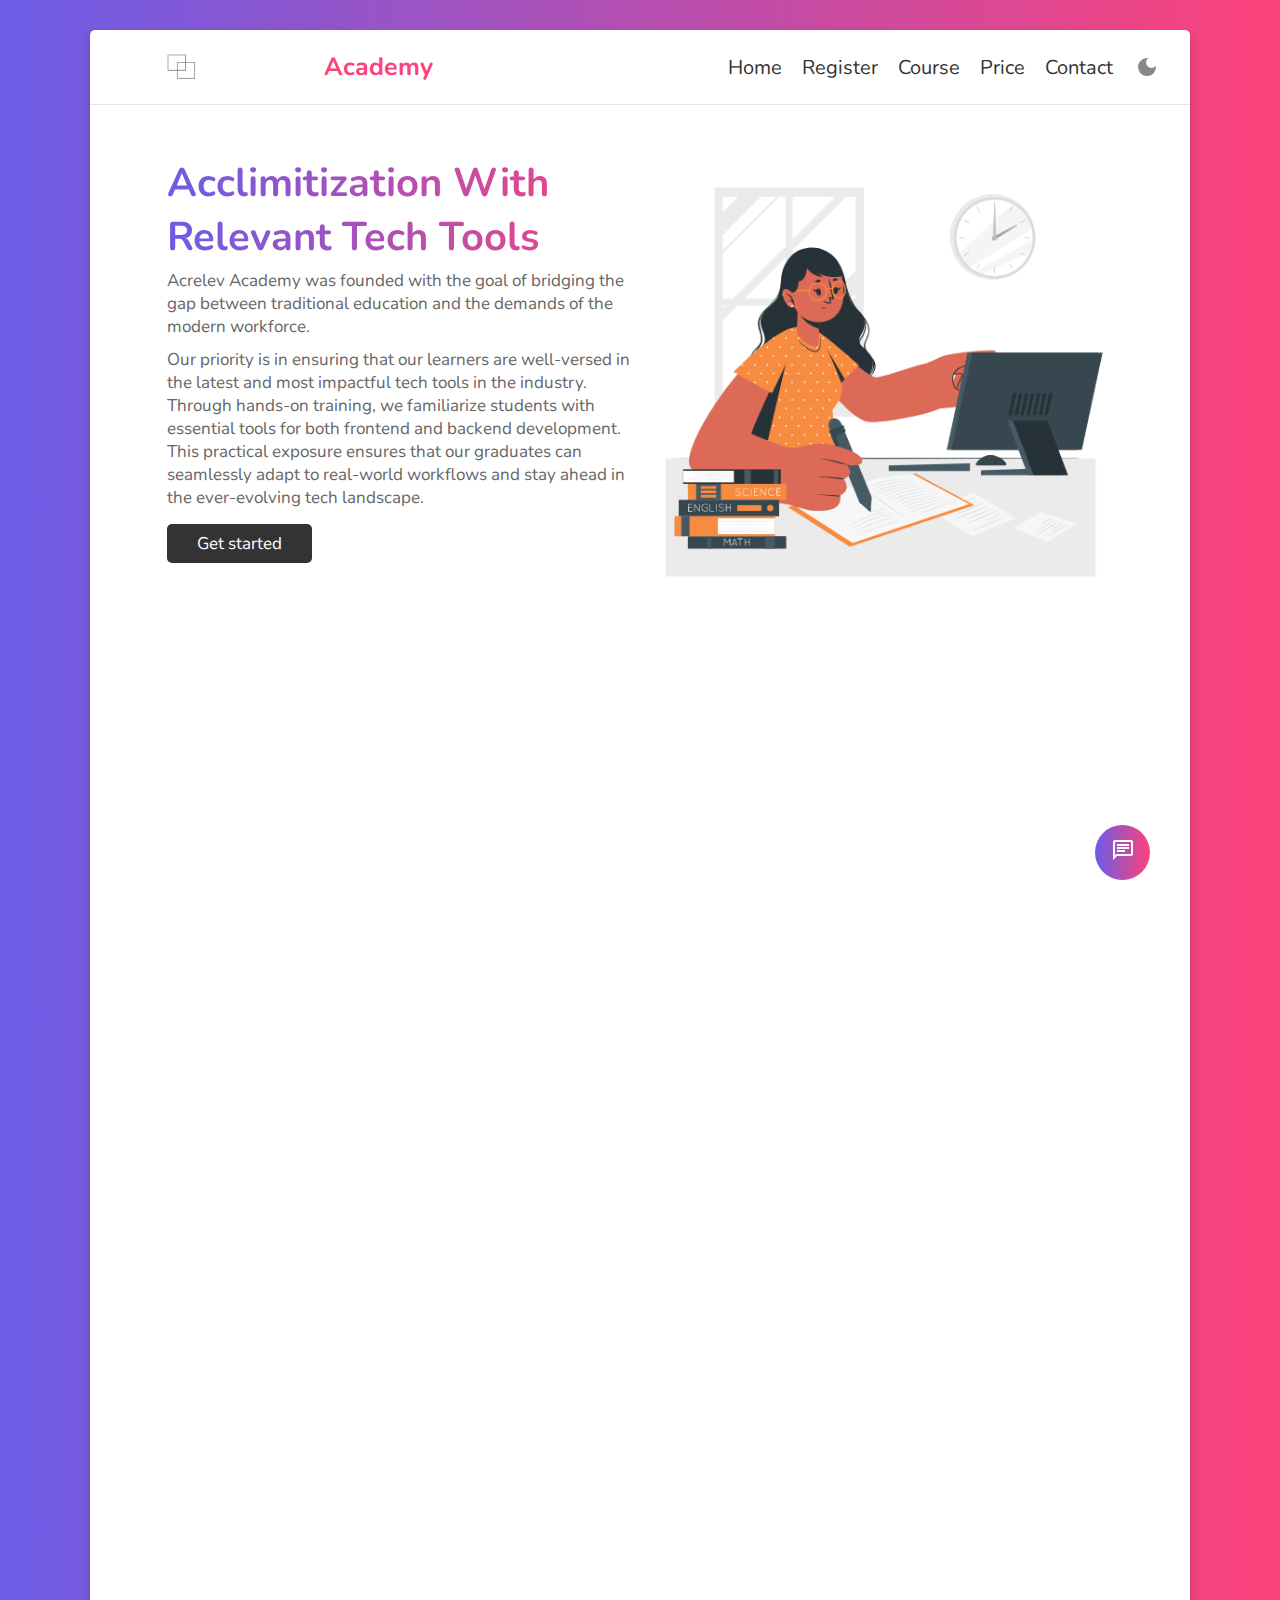
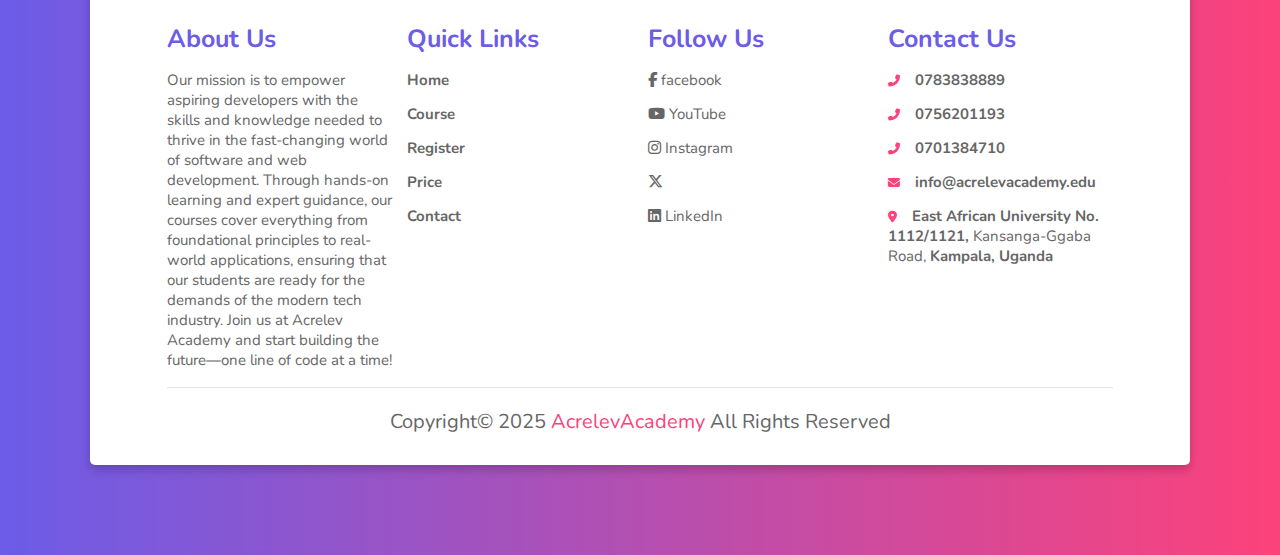
<file: index.html>
<!DOCTYPE html>
<html lang="en">
<head>

    <!-- Google tag (gtag.js) -->
<script async src="https://www.googletagmanager.com/gtag/js?id=G-CXDP3DKR4V"></script>
<script>
  window.dataLayer = window.dataLayer || [];
  function gtag(){dataLayer.push(arguments);}
  gtag('js', new Date());

  gtag('config', 'G-CXDP3DKR4V');
</script>


    
    <meta charset="UTF-8">
    <meta name="viewport" content="width=device-width, initial-scale=1.0">
    <!-- <meta name="description" content="Empower your future with Acrelev Academy! Master frontend and backend development with hands-on training and expert guidance."> -->
    <title>Learn Frontend and Backend Development Acrelev Academy</title>

<!---font awesome cdn link-->
<link rel="stylesheet" href="https://cdnjs.cloudflare.com/ajax/libs/font-awesome/6.7.2/css/all.min.css">
    <link rel="icon" type="image/svg+xml" href="Logo1.svg">
<link href='https://unpkg.com/boxicons@2.1.1/css/boxicons.min.css' rel='stylesheet'>
<link rel="stylesheet" href="style.css">
<link rel="stylesheet" href="chat.css">
<link rel="stylesheet" href="darktheme.css">
<link rel="stylesheet" href="logo.css">
<link rel="stylesheet" href="map.css">

<script src="chat.js"></script>
<script src="respch.js"></script>
<script type="text/javascript" src="darkmode.js" defer></script>

</head>
<body>
    
    <div class = "container">
        <header>
            <div class="logo-container">
            <div id="logo">
                <svg version="1.2" xmlns="http://www.w3.org/2000/svg" viewBox="0 0 183 158" width="183" height="158">
                    <title>Logo1</title>
                    <defs>
                        <image  width="167" height="147" id="img1" href="[data-uri]"/>
                    </defs>
                    <style>
                        #Background {
                            fill: blue; /* Change to your desired color */
                        }
                    </style>
                    <use id="Background" href="#img1" x="4" y="4"/>
                </svg>
            </div>
            <!-- <img src="path/to/logo.png" alt="Logo" id="logo"> -->
            <!-- <a href="#" class="logo">Acrelev <span class="academy">Academy</span></a> -->
            <a href="#" class="logo"><span class="acrelev">Acrelev</span> <span class="academy">Academy</span></a>
            </div>



            <div id="menu" class="fas fa-bars"></div>

            <nav class="navbar">
                <a href="index.html">Home</a>
                <a href="register.html">Register</a>
                <a href="course.html">Course</a>
                <a href="price.html">Price</a>
               <!-- <a href="review.html">Review</a>-->
                <a href="contact.html">Contact</a>
            </nav>

            <button id="theme-switch">
                <svg xmlns="http://www.w3.org/2000/svg" height="24px" viewBox="0 -960 960 960" width="24px" fill="undefined"><path d="M480-120q-150 0-255-105T120-480q0-150 105-255t255-105q14 0 27.5 1t26.5 3q-41 29-65.5 75.5T444-660q0 90 63 153t153 63q55 0 101-24.5t75-65.5q2 13 3 26.5t1 27.5q0 150-105 255T480-120Z"/></svg>
                <svg xmlns="http://www.w3.org/2000/svg" height="24px" viewBox="0 -960 960 960" width="24px" fill="undefined"><path d="M480-280q-83 0-141.5-58.5T280-480q0-83 58.5-141.5T480-680q83 0 141.5 58.5T680-480q0 83-58.5 141.5T480-280ZM200-440H40v-80h160v80Zm720 0H760v-80h160v80ZM440-760v-160h80v160h-80Zm0 720v-160h80v160h-80ZM256-650l-101-97 57-59 96 100-52 56Zm492 496-97-101 53-55 101 97-57 59Zm-98-550 97-101 59 57-100 96-56-52ZM154-212l101-97 55 53-97 101-59-57Z"/></svg>
            </button>
        </header>

        <!-- home section -->

        <section class ="home">
            <div class="content">
                <h3>Acclimitization With Relevant Tech Tools</h3>
                 <p>Acrelev Academy was founded with the goal of bridging the gap between traditional education and the demands of the modern workforce.</p>
             <p>Our priority is in ensuring that our learners are well-versed in the latest and most impactful tech tools in the industry. Through hands-on training, we familiarize students with essential tools for both frontend and backend development. This practical exposure ensures that our graduates can seamlessly adapt to real-world workflows and stay ahead in the ever-evolving tech landscape.</p>
                 <a href="course.html" class="btn">Get started</a>
            </div>

            <div class="image">
                <img src="fvimg.gif" alt="">
            </div>

        </section>



<!-- map section -->
<section>
    <div class="Mapcontainer">
        <h1></h1>
        <iframe src="https://www.google.com/maps/embed?pb=!1m18!1m12!1m3!1d3989.7686512393584!2d32.60521617478176!3d0.2858937640720616!2m3!1f0!2f0!3f0!3m2!1i1024!2i768!4f13.1!3m3!1m2!1s0x177dbc3500f9c5af%3A0x3dc32a101d6f97d!2sInternational%20University%20Of%20East%20Africa!5e0!3m2!1sen!2sug!4v1739028232651!5m2!1sen!2sug" width="600" height="450" style="border:0;" allowfullscreen="" loading="lazy" referrerpolicy="no-referrer-when-downgrade"></iframe>
    </div>
     </section>


        <!-- chat section  -->

        <section>


        <input type="checkbox" id="click">
<label for="click">
    <svg xmlns="http://www.w3.org/2000/svg" height="24px" viewBox="0 -960 960 960" width="24px" fill="#fff"><path d="M240-400h320v-80H240v80Zm0-120h480v-80H240v80Zm0-120h480v-80H240v80ZM80-80v-720q0-33 23.5-56.5T160-880h640q33 0 56.5 23.5T880-800v480q0 33-23.5 56.5T800-240H240L80-80Zm126-240h594v-480H160v525l46-45Zm-46 0v-480 480Z"/></svg>
</label>
<div class="wrapper">
    <div class="head-text">Contact Our Support</div>
    <div class="chat-box">
        <div class="desc-text">Please fill out the form below to start chatting with the team.</div>
        <form action="#">
            <div class="field">
                <input type="text" placeholder="Your Name required" required>
            </div>
            <div class="field">
                <input type="Email" placeholder="Email Address" required>
            </div>
            <div class="field textarea">
                <textarea id="query-textarea"  cols="30" rows="10" placeholder="Explain your query.."></textarea>
            </div>
            <div class="field">
                <button type="submit">Start chat</button>
            </div>
        </form>
    </div>
</div>
</section>



<!-- footer section -->
<section class="footer">
    <div class="box-container">
        <div class="box">
            <h3>About Us</h3>
             <p>Our mission is to empower aspiring developers with the skills and knowledge needed to thrive in the fast-changing world of software and web development.
                
                Through hands-on learning and expert guidance, our courses cover everything from foundational principles to real-world applications, ensuring that our students are ready for the demands of the modern tech industry.
                
                Join us at Acrelev Academy and start building the future—one line of code at a time!</p>

            </div>

            <div class="box">
                <h3>Quick Links</h3>
                <a href="index.html"><b>Home</b></a>
                <a href="course.html"><b>Course</b></a>
                <a href="register.html"><b>Register</b></a>
                <a href="price.html"><b>Price</b></a>
                <!--<a href="review.html"><b>Review</b></a>-->
                <a href="contact.html"><b>Contact</b></a>
                </div>

                <div class="box">
                    <h3>Follow Us</h3>
                    <a href="https://facebook.com" target="_blank">
                        <i class="fab fa-facebook-f"></i> facebook
                    </a>
                    <a href="https://youtube.com" target="_blank">
                        <i class="fab fa-youtube"></i> YouTube
                    </a>
                    
                    <a href="https://instagram.com" target="_blank">
                        <i class="fab fa-instagram"></i> Instagram
                    </a>

                    <a href="https://x.com" target="_blank">
                        <i class="fab fa-x-twitter"></i>
                    </a>
                    
                    <a href="https://linkedin.com" target="_blank">
                        <i class="fab fa-linkedin"></i> LinkedIn
                    </a>
                    

                    </div>

                    <div class="box">
                        <h3>Contact Us</h3>
                        <p><i class="fas fa-phone-alt"></i><b>0783838889</b></p>
                        <p><i class="fas fa-phone-alt"></i><b>0756201193</b></p>
                        <p><i class="fas fa-phone-alt"></i><b>0701384710</b></p>
                        <p><i class="fa fa-envelope" aria-hidden="true"></i><b>info@acrelevacademy.edu</b></p>
                        <p><i class="fas fa-map-marker-alt"></i><strong>East African University No. 1112/1121,</strong> Kansanga-Ggaba Road, <b>Kampala, Uganda </b></p>
                    
                        </div>
    </div>

    <div class="credit"> Copyright© 2025<span> AcrelevAcademy </span>  All Rights Reserved</div>
</section>

    </div>
 
    

    <!-- navbar script -->
    <script>
        document.getElementById('menu').onclick = function() {
            document.querySelector('.navbar').classList.toggle('active');
        };
        </script>
        
 





    <script src="script.js"></script>

</body>
</html>
</file>
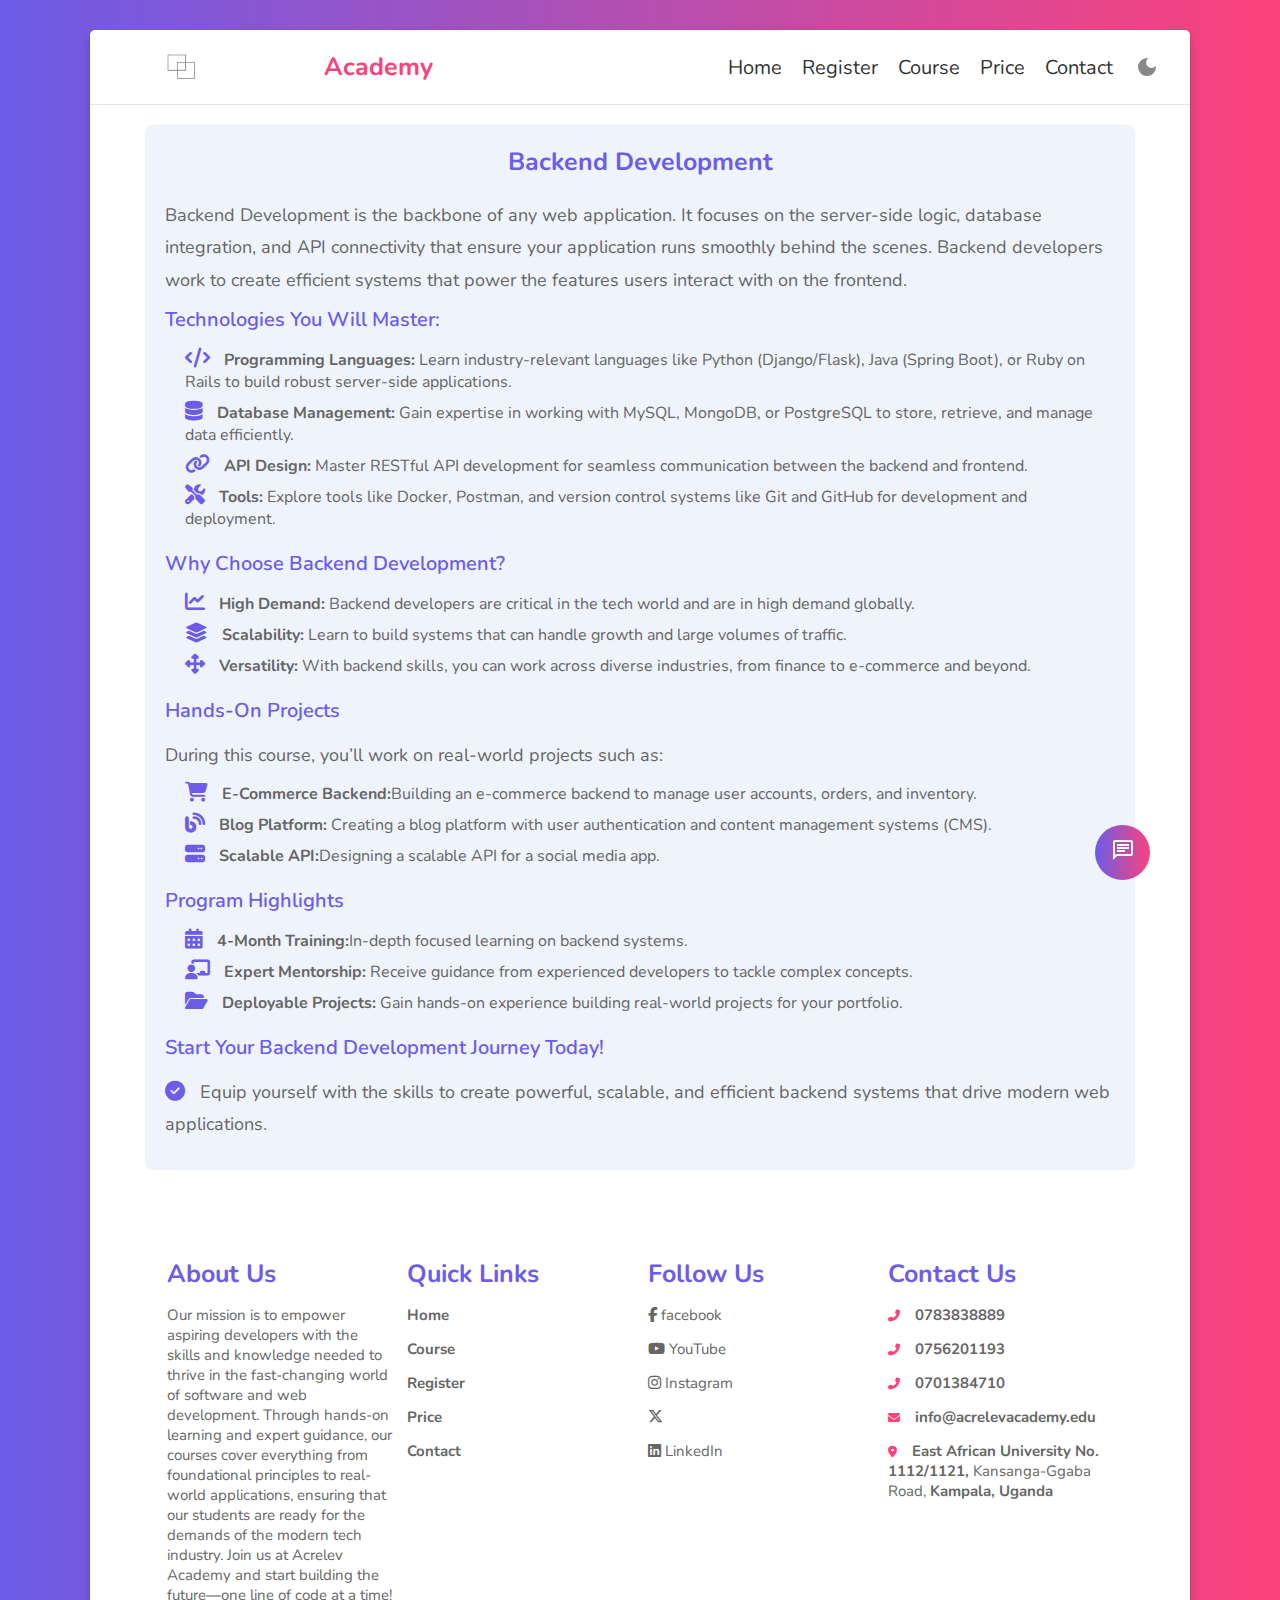
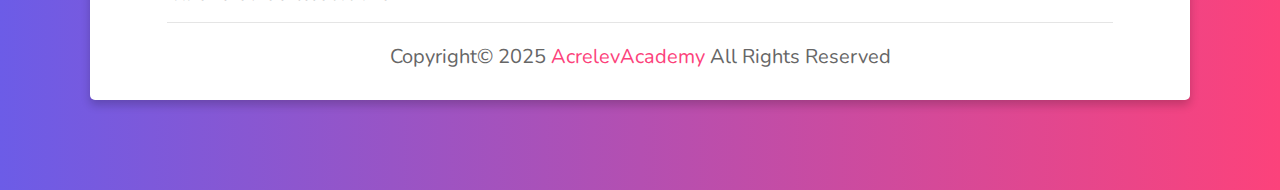
<file: backend-development.html>
<!DOCTYPE html>
<html lang="en">
<head>
    <meta charset="UTF-8">
    <meta name="viewport" content="width=device-width, initial-scale=1.0">
    <title>Backend Development</title>

    <!-- Font Awesome CDN Link -->
    <link rel="stylesheet" href="https://cdnjs.cloudflare.com/ajax/libs/font-awesome/6.7.2/css/all.min.css">
    <link rel="icon" type="image/svg+xml" href="Logo1.svg">
    <link rel="stylesheet" href="style.css">
    <link rel="stylesheet" href="darktheme.css">
    <link rel="stylesheet" href="logo.css">
    <link rel="stylesheet" href="chat.css">
    
    <link rel="stylesheet" href="map.css">

    <!-- JavaScript Files -->
    <script type="text/javascript" src="darkmode.js" defer></script>
    <script src="chat.js"></script>
    <script src="respch.js"></script>
</head>
<body>
    <div class="container">
        <header>
            <div class="logo-container">
                <div id="logo">
                    <svg version="1.2" xmlns="http://www.w3.org/2000/svg" viewBox="0 0 183 158" width="183" height="158">
                        <title>Logo1</title>
                        <defs>
                            <image width="167" height="147" id="img1" href="[data-uri]"/>
                        </defs>
                        <style>
                            #Background {
                                fill: blue; /* Change to your desired color */
                            }
                        </style>
                        <use id="Background" href="#img1" x="4" y="4"/>
                    </svg>
                </div>

                <a href="index.html" class="logo"><span class="acrelev">Acrelev</span> <span class="academy">Academy</span></a>
            </div>

            <div id="menu" class="fas fa-bars"></div>

            <nav class="navbar">
                <a href="index.html">Home</a>
                <a href="register.html">Register</a>
                <a href="course.html">Course</a>
                <a href="price.html">Price</a>
                <!-- <a href="review.html">Review</a> -->
                <a href="contact.html">Contact</a>
            </nav>

            <button id="theme-switch">
                <svg xmlns="http://www.w3.org/2000/svg" height="24px" viewBox="0 -960 960 960" width="24px" fill="undefined">
                    <path d="M480-120q-150 0-255-105T120-480q0-150 105-255t255-105q14 0 27.5 1t26.5 3q-41 29-65.5 75.5T444-660q0 90 63 153t153 63q55 0 101-24.5t75-65.5q2 13 3 26.5t1 27.5q0 150-105 255T480-120Z"/>
                </svg>
                <svg xmlns="http://www.w3.org/2000/svg" height="24px" viewBox="0 -960 960 960" width="24px" fill="undefined">
                    <path d="M480-280q-83 0-141.5-58.5T280-480q0-83 58.5-141.5T480-680q83 0 141.5 58.5T680-480q0 83-58.5 141.5T480-280ZM200-440H40v-80h160v80Zm720 0H760v-80h160v80ZM440-760v-160h80v160h-80Zm0 720v-160h80v160h-80ZM256-650l-101-97 57-59 96 100-52 56Zm492 496-97-101 53-55 101 97-57 59Zm-98-550 97-101 59 57-100 96-56-52ZM154-212l101-97 55 53-97 101-59-57Z"/>
                </svg>
            </button>
        </header>

        <main>
            <h1>Backend Development</h1>
            <p>Backend Development is the backbone of any web application. It focuses on the server-side logic, database integration, and API connectivity that ensure your application runs smoothly behind the scenes. Backend developers work to create efficient systems that power the features users interact with on the frontend.</p>


            <h2>Technologies You Will Master:</h2>
            <ul>
                <li><i class="fas fa-code"></i> <strong>Programming Languages:</strong> Learn industry-relevant languages like Python (Django/Flask), Java (Spring Boot), or Ruby on Rails to build robust server-side applications.</li>
                <li><i class="fas fa-database"></i> <strong>Database Management:</strong> Gain expertise in working with MySQL, MongoDB, or PostgreSQL to store, retrieve, and manage data efficiently.</li>
                <li><i class="fas fa-link"></i> <strong>API Design:</strong> Master RESTful API development for seamless communication between the backend and frontend.</li>
                <li><i class="fas fa-tools"></i> <strong>Tools:</strong> Explore tools like Docker, Postman, and version control systems like Git and GitHub for development and deployment.</li>
  
            </ul>



            <h2>Why Choose Backend Development?</h2>
            <ul>
                <li><i class="fas fa-chart-line"></i> <strong>High Demand:</strong> Backend developers are critical in the tech world and are in high demand globally.</li>
                <li><i class="fas fa-layer-group"></i> <strong>Scalability:</strong> Learn to build systems that can handle growth and large volumes of traffic.</li>
                <li><i class="fas fa-arrows-alt"></i> <strong>Versatility:</strong> With backend skills, you can work across diverse industries, from finance to e-commerce and beyond.</li>
                <!-- <li><i class="fas fa-random"></i> <strong>Versatility:</strong> With backend skills, you can work across diverse industries, from finance to e-commerce and beyond.</li> -->
            
            </ul>



            <h2>Hands-On Projects</h2>
            <p>During this course, you’ll work on real-world projects such as:</p>
            <ul>
                <li><i class="fas fa-shopping-cart"></i> <strong>E-Commerce Backend:</strong>Building an e-commerce backend to manage user accounts, orders, and inventory.</li>
                <li><i class="fas fa-blog"></i> <strong>Blog Platform:</strong> Creating a blog platform with user authentication and content management systems (CMS).</li>
                <li><i class="fas fa-server"></i> <strong>Scalable API:</strong>Designing a scalable API for a social media app.</li>
            </ul>


            <h2>Program Highlights</h2>
            <ul>
                
                <li><i class="fas fa-calendar-alt"></i> <strong>4-Month Training:</strong>In-depth focused learning on backend systems.</li>
                <li><i class="fas fa-chalkboard-teacher"></i> <strong>Expert Mentorship:</strong> Receive guidance from experienced developers to tackle complex concepts.</li>
                <li><i class="fas fa-folder-open"></i> <strong>Deployable Projects:</strong> Gain hands-on experience building real-world projects for your portfolio.</li>
            
            </ul>

            <h2>Start Your Backend Development Journey Today!</h2>
            
            <p><i class="fas fa-check-circle"></i> Equip yourself with the skills to create powerful, scalable, and efficient backend systems that drive modern web applications.</p>
        </main>




<!-- chat section  -->

<section>


    <input type="checkbox" id="click">
<label for="click">
<svg xmlns="http://www.w3.org/2000/svg" height="24px" viewBox="0 -960 960 960" width="24px" fill="#fff"><path d="M240-400h320v-80H240v80Zm0-120h480v-80H240v80Zm0-120h480v-80H240v80ZM80-80v-720q0-33 23.5-56.5T160-880h640q33 0 56.5 23.5T880-800v480q0 33-23.5 56.5T800-240H240L80-80Zm126-240h594v-480H160v525l46-45Zm-46 0v-480 480Z"/></svg>
</label>
<div class="wrapper">
<div class="head-text">Contact Our Support</div>
<div class="chat-box">
    <div class="desc-text">Please fill out the form below to start chatting with the team.</div>
    <form action="#">
        <div class="field">
            <input type="text" placeholder="Your Name required" required>
        </div>
        <div class="field">
            <input type="Email" placeholder="Email Address" required>
        </div>
        <div class="field textarea">
            <textarea id="query-textarea"  cols="30" rows="10" placeholder="Explain your query.."></textarea>
        </div>
        <div class="field">
            <button type="submit">Start chat</button>
        </div>
    </form>
</div>
</div>
</section>




        <!-- Footer Section -->
        <section class="footer">
            <div class="box-container">
                <div class="box">
                    <h3>About Us</h3>
                    <p>Our mission is to empower aspiring developers with the skills and knowledge needed to thrive in the fast-changing world of software and web development.
                
                        Through hands-on learning and expert guidance, our courses cover everything from foundational principles to real-world applications, ensuring that our students are ready for the demands of the modern tech industry.
                        
                        Join us at Acrelev Academy and start building the future—one line of code at a time!</p>
        
                </div>

                <div class="box">
                    <h3>Quick Links</h3>
                    <a href="index.html"><b>Home</b></a>
                    <a href="course.html"><b>Course</b></a>
                    <a href="register.html"><b>Register</b></a>
                    <a href="price.html"><b>Price</b></a>
                    <!-- <a href="review.html"><b>Review</b></a> -->
                    <a href="contact.html"><b>Contact</b></a>
                </div>

                <div class="box">
                    <h3>Follow Us</h3>
                    <a href="https://facebook.com" target="_blank">
                        <i class="fab fa-facebook-f"></i> facebook
                    </a>
                    <a href="https://youtube.com" target="_blank">
                        <i class="fab fa-youtube"></i> YouTube
                    </a>
                    
                    <a href="https://instagram.com" target="_blank">
                        <i class="fab fa-instagram"></i> Instagram
                    </a>

                    <a href="https://x.com" target="_blank">
                        <i class="fab fa-x-twitter"></i>
                    </a>
                    
                    <a href="https://linkedin.com" target="_blank">
                        <i class="fab fa-linkedin"></i> LinkedIn
                    </a>
                </div>

                <div class="box">
                    <h3>Contact Us</h3>
                    <p><i class="fas fa-phone-alt"></i><b>0783838889</b></p>
                    <p><i class="fas fa-phone-alt"></i><b>0756201193</b></p>
                    <p><i class="fas fa-phone-alt"></i><b>0701384710</b></p>
                    <p><i class="fa fa-envelope" aria-hidden="true"></i><b>info@acrelevacademy.edu</b></p>
                    <p><i class="fas fa-map-marker-alt"></i><strong>East African University No. 1112/1121,</strong> Kansanga-Ggaba Road, <b>Kampala, Uganda </b></p>
                
                </div>
            </div>

            <div class="credit"> Copyright© 2025<span> AcrelevAcademy </span> All Rights Reserved</div>
        </section>
    </div>

    <!-- Navbar Script -->
    <script>
        document.getElementById('menu').onclick = function() {
            document.querySelector('.navbar').classList.toggle('active');
        };
    </script>

    <script src="script.js"></script>
</body>
</html>

<style>
</file>
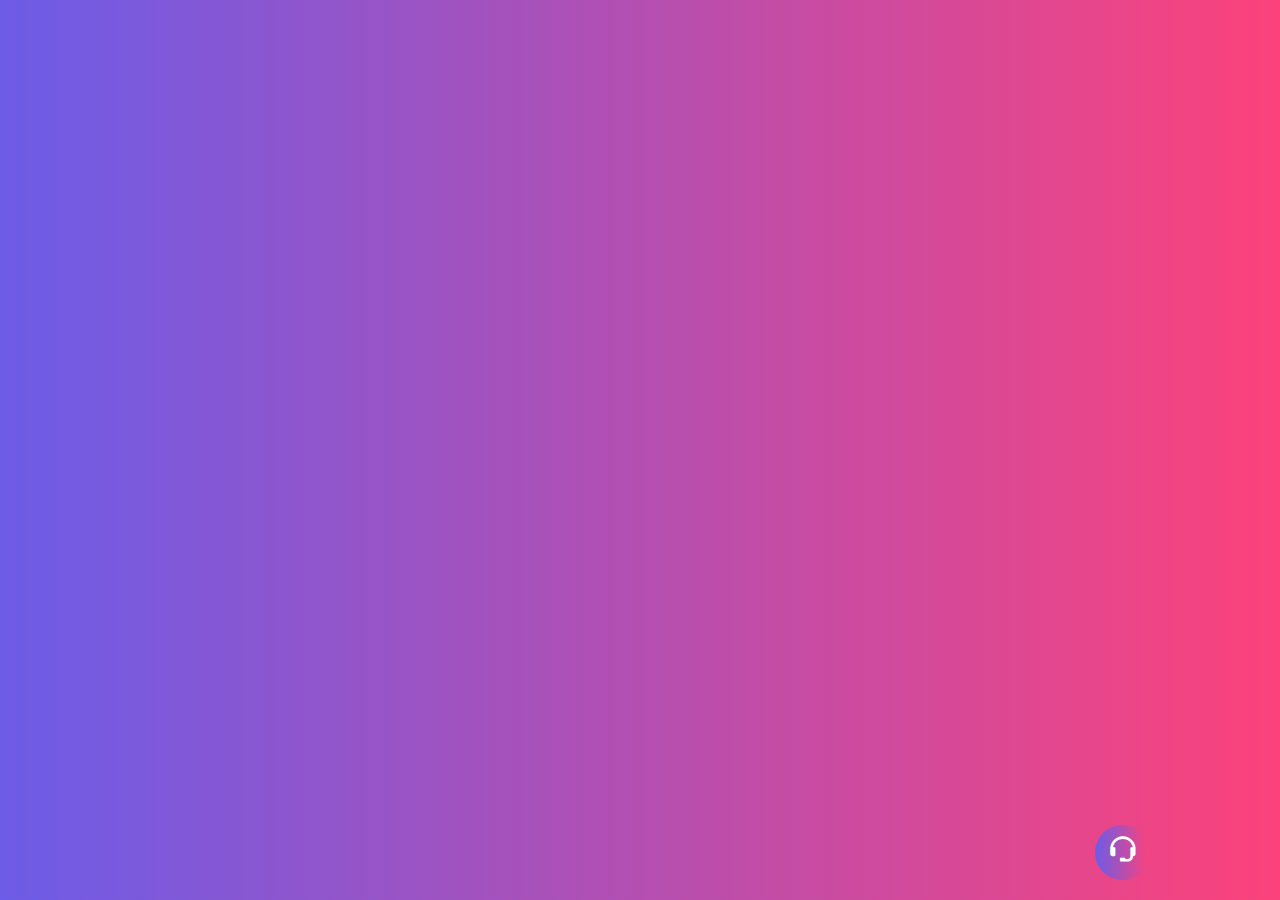
<file: chatbox.html>
<!DOCTYPE html>
<html lang="en">
<head>
    <meta charset="UTF-8">
    <meta name="viewport" content="width=device-width, initial-scale=1.0">
    <link rel="stylesheet" href="chat.css">
<link rel="stylesheet" href="style.css">

    <title>Responsive Chat Box Design</title>
    <link href='https://unpkg.com/boxicons@2.1.1/css/boxicons.min.css' rel='stylesheet'>
</head>
<body>
    <input type="checkbox" id="click">
    <label for="click">
        <i class='bx bx-support'></i> 
    </label>
    <div class="wrapper">
        <div class="head-text">Let's chat? -Online</div>
        <div class="chat-box">
         <div class="desc-text">Please fill out the form below to start chatting with the team.</div> 
          <form action="#">
            <div class="field">
                <input type="text" placeholder="Your Name required" required>
            </div>
            <div class="field">
                <input type="Email" placeholder="Email Address" required>
            </div>
            <div class="field textarea">
                <textarea cols="30" rows="10" placeholder="Explain your query.."></textarea>
            </div>
            <div class="field">
                <button type="submit">Start chat</button>
            </div>
          </form> 
        </div>
    </div>
</body>
</html>

<style>
/* Add the CSS styles here */
</style>
</file>
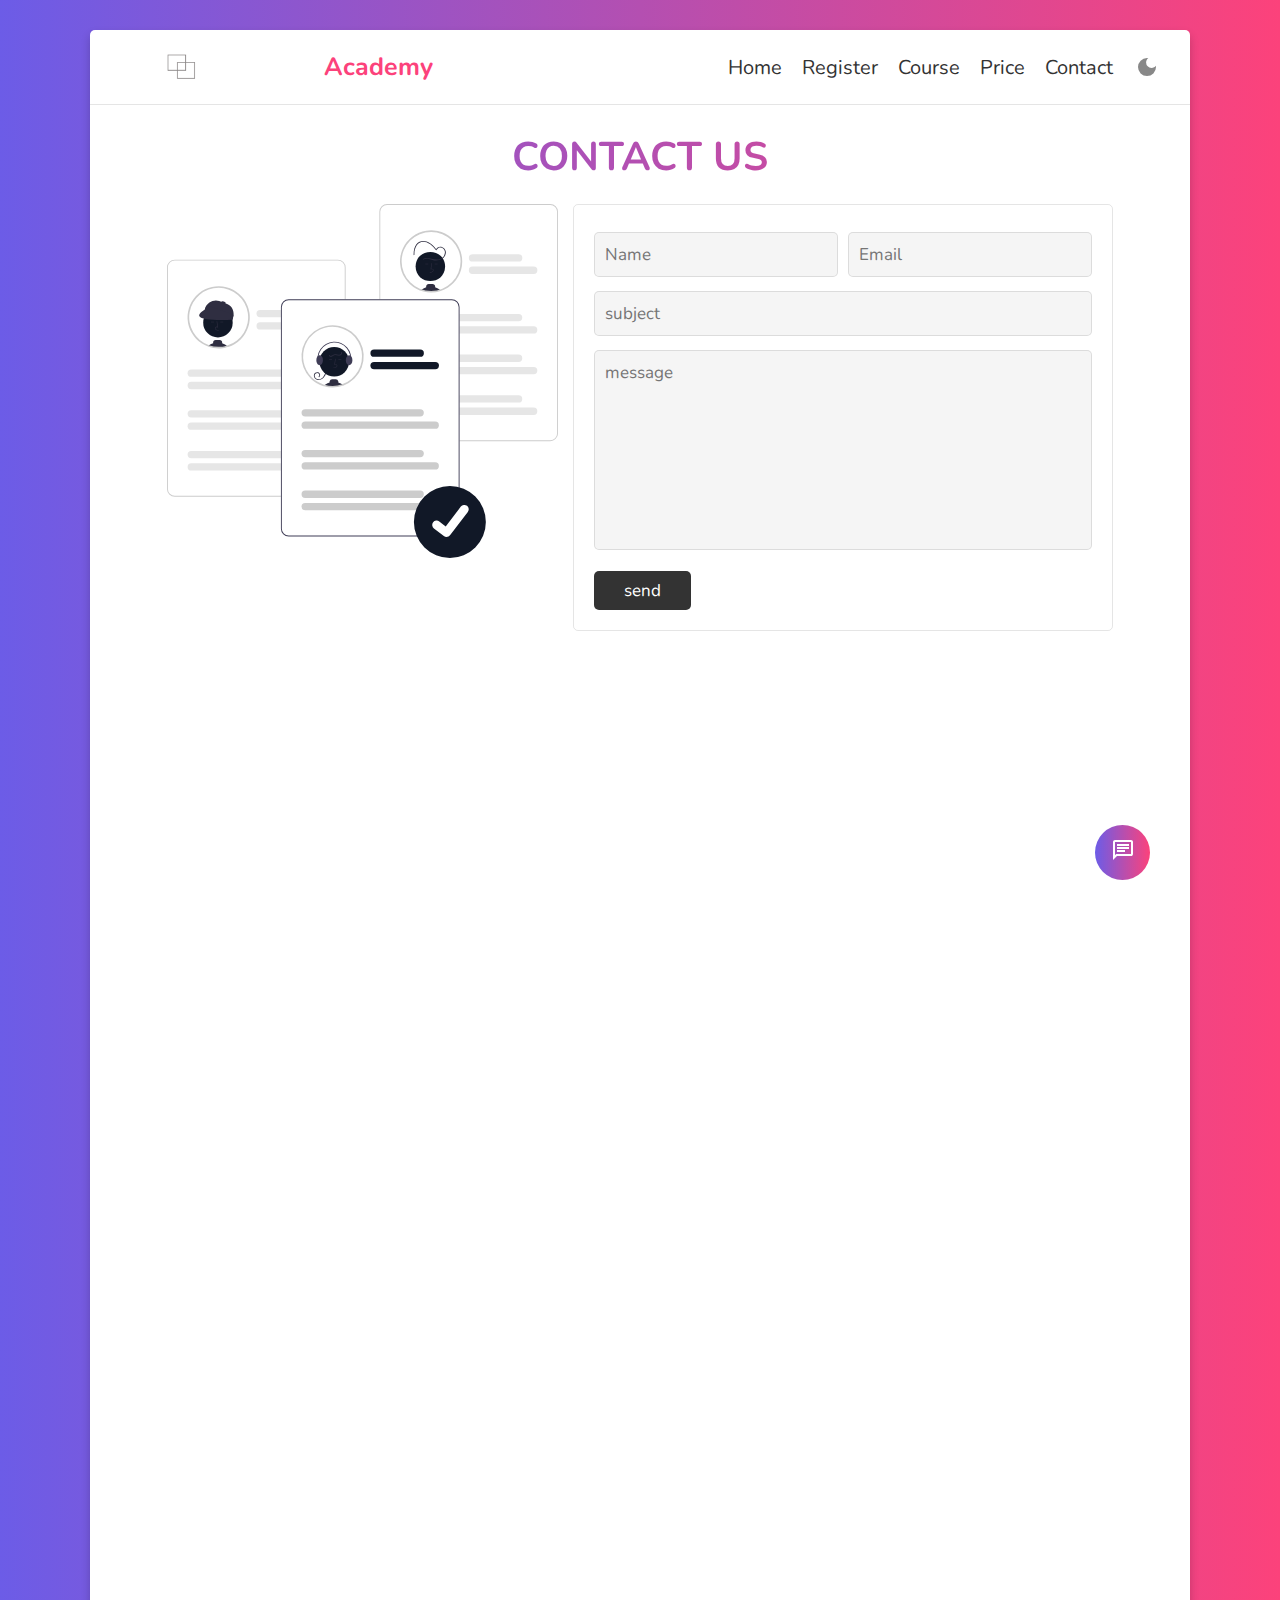
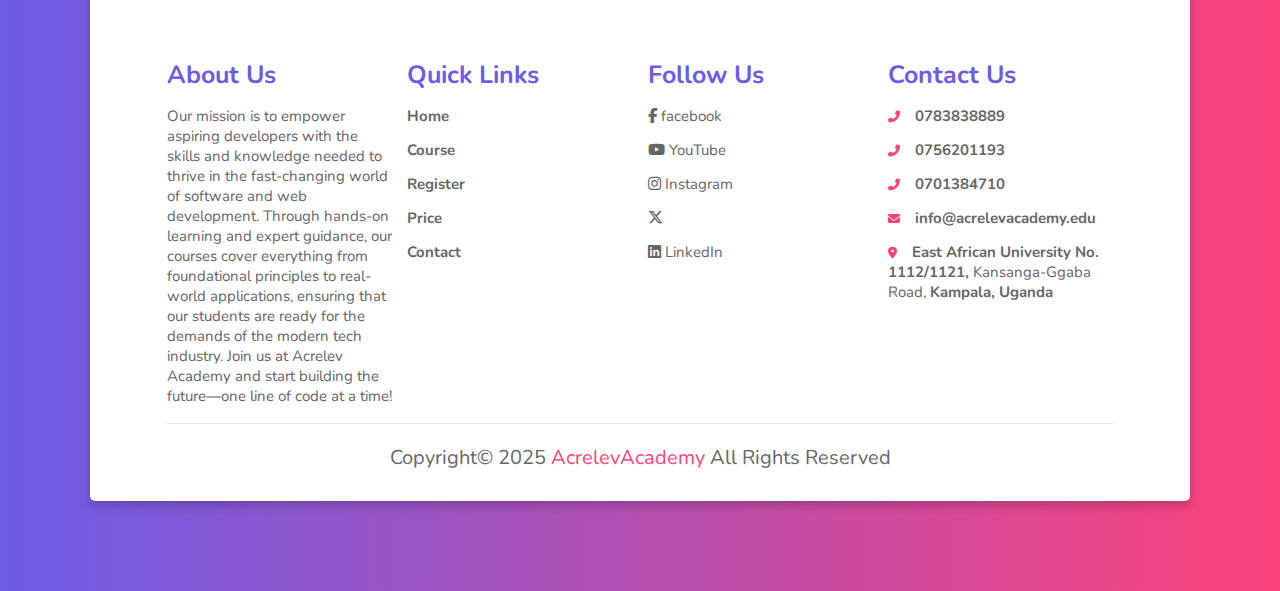
<file: contact.html>
<!DOCTYPE html>
<html lang="en">
<head>
    <meta charset="UTF-8">
    <meta name="viewport" content="width=device-width, initial-scale=1.0">
    <title>contact</title>

<!---font awesome cdn link-->
<link rel="stylesheet" href="https://cdnjs.cloudflare.com/ajax/libs/font-awesome/6.7.2/css/all.min.css">
<link rel="icon" type="image/svg+xml" href="Logo1.svg">
<link rel="stylesheet" href="style.css">
<link rel="stylesheet" href="darktheme.css">
<link rel="stylesheet" href="chat.css">
<link rel="stylesheet" href="map.css">
<link rel="stylesheet" href="logo.css">

<script type="text/javascript" src="darkmode.js" defer></script>

<script src="chat.js"></script>
<script src="respch.js"></script>



</head>
<body>
    <div class = "container">
        <header>


            <div class="logo-container">
                <div id="logo">
                    <svg version="1.2" xmlns="http://www.w3.org/2000/svg" viewBox="0 0 183 158" width="183" height="158">
                        <title>Logo1</title>
                        <defs>
                            <image  width="167" height="147" id="img1" href="[data-uri]"/>
                        </defs>
                        <style>
                            #Background {
                                fill: blue; /* Change to your desired color */
                            }
                        </style>
                        <use id="Background" href="#img1" x="4" y="4"/>
                    </svg>
                </div>
            <!-- <a href="#" class="logo">Acrelev <span>Academy</span></a> -->
            <a href="index.html" class="logo"><span class="acrelev">Acrelev</span> <span class="academy">Academy</span></a>
            </div>

            <div id="menu" class="fas fa-bars"></div>

            <nav class="navbar">
                <a href="index.html">Home</a>
                <a href="register.html">Register</a>
                <a href="course.html">Course</a>
                <a href="price.html">Price</a>
                <!-- <a href="review.html">Review</a> -->
                <a href="contact.html">Contact</a>
            </nav>

            <button id="theme-switch">
                <svg xmlns="http://www.w3.org/2000/svg" height="24px" viewBox="0 -960 960 960" width="24px" fill="undefined"><path d="M480-120q-150 0-255-105T120-480q0-150 105-255t255-105q14 0 27.5 1t26.5 3q-41 29-65.5 75.5T444-660q0 90 63 153t153 63q55 0 101-24.5t75-65.5q2 13 3 26.5t1 27.5q0 150-105 255T480-120Z"/></svg>
                <svg xmlns="http://www.w3.org/2000/svg" height="24px" viewBox="0 -960 960 960" width="24px" fill="undefined"><path d="M480-280q-83 0-141.5-58.5T280-480q0-83 58.5-141.5T480-680q83 0 141.5 58.5T680-480q0 83-58.5 141.5T480-280ZM200-440H40v-80h160v80Zm720 0H760v-80h160v80ZM440-760v-160h80v160h-80Zm0 720v-160h80v160h-80ZM256-650l-101-97 57-59 96 100-52 56Zm492 496-97-101 53-55 101 97-57 59Zm-98-550 97-101 59 57-100 96-56-52ZM154-212l101-97 55 53-97 101-59-57Z"/></svg>
            </button>
        </header>

        <h1 class="heading">contact us</h1>
        <!-- contact section -->

        <section class="contact">

            <div class="image">
                <img src="contact.svg" alt="">  
            </div>

            <form action="" id="contactForm">
                <div class="inputBox">
                    <input type="text" id="name" placeholder="Name" required>
                    <input type="email" id="email" placeholder="Email" required>
                </div>

                <input type="text" id="subject" placeholder="subject" class="box" required>
                  <textarea placeholder="message" name="" id="message" cols=" 30" rows="10" required></textarea>
                <input type="submit" class="btn" value="send">

                
            </form>
        </section>


<!-- map section -->
<section>
    <div class="Mapcontainer">
        <h1></h1>
        <iframe src="https://www.google.com/maps/embed?pb=!1m18!1m12!1m3!1d3989.7686512393584!2d32.60521617478176!3d0.2858937640720616!2m3!1f0!2f0!3f0!3m2!1i1024!2i768!4f13.1!3m3!1m2!1s0x177dbc3500f9c5af%3A0x3dc32a101d6f97d!2sInternational%20University%20Of%20East%20Africa!5e0!3m2!1sen!2sug!4v1739028232651!5m2!1sen!2sug" width="600" height="450" style="border:0;" allowfullscreen="" loading="lazy" referrerpolicy="no-referrer-when-downgrade"></iframe>
    </div>
     </section>



<section>
        <input type="checkbox" id="click">
<label for="click">
    <svg xmlns="http://www.w3.org/2000/svg" height="24px" viewBox="0 -960 960 960" width="24px" fill="#fff"><path d="M240-400h320v-80H240v80Zm0-120h480v-80H240v80Zm0-120h480v-80H240v80ZM80-80v-720q0-33 23.5-56.5T160-880h640q33 0 56.5 23.5T880-800v480q0 33-23.5 56.5T800-240H240L80-80Zm126-240h594v-480H160v525l46-45Zm-46 0v-480 480Z"/></svg>
    <!-- <svg xmlns="http://www.w3.org/2000/svg" height="24px" viewBox="0 -960 960 960" width="24px" fill="#fff"><path d="M880-80 720-240H320q-33 0-56.5-23.5T240-320v-40h440q33 0 56.5-23.5T760-440v-280h40q33 0 56.5 23.5T880-640v560ZM160-473l47-47h393v-280H160v327ZM80-280v-520q0-33 23.5-56.5T160-880h440q33 0 56.5 23.5T680-800v280q0 33-23.5 56.5T600-440H240L80-280Zm80-240v-280 280Z"/></svg> -->

</label>
<div class="wrapper">
    <div class="head-text">Contact Our Support</div>
    <div class="chat-box">
        <div class="desc-text">Please fill out the form below to start chatting with the team.</div>
        <form action="#" id="contactform">
            <div class="field">
                <input type="text" placeholder="Your Name required" required>
            </div>
            <div class="field">
                <input type="Email" placeholder="Email Address" required>
            </div>
            <div class="field textarea">
                <textarea id="query-textarea"  cols="30" rows="10" placeholder="Explain your query.."></textarea>
            </div>
            <div class="field">
                <button type="submit">Start chat</button>
            </div>
        </form>
    </div>
</div>
</section>

        <!-- footer section -->

        <section class="footer">
            <div class="box-container">
                <div class="box">
                    <h3>About Us</h3>
                    <p>Our mission is to empower aspiring developers with the skills and knowledge needed to thrive in the fast-changing world of software and web development.
                
                        Through hands-on learning and expert guidance, our courses cover everything from foundational principles to real-world applications, ensuring that our students are ready for the demands of the modern tech industry.
                        
                        Join us at Acrelev Academy and start building the future—one line of code at a time!</p>
        
                </div>
                    <div class="box">
                        <h3>Quick Links</h3>
                        <a href="index.html"><b>Home</b></a>
                        <a href="course.html"><b>Course</b></a>
                        <a href="register.html"><b>Register</b></a>
                        <a href="price.html"><b>Price</b></a>
                        <!-- <a href="review.html"><b>Review</b></a> -->
                        <a href="contact.html"><b>Contact</b></a>
                        </div>
        
                        <div class="box">
                            <h3>Follow Us</h3>
                            <a href="https://facebook.com" target="_blank">
                                <i class="fab fa-facebook-f"></i> facebook
                            </a>
                            <a href="https://youtube.com" target="_blank">
                                <i class="fab fa-youtube"></i> YouTube
                            </a>
                            
                            <a href="https://instagram.com" target="_blank">
                                <i class="fab fa-instagram"></i> Instagram
                            </a>
        
                            <a href="https://x.com" target="_blank">
                                <i class="fab fa-x-twitter"></i>
                            </a>
                            
                            <a href="https://linkedin.com" target="_blank">
                                <i class="fab fa-linkedin"></i> LinkedIn
                            </a>
                            
                            </div>
        
                            <div class="box">
                                <h3>Contact Us</h3>
                                <p><i class="fas fa-phone-alt"></i><b>0783838889</b></p>
                                <p><i class="fas fa-phone-alt"></i><b>0756201193</b></p>
                                <p><i class="fas fa-phone-alt"></i><b>0701384710</b></p>
                                <p><i class="fa fa-envelope" aria-hidden="true"></i><b>info@acrelevacademy.edu</b></p>
                                <p><i class="fas fa-map-marker-alt"></i><strong>East African University No. 1112/1121,</strong> Kansanga-Ggaba Road, <b>Kampala, Uganda </b></p>
                            
                                </div>
            </div>
        
            <div class="credit"> Copyright© 2025<span> AcrelevAcademy </span>  All Rights Reserved</div>
        </section>
        
    </div>




    <script src="script.js"></script>
 <script src="validcontact.js"></script>                 <!--seriously optional -->
</body>
</html>
</file>
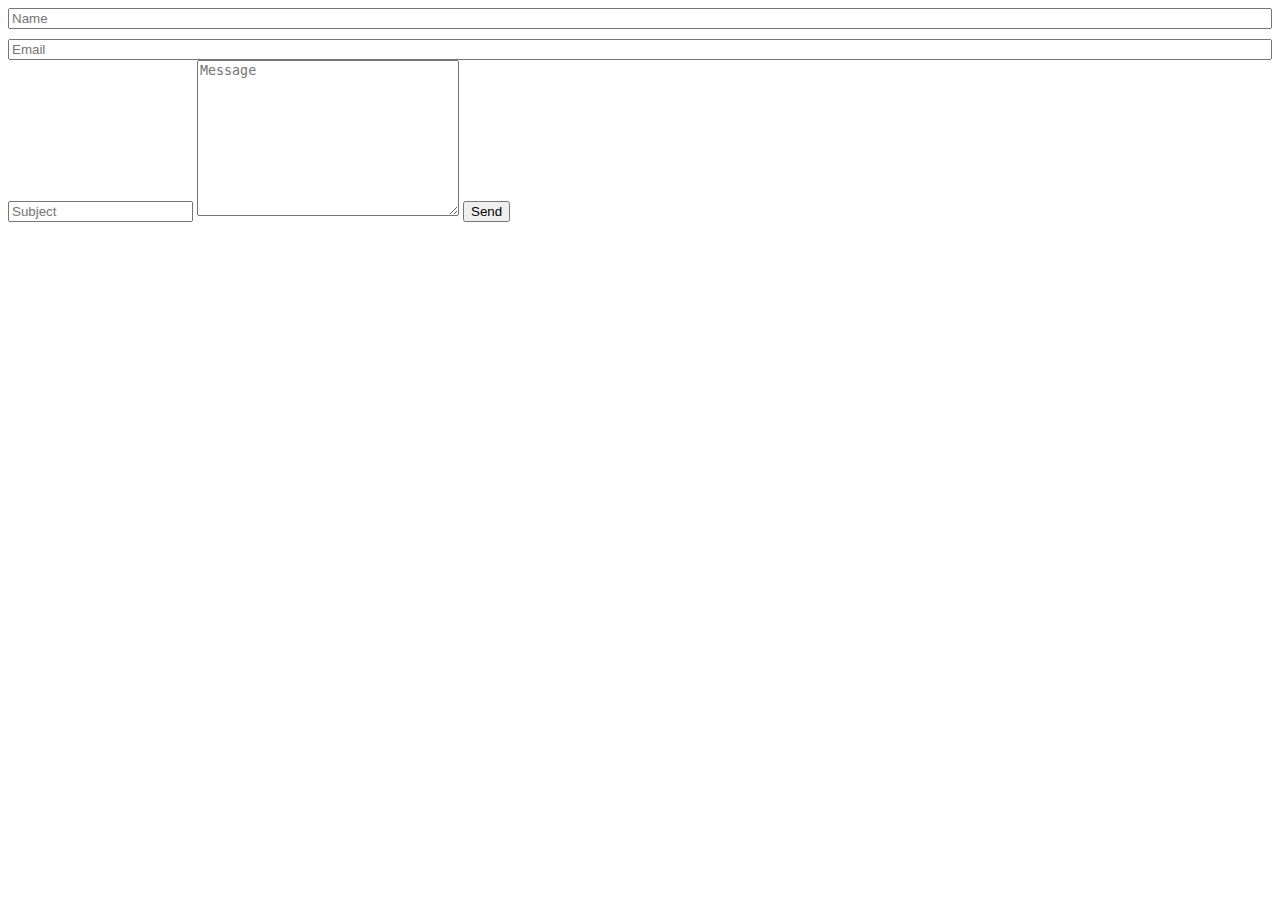
<file: contactjs.html>
<!DOCTYPE html>
<html lang="en">
<head>
    <meta charset="UTF-8">
    <meta name="viewport" content="width=device-width, initial-scale=1.0">
    <title>Contact Form</title>
    <style>
        .inputBox {
            display: flex;
            flex-direction: column;
            gap: 10px;
        }
        .box, .btn {
            margin-top: 10px;
        }
    </style>
</head>
<body>
    <form action="" id="contactForm">
        <div class="inputBox">
            <input type="text" id="name" placeholder="Name" required>
            <input type="email" id="email" placeholder="Email" required>
        </div>
        <input type="text" id="subject" placeholder="Subject" class="box" required>
        <textarea placeholder="Message" id="message" name="" cols="30" rows="10" required></textarea>
        <input type="submit" class="btn" value="Send">
    </form>

    <script>
        // document.getElementById('contactForm').addEventListener('submit', function(event) {
        //     event.preventDefault();
            
        //     const name = document.getElementById('name').value.trim();
        //     const email = document.getElementById('email').value.trim();
        //     const subject = document.getElementById('subject').value.trim();
        //     const message = document.getElementById('message').value.trim();
            
        //     if (!name || !email || !subject) {
        //         alert('Name, Email, and Subject fields must be filled in.');
        //         return;
        //     }
            
        //     if (!isValidSentence(message)) {
        //         alert('Please enter a valid sentence in the message box.');
        //         return;
        //     }
            
        //     alert('Form submitted successfully!');
        //     // You can proceed with form submission here, like using AJAX or simply submitting the form.
        //     // this.submit(); // Uncomment this line if you want to submit the form after validation.
        // });

        // function isValidSentence(text) {
        //     // Simple sentence validation: check if it contains at least one space and one period.
        //     return text.includes(' ') && text.includes('.');
        // }


        document.getElementById('contactForm').addEventListener('submit', function(event) {
    event.preventDefault();
    
    const name = document.getElementById('name').value.trim();
    const email = document.getElementById('email').value.trim();
    const subject = document.getElementById('subject').value.trim();
    const message = document.getElementById('message').value.trim();
    
    if (!name || !email || !subject) {
        alert('Name, Email, and Subject fields must be filled in.');
        return;
    }
    
    if (!isValidSentence(message)) {
        alert('Please enter a valid sentence in the message box.');
        return;
    }
    
    alert('Form submitted successfully!');
    // You can proceed with form submission here, like using AJAX or simply submitting the form.
    // this.submit(); // Uncomment this line if you want to submit the form after validation.
});

function isValidSentence(text) {
    // Validate that the sentence contains at least one space and ends with a period, question mark, or exclamation mark.
    const sentenceRegex = /^[A-Z][^.!?]*[.!?]$/i;
    return sentenceRegex.test(text);
}
    </script>
</body>
</html>
</file>
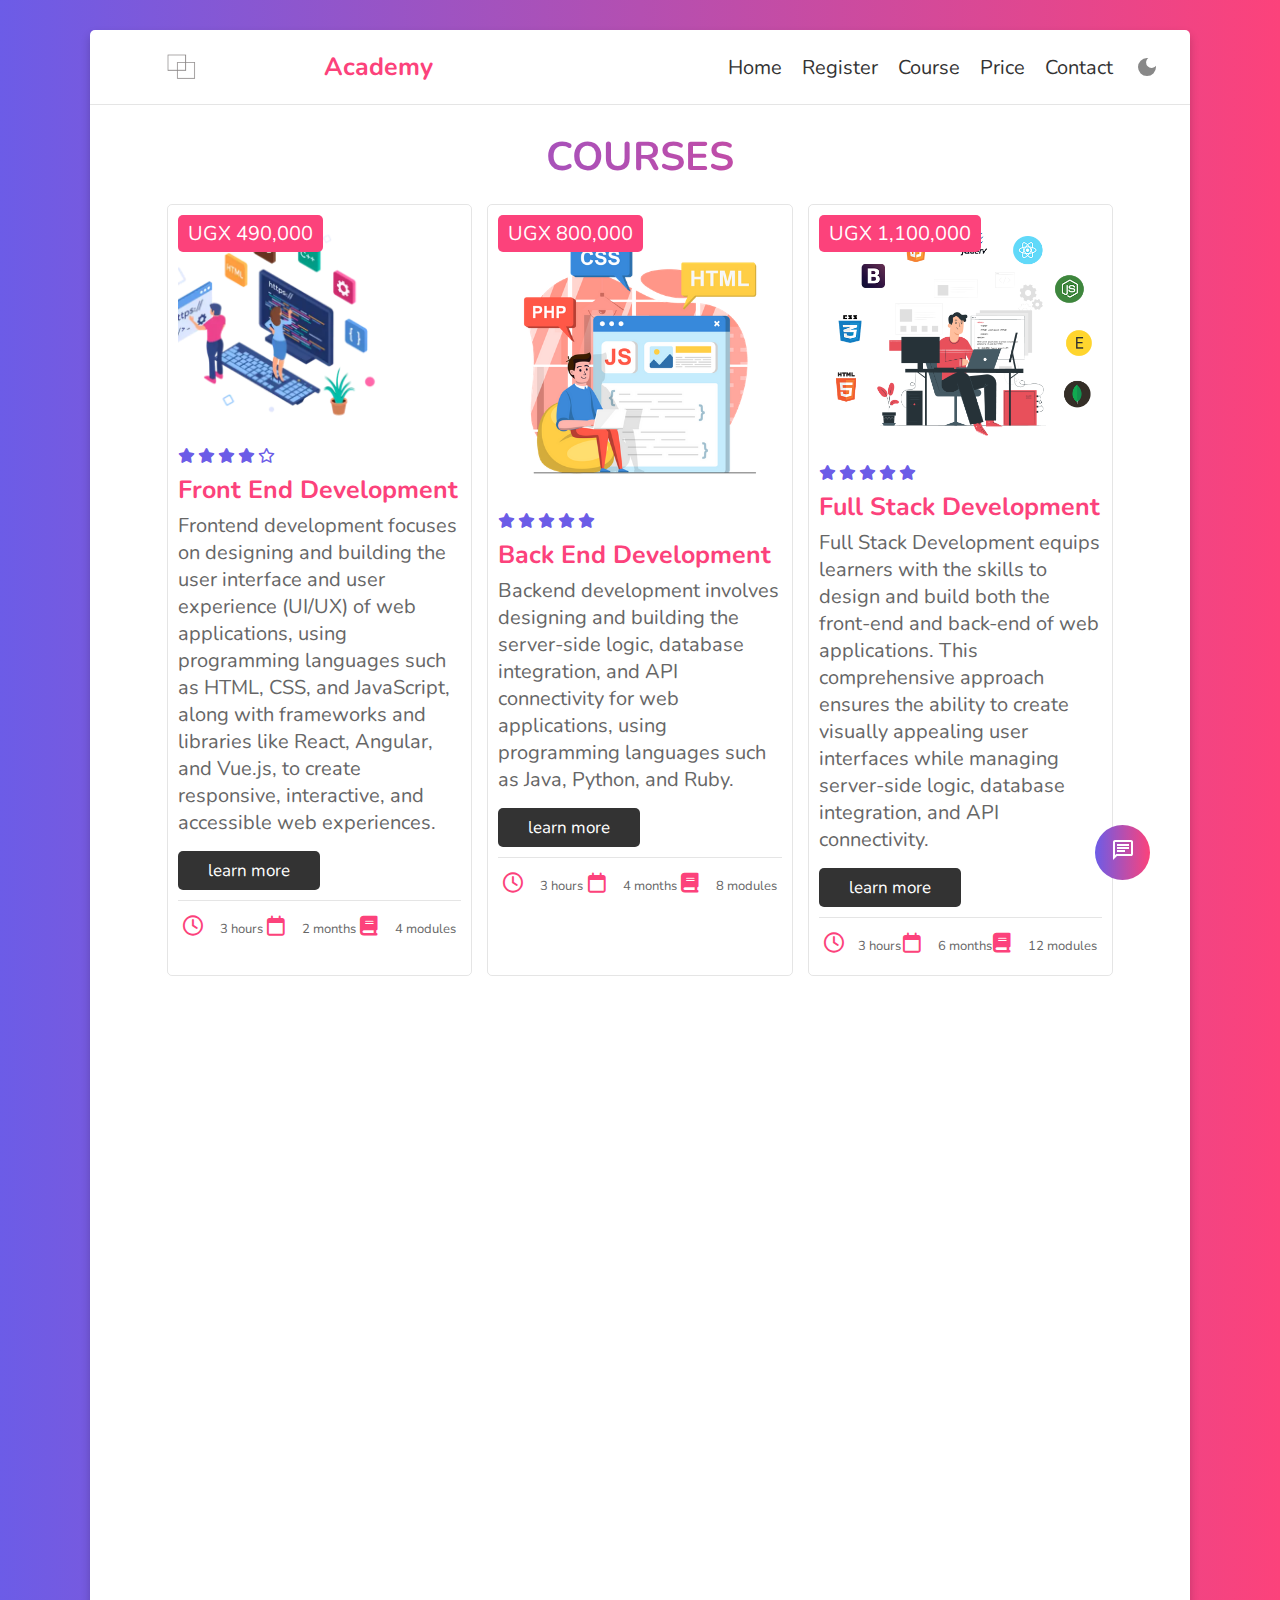
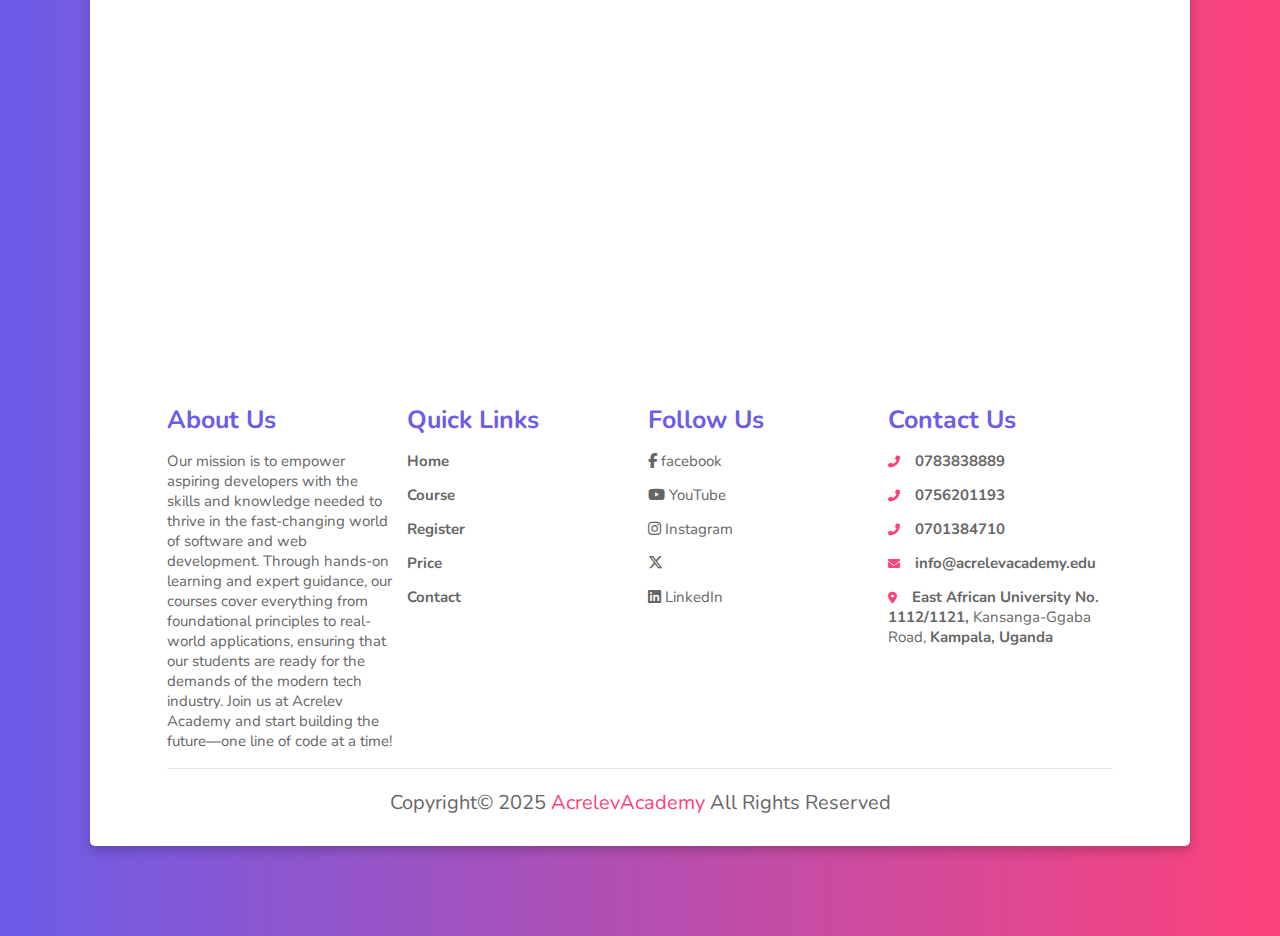
<file: course.html>
<!DOCTYPE html>
<html lang="en">
<head>
    <meta charset="UTF-8">
    <meta name="viewport" content="width=device-width, initial-scale=1.0">
    <title>Course</title>

<!---font awesome cdn link-->
<link rel="stylesheet" href="https://cdnjs.cloudflare.com/ajax/libs/font-awesome/6.7.2/css/all.min.css">
<link rel="icon" type="image/svg+xml" href="Logo1.svg">
<link rel="stylesheet" href="style.css">
<link rel="stylesheet" href="darktheme.css">
<link rel="stylesheet" href="logo.css">
<link rel="stylesheet" href="chat.css">
<link rel="stylesheet" href="map.css">
<script type="text/javascript" src="darkmode.js" defer></script>
<script src="chat.js"></script>
<script src="respch.js"></script>
</head>
<body>
    <div class = "container">
        <header>

            <div class="logo-container">
                <div id="logo">
                    <svg version="1.2" xmlns="http://www.w3.org/2000/svg" viewBox="0 0 183 158" width="183" height="158">
                        <title>Logo1</title>
                        <defs>
                            <image  width="167" height="147" id="img1" href="[data-uri]"/>
                        </defs>
                        <style>
                            #Background {
                                fill: blue; /* Change to your desired color */
                            }
                        </style>
                        <use id="Background" href="#img1" x="4" y="4"/>
                    </svg>
                </div>

            <!-- <a href="#" class="logo">Acrelev <span>Academy</span></a> -->
            <a href="index.html" class="logo"><span class="acrelev">Acrelev</span> <span class="academy">Academy</span></a>
            </div>

            <div id="menu" class="fas fa-bars"></div>

            <nav class="navbar">
                <a href="index.html">Home</a>
                <a href="register.html">Register</a>
                <a href="course.html">Course</a>
                <a href="price.html">Price</a>
                <!-- <a href="review.html">Review</a> -->
                <a href="contact.html">Contact</a>
            </nav>
            <button id="theme-switch">
                <svg xmlns="http://www.w3.org/2000/svg" height="24px" viewBox="0 -960 960 960" width="24px" fill="undefined"><path d="M480-120q-150 0-255-105T120-480q0-150 105-255t255-105q14 0 27.5 1t26.5 3q-41 29-65.5 75.5T444-660q0 90 63 153t153 63q55 0 101-24.5t75-65.5q2 13 3 26.5t1 27.5q0 150-105 255T480-120Z"/></svg>
                <svg xmlns="http://www.w3.org/2000/svg" height="24px" viewBox="0 -960 960 960" width="24px" fill="undefined"><path d="M480-280q-83 0-141.5-58.5T280-480q0-83 58.5-141.5T480-680q83 0 141.5 58.5T680-480q0 83-58.5 141.5T480-280ZM200-440H40v-80h160v80Zm720 0H760v-80h160v80ZM440-760v-160h80v160h-80Zm0 720v-160h80v160h-80ZM256-650l-101-97 57-59 96 100-52 56Zm492 496-97-101 53-55 101 97-57 59Zm-98-550 97-101 59 57-100 96-56-52ZM154-212l101-97 55 53-97 101-59-57Z"/></svg>
            </button>
        </header>

        <h1 class="heading"> courses</h1>

        <!-- course section -->

        <section class="course">

            <div class="box">
                <span class="amount">UGX 490,000</span>

                <img src="frontend.webp" alt="">
                <div class ="stars">
                    <i class="fas fa-star"></i>
                    <i class="fas fa-star"></i>
                    <i class="fas fa-star"></i>
                    <i class="fas fa-star"></i>
                    <i class="far fa-star"></i>
                    
                </div>
                <h3>Front End Development</h3>
                <!-- <p>Course 1 will focus on Front End Development. It will cover concepts like graphic design and high-level programming languages (the easier languages). The process will take at least three phases:

                    Phase 1: Introduction to the fundamental principles, programs, and languages used in front-end development.
                    Phase 2: Conventional applications of the above principles, programs, and languages in front-end development.
                    Phase 3: Distinctive and modern applications of the principles, programs, and languages in front-end development, both in the present and in preparation for the future.
                    </p> -->
                    <!-- <p>Frontend development focuses on designing and building the user interface and user experience (UI/UX) of web applications, using programming languages such as HTML, CSS, and JavaScript.</p> -->
                   <p>Frontend development focuses on designing and building the user interface and user experience (UI/UX) of web applications, using programming languages such as HTML, CSS, and JavaScript, along with frameworks and libraries like React, Angular, and Vue.js, to create responsive, interactive, and accessible web experiences.</p>
                    <a href="frontend-development.html" class=" btn learn-more-modal">learn more</a>
                <div class="icons">
                    <p><i class="far fa-clock"></i> 3 hours </p>
                    <p><i class="far fa-calendar"></i> 2 months </p>
                    <p><i class="fas fa-book"></i> 4 modules </p>

                </div>
            </div>


            <div class="box">
                <span class="amount">UGX 800,000</span>

                <img src="backend.webp" alt="">
                
                <div class ="stars">
                    <i class="fas fa-star"></i>
                    <i class="fas fa-star"></i>
                    <i class="fas fa-star"></i>
                    <i class="fas fa-star"></i>
                    <i class="fas fa-star"></i>
                </div>

                <h3>Back End Development</h3>
                <!-- <p>Course 1 will focus on Back End Development. It will cover concepts like database management, server-side scripting, and high-level programming languages (the easier languages). The process will take at least three phases:

                    Phase 1: Introduction to the fundamental principles, programs, and languages used in back-end development.
                    Phase 2: Conventional applications of the above principles, programs, and languages in back-end development.
                    Phase 3: Distinctive and modern applications of the principles, programs, and languages in back-end development, both in the present and in preparation for the future.
                    </p> -->
                    <!-- <p>Focuses on back-end development concepts like database management, server-side scripting, and high-level programming languages.</p> -->
                         <p>Backend development involves designing and building the server-side logic, database integration, and API connectivity for web applications, using programming languages such as Java, Python, and Ruby.</p>                    
                    <a href="backend-development.html" class="btn">learn more</a>
                <div class="icons">
                    <p><i class="far fa-clock"></i> 3 hours </p>
                    <p><i class="far fa-calendar"></i> 4 months </p>
                    <p><i class="fas fa-book"></i> 8 modules </p>

                </div>
            </div>

            <div class="box">
                <span class="amount">UGX 1,100,000</span>
                <img src="fullStack-MERN.webp" alt="">
                <div class ="stars">
                    <i class="fas fa-star"></i>
                    <i class="fas fa-star"></i>
                    <i class="fas fa-star"></i>
                    <i class="fas fa-star"></i>
                    <i class="fas fa-star"></i>
                </div>

                <h3>Full Stack Development</h3>
                <!-- <p>A comprehensive course covering both front-end and back-end development concepts.</p> -->
                 <!-- <p>Full Stack Development equips learners with the skills to design and build both the front-end and back-end of web applications. </p> -->
                 <!-- <p>Fullstack development involves designing and building the complete web application, from the user interface and user experience (UI/UX) to the server-side logic, database integration, and backend infrastructure, using a range of programming languages, frameworks, and tools to deliver seamless and scalable digital solutions.</p> -->
                 <!-- <p>Fullstack development combines frontend and backend development skills, enabling developers to design and build complete web applications, from the user interface to the server-side logic and database integration.</p> -->
                  <p>Full Stack Development equips learners with the skills to design and build both the front-end and back-end of web applications. This comprehensive approach ensures the ability to create visually appealing user interfaces while managing server-side logic, database integration, and API connectivity.</p>
                <a href="fullstack-development.html" class="btn learn-more-btn">learn more</a>
                <div class="icons">
                    <!-- <p><i class="far fa-clock"></i>2&frac12; hours </p> -->
                    <p><i class="far fa-clock"></i>3 hours </p>
                    <p><i class="far fa-calendar"></i> 6 months </p>
                    <p><i class="fas fa-book"></i> 12 modules </p>

                </div>
            </div>


        </section>


        <!-- map section -->
<section>
    <div class="Mapcontainer">
        <h1></h1>
        <iframe src="https://www.google.com/maps/embed?pb=!1m18!1m12!1m3!1d3989.7686512393584!2d32.60521617478176!3d0.2858937640720616!2m3!1f0!2f0!3f0!3m2!1i1024!2i768!4f13.1!3m3!1m2!1s0x177dbc3500f9c5af%3A0x3dc32a101d6f97d!2sInternational%20University%20Of%20East%20Africa!5e0!3m2!1sen!2sug!4v1739028232651!5m2!1sen!2sug" width="600" height="450" style="border:0;" allowfullscreen="" loading="lazy" referrerpolicy="no-referrer-when-downgrade"></iframe>
    </div>
     </section>


<!-- chat section  -->

<section>


    <input type="checkbox" id="click">
    <label for="click">
        <svg xmlns="http://www.w3.org/2000/svg" height="24px" viewBox="0 -960 960 960" width="24px" fill="#fff"><path d="M240-400h320v-80H240v80Zm0-120h480v-80H240v80Zm0-120h480v-80H240v80ZM80-80v-720q0-33 23.5-56.5T160-880h640q33 0 56.5 23.5T880-800v480q0 33-23.5 56.5T800-240H240L80-80Zm126-240h594v-480H160v525l46-45Zm-46 0v-480 480Z"/></svg>
    </label>
    <div class="wrapper">
        <div class="head-text">Contact Our Support</div>
        <div class="chat-box">
            <div class="desc-text">Please fill out the form below to start chatting with the team.</div>
            <form action="#">
                <div class="field">
                    <input type="text" placeholder="Your Name required" required>
                </div>
                <div class="field">
                    <input type="Email" placeholder="Email Address" required>
                </div>
                <div class="field textarea">
                    <textarea id="query-textarea"  cols="30" rows="10" placeholder="Explain your query.."></textarea>
                </div>
                <div class="field">
                    <button type="submit">Start chat</button>
                </div>
            </form>
        </div>
    </div>
</section>


        <!-- footer section -->

        <section class="footer">
            <div class="box-container">
                <div class="box">
                    <h3>About Us</h3>
                    <p>Our mission is to empower aspiring developers with the skills and knowledge needed to thrive in the fast-changing world of software and web development.
                
                        Through hands-on learning and expert guidance, our courses cover everything from foundational principles to real-world applications, ensuring that our students are ready for the demands of the modern tech industry.
                        
                        Join us at Acrelev Academy and start building the future—one line of code at a time!</p>
                    
                    </div>
                    <div class="box">
                        <h3>Quick Links</h3>
                        <a href="index.html"><b>Home</b></a>
                        <a href="course.html"><b>Course</b></a>
                        <a href="register.html"><b>Register</b></a>
                        <a href="price.html"><b>Price</b></a>
                        <!-- <a href="review.html"><b>Review</b></a> -->
                        <a href="contact.html"><b>Contact</b></a>
                        </div>
        
                        <div class="box">
                            <h3>Follow Us</h3>
                            <a href="https://facebook.com" target="_blank">
                                <i class="fab fa-facebook-f"></i> facebook
                            </a>
                            <a href="https://youtube.com" target="_blank">
                                <i class="fab fa-youtube"></i> YouTube
                            </a>
                            
                            <a href="https://instagram.com" target="_blank">
                                <i class="fab fa-instagram"></i> Instagram
                            </a>
        
                            <a href="https://x.com" target="_blank">
                                <i class="fab fa-x-twitter"></i>
                            </a>
                            
                            <a href="https://linkedin.com" target="_blank">
                                <i class="fab fa-linkedin"></i> LinkedIn
                            </a>  


                            </div>
        
                            <div class="box">
                                <h3>Contact Us</h3>
                                <p><i class="fas fa-phone-alt"></i><b>0783838889</b></p>
                                <p><i class="fas fa-phone-alt"></i><b>0756201193</b></p>
                                <p><i class="fas fa-phone-alt"></i><b>0701384710</b></p>
                                <p><i class="fa fa-envelope" aria-hidden="true"></i><b>info@acrelevacademy.edu</b></p>
                                <p><i class="fas fa-map-marker-alt"></i><strong>East African University No. 1112/1121,</strong> Kansanga-Ggaba Road, <b>Kampala, Uganda </b></p>
                            
                                </div>
            </div>
        
            <div class="credit"> Copyright© 2025<span> AcrelevAcademy </span>  All Rights Reserved</div>
        </section>

    </div>
 
 

    <script src="script.js"></script>

</body>
</html>
</file>
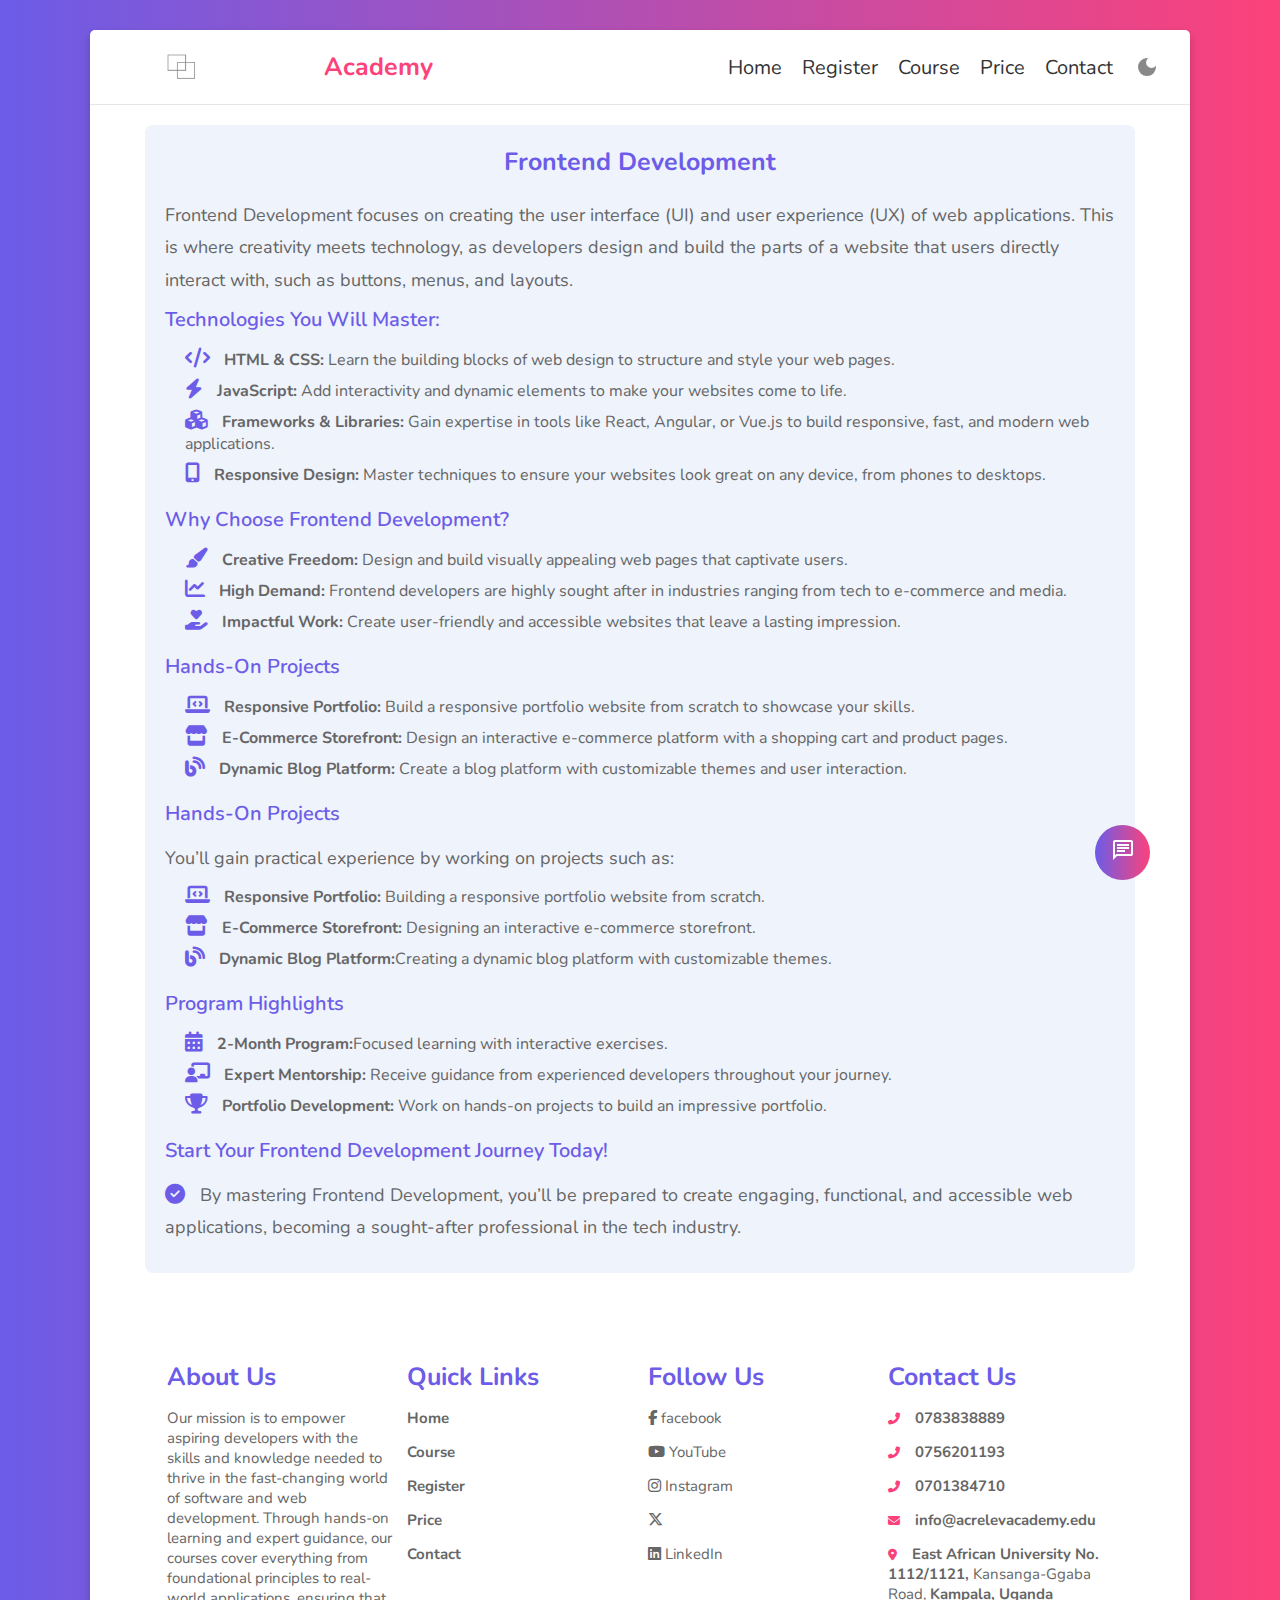
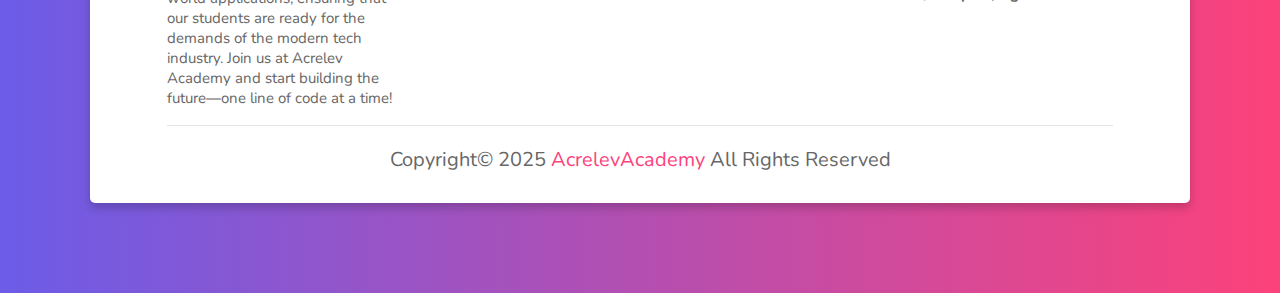
<file: frontend-development.html>
<!DOCTYPE html>
<html lang="en">
<head>
    <meta charset="UTF-8">
    <meta name="viewport" content="width=device-width, initial-scale=1.0">
    <title>Frontend Development</title>

    <!-- Font Awesome CDN Link -->
    <link rel="stylesheet" href="https://cdnjs.cloudflare.com/ajax/libs/font-awesome/6.7.2/css/all.min.css">
    <link rel="icon" type="image/svg+xml" href="Logo1.svg">
    <link rel="stylesheet" href="style.css">
    <link rel="stylesheet" href="darktheme.css">
    <link rel="stylesheet" href="logo.css">
    <link rel="stylesheet" href="chat.css">
    <link rel="stylesheet" href="map.css">

    <!-- JavaScript Files -->
    <script type="text/javascript" src="darkmode.js" defer></script>
    <script src="chat.js"></script>
    <script src="respch.js"></script>
</head>
<body>
    <div class="container">
        <header>
            <div class="logo-container">
                <div id="logo">
                    <svg version="1.2" xmlns="http://www.w3.org/2000/svg" viewBox="0 0 183 158" width="183" height="158">
                        <title>Logo1</title>
                        <defs>
                            <image width="167" height="147" id="img1" href="[data-uri]"/>
                        </defs>
                        <style>
                            #Background {
                                fill: blue; /* Change to your desired color */
                            }
                        </style>
                        <use id="Background" href="#img1" x="4" y="4"/>
                    </svg>
                </div>

                <a href="index.html" class="logo"><span class="acrelev">Acrelev</span> <span class="academy">Academy</span></a>
            </div>

            <div id="menu" class="fas fa-bars"></div>

            <nav class="navbar">
                <a href="index.html">Home</a>
                <a href="register.html">Register</a>
                <a href="course.html">Course</a>
                <a href="price.html">Price</a>
                <!-- <a href="review.html">Review</a> -->
                <a href="contact.html">Contact</a>
            </nav>

            <button id="theme-switch">
                <svg xmlns="http://www.w3.org/2000/svg" height="24px" viewBox="0 -960 960 960" width="24px" fill="undefined">
                    <path d="M480-120q-150 0-255-105T120-480q0-150 105-255t255-105q14 0 27.5 1t26.5 3q-41 29-65.5 75.5T444-660q0 90 63 153t153 63q55 0 101-24.5t75-65.5q2 13 3 26.5t1 27.5q0 150-105 255T480-120Z"/>
                </svg>
                <svg xmlns="http://www.w3.org/2000/svg" height="24px" viewBox="0 -960 960 960" width="24px" fill="undefined">
                    <path d="M480-280q-83 0-141.5-58.5T280-480q0-83 58.5-141.5T480-680q83 0 141.5 58.5T680-480q0 83-58.5 141.5T480-280ZM200-440H40v-80h160v80Zm720 0H760v-80h160v80ZM440-760v-160h80v160h-80Zm0 720v-160h80v160h-80ZM256-650l-101-97 57-59 96 100-52 56Zm492 496-97-101 53-55 101 97-57 59Zm-98-550 97-101 59 57-100 96-56-52ZM154-212l101-97 55 53-97 101-59-57Z"/>
                </svg>
            </button>
        </header>

        <main>
            <h1>Frontend Development</h1>
            <p>Frontend Development focuses on creating the user interface (UI) and user experience (UX) of web applications. This is where creativity meets technology, as developers design and build the parts of a website that users directly interact with, such as buttons, menus, and layouts.</p>


            <h2>Technologies You Will Master:</h2>
            <ul>
                
                <li><i class="fa fa-code"></i> <strong>HTML & CSS:</strong>  Learn the building blocks of web design to structure and style your web pages.</li>
                 <li><i class="fas fa-bolt"></i> <strong>JavaScript:</strong> Add interactivity and dynamic elements to make your websites come to life.</li>
                 <li><i class="fa fa-cubes"></i> <strong>Frameworks & Libraries:</strong> Gain expertise in tools like React, Angular, or Vue.js to build responsive, fast, and modern web applications.</li>
                 <li><i class="fa fa-mobile-alt"></i> <strong>Responsive Design:</strong> Master techniques to ensure your websites look great on any device, from phones to desktops.</li>
            </ul>



            <h2>Why Choose Frontend Development?</h2>
            <ul>
            
                <li><i class="fas fa-paint-brush"></i> <strong>Creative Freedom:</strong> Design and build visually appealing web pages that captivate users.</li>
                <li><i class="fas fa-chart-line"></i> <strong>High Demand:</strong> Frontend developers are highly sought after in industries ranging from tech to e-commerce and media.</li>
                <li><i class="fas fa-hand-holding-heart"></i> <strong>Impactful Work:</strong> Create user-friendly and accessible websites that leave a lasting impression.</li>
            </ul>

            <h2>Hands-On Projects</h2>
            <ul>
                <li><i class="fas fa-laptop-code"></i> <strong>Responsive Portfolio:</strong> Build a responsive portfolio website from scratch to showcase your skills.</li>
                <li><i class="fas fa-store"></i> <strong>E-Commerce Storefront:</strong> Design an interactive e-commerce platform with a shopping cart and product pages.</li>
                <li><i class="fas fa-blog"></i> <strong>Dynamic Blog Platform:</strong> Create a blog platform with customizable themes and user interaction.</li>
            </ul>


            <h2>Hands-On Projects</h2>
            <p>You’ll gain practical experience by working on projects such as:</p>
            <ul>
                <li><i class="fas fa-laptop-code"></i> <strong>Responsive Portfolio:</strong> Building a responsive portfolio website from scratch.</li>
                <li><i class="fas fa-store"></i> <strong>E-Commerce Storefront:</strong> Designing an interactive e-commerce storefront.</li>
                <li><i class="fas fa-blog"></i> <strong>Dynamic Blog Platform:</strong>Creating a dynamic blog platform with customizable themes.</li>
            </ul>




            <h2>Program Highlights</h2>
            <ul>
                <li><i class="fas fa-calendar-alt"></i> <strong>2-Month Program:</strong>Focused learning with interactive exercises.</li>
                <li><i class="fas fa-chalkboard-teacher"></i> <strong>Expert Mentorship:</strong> Receive guidance from experienced developers throughout your journey.</li>
                 <li><i class="fas fa-trophy"></i> <strong>Portfolio Development:</strong> Work on hands-on projects to build an impressive portfolio.</li>
                 <!-- <li><i class="fas fa-user-tie"></i> <strong>Portfolio Development:</strong> Work on hands-on projects to build an impressive portfolio.</li> -->
                
                </ul>

            <h2>Start Your Frontend Development Journey Today!</h2>
            <p><i class="fas fa-check-circle"></i> By mastering Frontend Development, you’ll be prepared to create engaging, functional, and accessible web applications, becoming a sought-after professional in the tech industry.</p>
        </main>

<!-- chat section  -->

<section>


    <input type="checkbox" id="click">
<label for="click">
<svg xmlns="http://www.w3.org/2000/svg" height="24px" viewBox="0 -960 960 960" width="24px" fill="#fff"><path d="M240-400h320v-80H240v80Zm0-120h480v-80H240v80Zm0-120h480v-80H240v80ZM80-80v-720q0-33 23.5-56.5T160-880h640q33 0 56.5 23.5T880-800v480q0 33-23.5 56.5T800-240H240L80-80Zm126-240h594v-480H160v525l46-45Zm-46 0v-480 480Z"/></svg>
</label>
<div class="wrapper">
<div class="head-text">Contact Our Support</div>
<div class="chat-box">
    <div class="desc-text">Please fill out the form below to start chatting with the team.</div>
    <form action="#">
        <div class="field">
            <input type="text" placeholder="Your Name required" required>
        </div>
        <div class="field">
            <input type="Email" placeholder="Email Address" required>
        </div>
        <div class="field textarea">
            <textarea id="query-textarea"  cols="30" rows="10" placeholder="Explain your query.."></textarea>
        </div>
        <div class="field">
            <button type="submit">Start chat</button>
        </div>
    </form>
</div>
</div>
</section>


        <!-- Footer Section -->
        <section class="footer">
            <div class="box-container">
                <div class="box">
                    <h3>About Us</h3>
                    <p>Our mission is to empower aspiring developers with the skills and knowledge needed to thrive in the fast-changing world of software and web development.
                
                        Through hands-on learning and expert guidance, our courses cover everything from foundational principles to real-world applications, ensuring that our students are ready for the demands of the modern tech industry.
                        
                        Join us at Acrelev Academy and start building the future—one line of code at a time!</p>
        
                </div>

                <div class="box">
                    <h3>Quick Links</h3>
                    <a href="index.html"><b>Home</b></a>
                    <a href="course.html"><b>Course</b></a>
                    <a href="register.html"><b>Register</b></a>
                    <a href="price.html"><b>Price</b></a>
                    <!-- <a href="review.html"><b>Review</b></a> -->
                    <a href="contact.html"><b>Contact</b></a>
                </div>

                <div class="box">
                    <h3>Follow Us</h3>
                   
                    <a href="https://facebook.com" target="_blank">
                        <i class="fab fa-facebook-f"></i> facebook
                    </a>
                    <a href="https://youtube.com" target="_blank">
                        <i class="fab fa-youtube"></i> YouTube
                    </a>
                    
                    <a href="https://instagram.com" target="_blank">
                        <i class="fab fa-instagram"></i> Instagram
                    </a>

                    <a href="https://x.com" target="_blank">
                        <i class="fab fa-x-twitter"></i>
                    </a>
                    
                    <a href="https://linkedin.com" target="_blank">
                        <i class="fab fa-linkedin"></i> LinkedIn
                    </a>
                    
                </div>

                <div class="box">
                    <h3>Contact Us</h3>
                    <p><i class="fas fa-phone-alt"></i><b>0783838889</b></p>
                    <p><i class="fas fa-phone-alt"></i><b>0756201193</b></p>
                    <p><i class="fas fa-phone-alt"></i><b>0701384710</b></p>
                    <p><i class="fa fa-envelope" aria-hidden="true"></i><b>info@acrelevacademy.edu</b></p>
                    <p><i class="fas fa-map-marker-alt"></i><strong>East African University No. 1112/1121,</strong> Kansanga-Ggaba Road, <b>Kampala, Uganda </b></p>
                
                </div>
            </div>

            <div class="credit"> Copyright© 2025<span> AcrelevAcademy </span> All Rights Reserved</div>
        </section>
    </div>
    

    <!-- Navbar Script -->
    <script>
        document.getElementById('menu').onclick = function() {
            document.querySelector('.navbar').classList.toggle('active');
        };
    </script>

    <script src="script.js"></script>
</body>
</html>
</file>
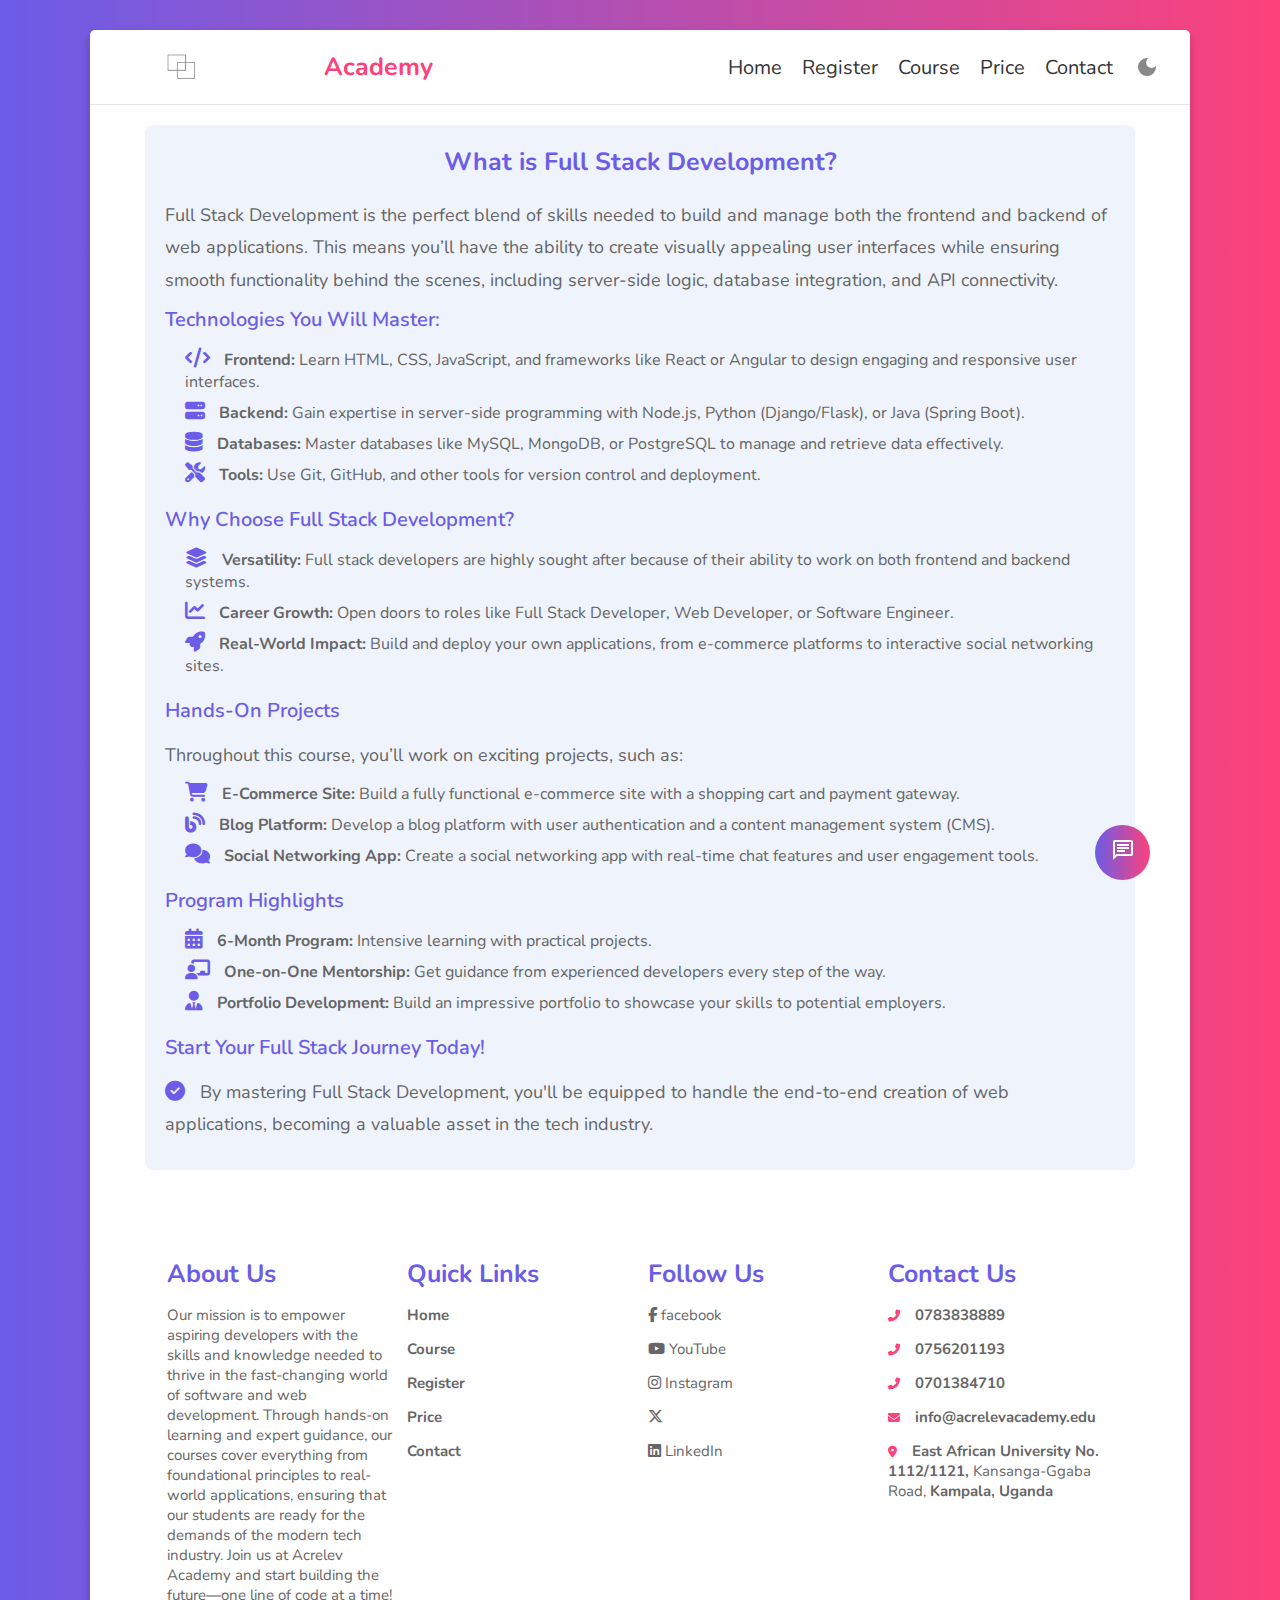
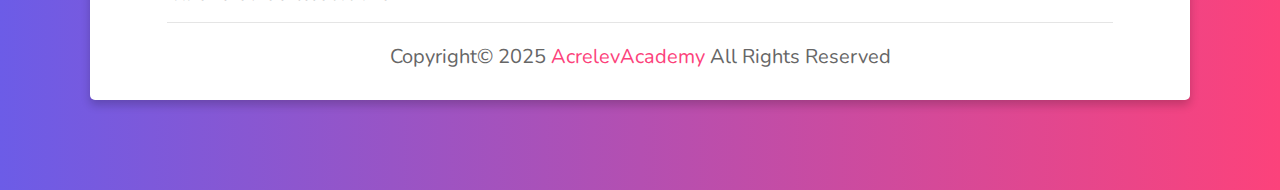
<file: fullstack-development.html>
<!DOCTYPE html>
<html lang="en">
<head>
    <meta charset="UTF-8">
    <meta name="viewport" content="width=device-width, initial-scale=1.0">
    <title>Full Stack Development</title>

    <!-- Font Awesome CDN Link -->
    <link rel="stylesheet" href="https://cdnjs.cloudflare.com/ajax/libs/font-awesome/6.7.2/css/all.min.css">
    <link rel="icon" type="image/svg+xml" href="Logo1.svg">
    <link rel="stylesheet" href="style.css">
    <link rel="stylesheet" href="darktheme.css">
    <link rel="stylesheet" href="logo.css">
    <link rel="stylesheet" href="chat.css">
    <link rel="stylesheet" href="map.css">

    <!-- JavaScript Files -->
    <script type="text/javascript" src="darkmode.js" defer></script>
    <script src="chat.js"></script>
    <script src="respch.js"></script>
</head>
<body>
    <div class="container">
        <header>
            <div class="logo-container">
                <div id="logo">
                    <svg version="1.2" xmlns="http://www.w3.org/2000/svg" viewBox="0 0 183 158" width="183" height="158">
                        <title>Logo1</title>
                        <defs>
                            <image width="167" height="147" id="img1" href="[data-uri]"/>
                        </defs>
                        <style>
                            #Background {
                                fill: blue; /* Change to your desired color */
                            }
                        </style>
                        <use id="Background" href="#img1" x="4" y="4"/>
                    </svg>
                </div>

                <a href="index.html" class="logo"><span class="acrelev">Acrelev</span> <span class="academy">Academy</span></a>
            </div>

            <div id="menu" class="fas fa-bars"></div>

            <nav class="navbar">
                <a href="index.html">Home</a>
                <a href="register.html">Register</a>
                <a href="course.html">Course</a>
                <a href="price.html">Price</a>
                <!-- <a href="review.html">Review</a> -->
                <a href="contact.html">Contact</a>
            </nav>

            <button id="theme-switch">
                <svg xmlns="http://www.w3.org/2000/svg" height="24px" viewBox="0 -960 960 960" width="24px" fill="undefined">
                    <path d="M480-120q-150 0-255-105T120-480q0-150 105-255t255-105q14 0 27.5 1t26.5 3q-41 29-65.5 75.5T444-660q0 90 63 153t153 63q55 0 101-24.5t75-65.5q2 13 3 26.5t1 27.5q0 150-105 255T480-120Z"/>
                </svg>
                <svg xmlns="http://www.w3.org/2000/svg" height="24px" viewBox="0 -960 960 960" width="24px" fill="undefined">
                    <path d="M480-280q-83 0-141.5-58.5T280-480q0-83 58.5-141.5T480-680q83 0 141.5 58.5T680-480q0 83-58.5 141.5T480-280ZM200-440H40v-80h160v80Zm720 0H760v-80h160v80ZM440-760v-160h80v160h-80Zm0 720v-160h80v160h-80ZM256-650l-101-97 57-59 96 100-52 56Zm492 496-97-101 53-55 101 97-57 59Zm-98-550 97-101 59 57-100 96-56-52ZM154-212l101-97 55 53-97 101-59-57Z"/>
                </svg>
            </button>
        </header>

        <main>

            <h1>What is Full Stack Development?</h1>
            <p>
                Full Stack Development is the perfect blend of skills needed to build 
                and manage both the frontend and backend of web applications. This means you’ll have the ability to create 
                visually appealing user interfaces while ensuring smooth functionality behind the scenes, including server-side 
                logic, database integration, and API connectivity.
            </p>


            <h2>Technologies You Will Master:</h2>
            <ul>
                <li><i class="fas fa-code"></i> <strong>Frontend:</strong> Learn HTML, CSS, JavaScript, and frameworks like React or Angular to design engaging and responsive user interfaces.</li>
                <li><i class="fas fa-server"></i> <strong>Backend:</strong>  Gain expertise in server-side programming with Node.js, Python (Django/Flask), or Java (Spring Boot).</li>
                <li><i class="fas fa-database"></i> <strong>Databases:</strong> Master databases like MySQL, MongoDB, or PostgreSQL to manage and retrieve data effectively.</li>
                <li><i class="fas fa-tools"></i> <strong>Tools:</strong> Use Git, GitHub, and other tools for version control and deployment.</li>
            </ul>


            <h2>Why Choose Full Stack Development?</h2>
            <ul>
                <li><i class="fas fa-layer-group"></i> <strong>Versatility:</strong> Full stack developers are highly sought after because of their ability to work on both frontend and backend systems.</li>
                <li><i class="fas fa-chart-line"></i> <strong>Career Growth:</strong> Open doors to roles like Full Stack Developer, Web Developer, or Software Engineer.</li>
                <li><i class="fas fa-rocket"></i> <strong>Real-World Impact:</strong> Build and deploy your own applications, from e-commerce platforms to interactive social networking sites.</li>
            </ul>


            <h2>Hands-On Projects</h2>
            <p>Throughout this course, you’ll work on exciting projects, such as:</p>
            <ul>
                <li><i class="fas fa-shopping-cart"></i> <strong>E-Commerce Site:</strong> Build a fully functional e-commerce site with a shopping cart and payment gateway.</li>
                <li><i class="fas fa-blog"></i> <strong>Blog Platform:</strong> Develop a blog platform with user authentication and a content management system (CMS).</li>
                <li><i class="fas fa-comments"></i> <strong>Social Networking App:</strong> Create a social networking app with real-time chat features and user engagement tools.</li>
            </ul>


            
            <h2>Program Highlights</h2>
            <ul>
                <li><i class="fas fa-calendar-alt"></i> <strong>6-Month Program:</strong> Intensive learning with practical projects.</li>
                <li><i class="fas fa-chalkboard-teacher"></i> <strong>One-on-One Mentorship:</strong> Get guidance from experienced developers every step of the way.</li>
                <li><i class="fas fa-user-tie"></i> <strong>Portfolio Development:</strong> Build an impressive portfolio to showcase your skills to potential employers.</li>
            </ul>



            <h2>Start Your Full Stack Journey Today!</h2>
            <p><i class="fas fa-check-circle"></i>
                By mastering Full Stack Development, you'll be equipped to handle the 
                end-to-end creation of web applications, becoming a valuable asset in the tech industry.
            </p>
        </main>

        <!-- chat section  -->

        <section>


            <input type="checkbox" id="click">
    <label for="click">
        <svg xmlns="http://www.w3.org/2000/svg" height="24px" viewBox="0 -960 960 960" width="24px" fill="#fff"><path d="M240-400h320v-80H240v80Zm0-120h480v-80H240v80Zm0-120h480v-80H240v80ZM80-80v-720q0-33 23.5-56.5T160-880h640q33 0 56.5 23.5T880-800v480q0 33-23.5 56.5T800-240H240L80-80Zm126-240h594v-480H160v525l46-45Zm-46 0v-480 480Z"/></svg>
    </label>
    <div class="wrapper">
        <div class="head-text">Contact Our Support</div>
        <div class="chat-box">
            <div class="desc-text">Please fill out the form below to start chatting with the team.</div>
            <form action="#">
                <div class="field">
                    <input type="text" placeholder="Your Name required" required>
                </div>
                <div class="field">
                    <input type="Email" placeholder="Email Address" required>
                </div>
                <div class="field textarea">
                    <textarea id="query-textarea"  cols="30" rows="10" placeholder="Explain your query.."></textarea>
                </div>
                <div class="field">
                    <button type="submit">Start chat</button>
                </div>
            </form>
        </div>
    </div>
    </section>
    

        <!-- Footer Section -->
        <section class="footer">
            <div class="box-container">
                <div class="box">
                    <h3>About Us</h3>
                    <p>Our mission is to empower aspiring developers with the skills and knowledge needed to thrive in the fast-changing world of software and web development.
                
                        Through hands-on learning and expert guidance, our courses cover everything from foundational principles to real-world applications, ensuring that our students are ready for the demands of the modern tech industry.
                        
                        Join us at Acrelev Academy and start building the future—one line of code at a time!</p>
        
                </div>

                <div class="box">
                    <h3>Quick Links</h3>
                    <a href="index.html"><b>Home</b></a>
                    <a href="course.html"><b>Course</b></a>
                    <a href="register.html"><b>Register</b></a>
                    <a href="price.html"><b>Price</b></a>
                    <!-- <a href="review.html"><b>Review</b></a> -->
                    <a href="contact.html"><b>Contact</b></a>
                </div>

                <div class="box">
                    <h3>Follow Us</h3>
                    <a href="https://facebook.com" target="_blank">
                        <i class="fab fa-facebook-f"></i> facebook
                    </a>
                    <a href="https://youtube.com" target="_blank">
                        <i class="fab fa-youtube"></i> YouTube
                    </a>
                    
                    <a href="https://instagram.com" target="_blank">
                        <i class="fab fa-instagram"></i> Instagram
                    </a>

                    <a href="https://x.com" target="_blank">
                        <i class="fab fa-x-twitter"></i>
                    </a>
                    
                    <a href="https://linkedin.com" target="_blank">
                        <i class="fab fa-linkedin"></i> LinkedIn
                    </a>
                    
                </div>

                <div class="box">
                    <h3>Contact Us</h3>
                    <p><i class="fas fa-phone-alt"></i><b>0783838889</b></p>
                    <p><i class="fas fa-phone-alt"></i><b>0756201193</b></p>
                    <p><i class="fas fa-phone-alt"></i><b>0701384710</b></p>
                    <p><i class="fa fa-envelope" aria-hidden="true"></i><b>info@acrelevacademy.edu</b></p>
                    <p><i class="fas fa-map-marker-alt"></i><strong>East African University No. 1112/1121,</strong> Kansanga-Ggaba Road, <b>Kampala, Uganda </b></p>
                
                </div>
            </div>

            <div class="credit"> Copyright© 2025<span> AcrelevAcademy </span> All Rights Reserved</div>
        </section>
    </div>

    <!-- Navbar Script -->
    <script>
        document.getElementById('menu').onclick = function() {
            document.querySelector('.navbar').classList.toggle('active');
        };
    </script>

    <script src="script.js"></script>
</body>
</html>
</file>
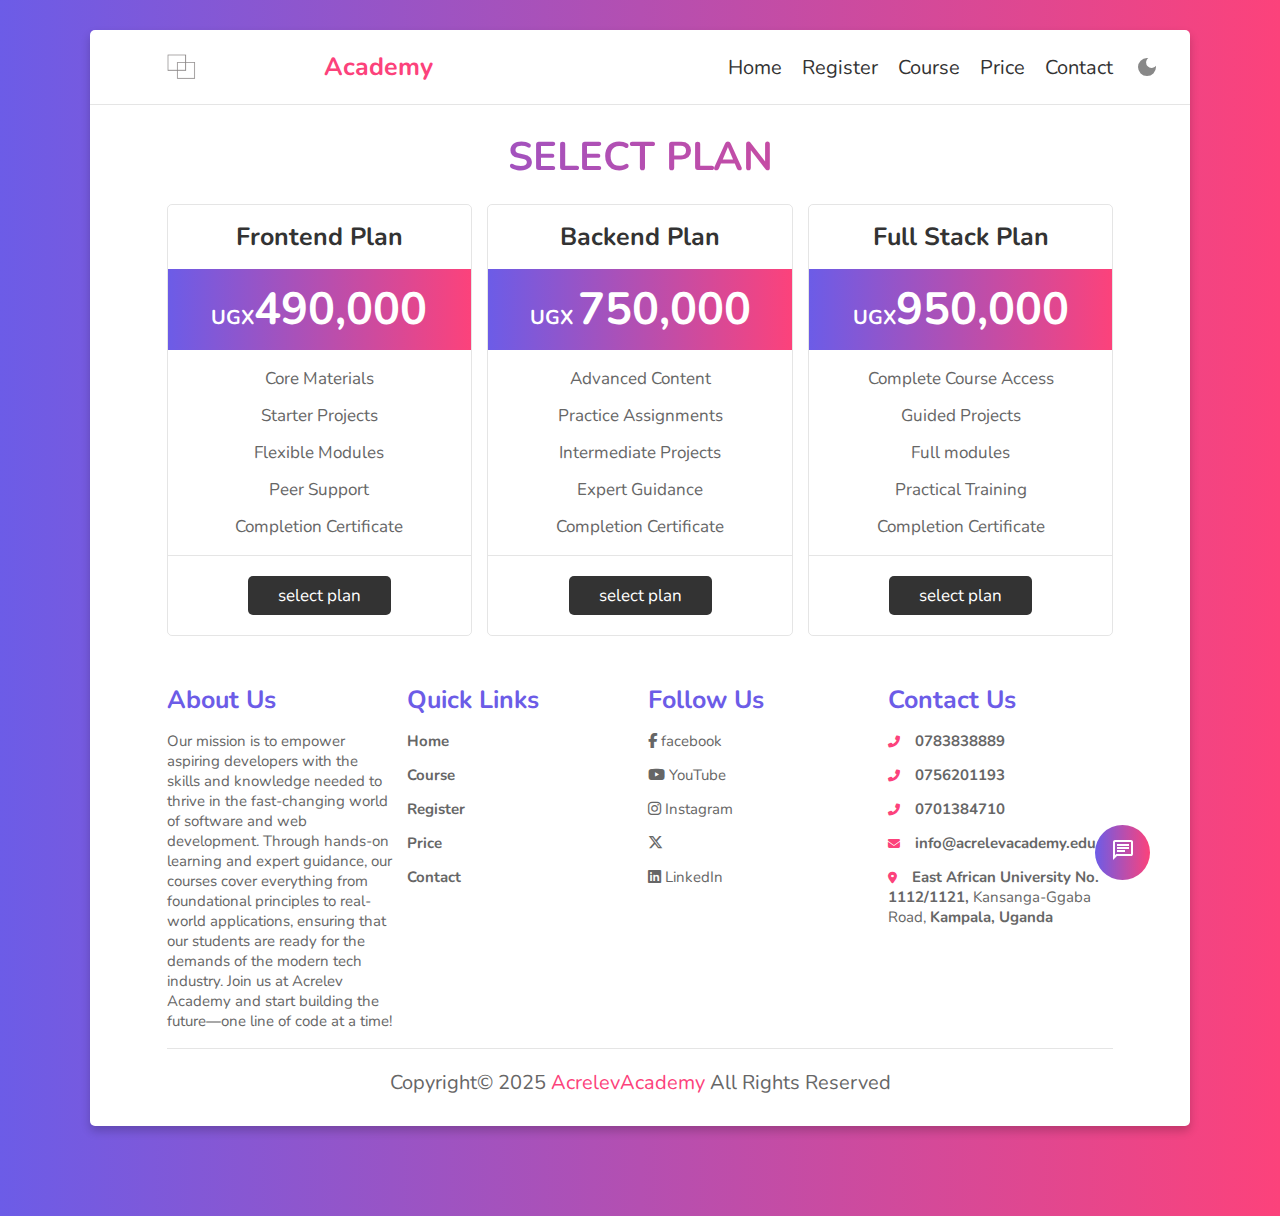
<file: price.html>
<!DOCTYPE html>
<html lang="en">
<head>
    <meta charset="UTF-8">
    <meta name="viewport" content="width=device-width, initial-scale=1.0">
    <title>Price</title>

<!---font awesome cdn link-->
<link rel="stylesheet" href="https://cdnjs.cloudflare.com/ajax/libs/font-awesome/6.7.2/css/all.min.css">
<link rel="icon" type="image/svg+xml" href="Logo1.svg">
<link rel="stylesheet" href="style.css">
<script type="text/javascript" src="darkmode.js" defer></script>
<link rel="stylesheet" href="logo.css">
<link rel="stylesheet" href="chat.css">
<link rel="stylesheet" href="darktheme.css">
<script src="chat.js"></script>
<script src="respch.js"></script>


</head>
<body>
    <div class = "container">
        <header>

            <div class="logo-container">
                <div id="logo">
                    <svg version="1.2" xmlns="http://www.w3.org/2000/svg" viewBox="0 0 183 158" width="183" height="158">
                        <title>Logo1</title>
                        <defs>
                            <image  width="167" height="147" id="img1" href="[data-uri]"/>
                        </defs>
                        <style>
                            #Background {
                                fill: blue; /* Change to your desired color */
                            }
                        </style>
                        <use id="Background" href="#img1" x="4" y="4"/>
                    </svg>
                </div>
            <!-- <a href="#" class="logo">Acrelev <span>Academy</span></a> -->
            <a href="index.html" class="logo"><span class="acrelev">Acrelev</span> <span class="academy">Academy</span></a>

            </div>

            <div id="menu" class="fas fa-bars"></div>

            <nav class="navbar">
                <a href="index.html">Home</a>
                <a href="register.html">Register</a>
                <a href="course.html">Course</a>
                <a href="price.html">Price</a>
                <!-- <a href="review.html">Review</a> -->
                <a href="contact.html">Contact</a>

             
            </nav>
            <button id="theme-switch">
                <svg xmlns="http://www.w3.org/2000/svg" height="24px" viewBox="0 -960 960 960" width="24px" fill="undefined"><path d="M480-120q-150 0-255-105T120-480q0-150 105-255t255-105q14 0 27.5 1t26.5 3q-41 29-65.5 75.5T444-660q0 90 63 153t153 63q55 0 101-24.5t75-65.5q2 13 3 26.5t1 27.5q0 150-105 255T480-120Z"/></svg>
                <svg xmlns="http://www.w3.org/2000/svg" height="24px" viewBox="0 -960 960 960" width="24px" fill="undefined"><path d="M480-280q-83 0-141.5-58.5T280-480q0-83 58.5-141.5T480-680q83 0 141.5 58.5T680-480q0 83-58.5 141.5T480-280ZM200-440H40v-80h160v80Zm720 0H760v-80h160v80ZM440-760v-160h80v160h-80Zm0 720v-160h80v160h-80ZM256-650l-101-97 57-59 96 100-52 56Zm492 496-97-101 53-55 101 97-57 59Zm-98-550 97-101 59 57-100 96-56-52ZM154-212l101-97 55 53-97 101-59-57Z"/></svg>
            </button>
        </header>

        <h1 class="heading"> select plan</h1>
        <!-- price section -->

        <section class="price">

        <div class ="box">
            <h3>Frontend Plan</h3>
            <div class="amount"><span>UGX</span>490,000<span></span></div>
        <ul>
            <li>Core Materials</li>
            <li>Starter Projects</li>
            <li>Flexible Modules</li>
            <li>Peer Support</li>
            <li>Completion Certificate</li>

        </ul>
        <a href="register.html" class="btn">select plan</a>

        </div>

         
        <div class ="box">
            <h3>Backend Plan</h3>
            <div class="amount"><span>UGX </span>750,000<span></span></div>
        <ul>
            <li>Advanced Content</li>
            <li>Practice Assignments</li>
            <li>Intermediate Projects</li>
            <li>Expert Guidance</li>
            <li>Completion Certificate</li>

        </ul>
        <a href="register.html" class="btn">select plan</a>

        </div>

        
        <div class ="box">
            <h3>Full Stack Plan</h3>
            <div class="amount"><span>UGX</span>950,000<span></span></div>
        <ul>
            <li>Complete Course Access</li>
            <li>Guided Projects</li>
            <li>Full modules</li>
            <li>Practical Training</li>
            <li>Completion Certificate</li>

        </ul>
        <a href="register.html" class="btn">select plan</a>

        </div>


    </section>



    <input type="checkbox" id="click">
    <label for="click">
    <svg xmlns="http://www.w3.org/2000/svg" height="24px" viewBox="0 -960 960 960" width="24px" fill="#fff"><path d="M240-400h320v-80H240v80Zm0-120h480v-80H240v80Zm0-120h480v-80H240v80ZM80-80v-720q0-33 23.5-56.5T160-880h640q33 0 56.5 23.5T880-800v480q0 33-23.5 56.5T800-240H240L80-80Zm126-240h594v-480H160v525l46-45Zm-46 0v-480 480Z"/></svg>
    <!-- <svg xmlns="http://www.w3.org/2000/svg" height="24px" viewBox="0 -960 960 960" width="24px" fill="#fff"><path d="M880-80 720-240H320q-33 0-56.5-23.5T240-320v-40h440q33 0 56.5-23.5T760-440v-280h40q33 0 56.5 23.5T880-640v560ZM160-473l47-47h393v-280H160v327ZM80-280v-520q0-33 23.5-56.5T160-880h440q33 0 56.5 23.5T680-800v280q0 33-23.5 56.5T600-440H240L80-280Zm80-240v-280 280Z"/></svg> -->

    </label>
    <div class="wrapper">
        <div class="head-text">Contact Our Support</div>
        <div class="chat-box">
            <div class="desc-text">Please fill out the form below to start chatting with the team.</div>
            <form action="#">
                <div class="field">
                    <input type="text" placeholder="Your Name required" required>
                </div>
                <div class="field">
                    <input type="Email" placeholder="Email Address" required>
                </div>
                <div class="field textarea">
                    <textarea id="query-textarea"  cols="30" rows="10" placeholder="Explain your query.."></textarea>
                </div>
                <div class="field">
                    <button type="submit">Start chat</button>
                </div>
            </form>
        </div>
    </div>

        <!-- footer section -->

 
        <section class="footer">
            <div class="box-container">
                <div class="box">
                    <h3>About Us</h3>
                    <p>Our mission is to empower aspiring developers with the skills and knowledge needed to thrive in the fast-changing world of software and web development.
                
                        Through hands-on learning and expert guidance, our courses cover everything from foundational principles to real-world applications, ensuring that our students are ready for the demands of the modern tech industry.
                        
                        Join us at Acrelev Academy and start building the future—one line of code at a time!</p>
        
                </div>
                    <div class="box">
                        <h3>Quick Links</h3>
                        <a href="index.html"><b>Home</b></a>
                        <a href="course.html"><b>Course</b></a>
                        <a href="register.html"><b>Register</b></a>
                        <a href="price.html"><b>Price</b></a>
                        <!-- <a href="review.html"><b>Review</b></a> -->
                        <a href="contact.html"><b>Contact</b></a>
                        </div>
        
                        <div class="box">
                            <h3>Follow Us</h3>
                        
                            <a href="https://facebook.com" target="_blank">
                                <i class="fab fa-facebook-f"></i> facebook
                            </a>
                            <a href="https://youtube.com" target="_blank">
                                <i class="fab fa-youtube"></i> YouTube
                            </a>
                            
                            <a href="https://instagram.com" target="_blank">
                                <i class="fab fa-instagram"></i> Instagram
                            </a>
        
                            <a href="https://x.com" target="_blank">
                                <i class="fab fa-x-twitter"></i>
                            </a>
                            
                            <a href="https://linkedin.com" target="_blank">
                                <i class="fab fa-linkedin"></i> LinkedIn
                            </a>

                            </div>
        
                            <div class="box">
                                <h3>Contact Us</h3>
                                <p><i class="fas fa-phone-alt"></i><b>0783838889</b></p>
                                <p><i class="fas fa-phone-alt"></i><b>0756201193</b></p>
                                <p><i class="fas fa-phone-alt"></i><b>0701384710</b></p>
                                <p><i class="fa fa-envelope" aria-hidden="true"></i><b>info@acrelevacademy.edu</b></p>
                                <p><i class="fas fa-map-marker-alt"></i><strong>East African University No. 1112/1121,</strong> Kansanga-Ggaba Road, <b>Kampala, Uganda </b></p>
                            
                                </div>
            </div>
        
            <div class="credit"> Copyright© 2025<span> AcrelevAcademy </span>  All Rights Reserved</div>
        </section>


    </div>
 
    















    <script src="script.js"></script>
    

</body>
</html>
</file>
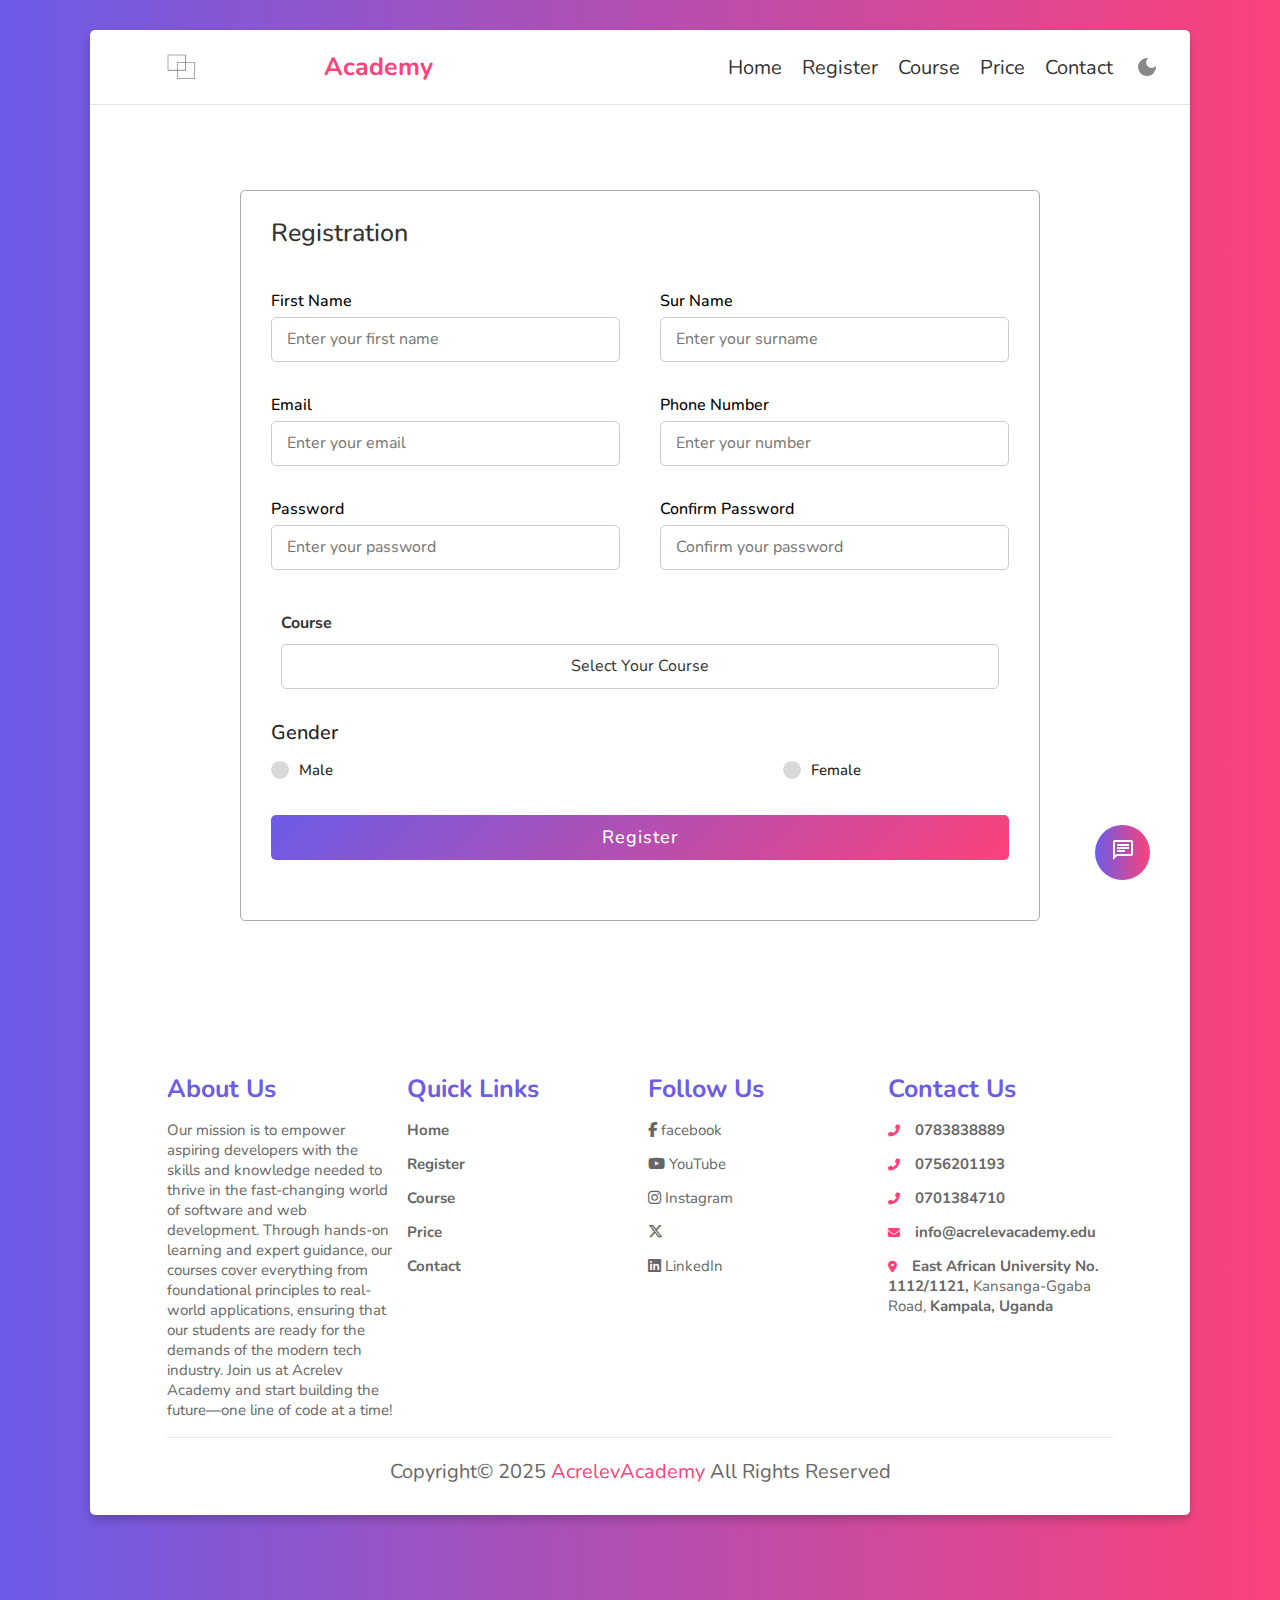
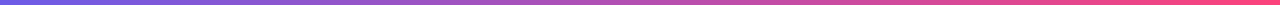
<file: register.html>
<!DOCTYPE html>
<html lang="en">
<head>
    <meta charset="UTF-8">
    <meta name="viewport" content="width=device-width, initial-scale=1.0">
    <link rel="stylesheet" href="style.css">
     <link rel="stylesheet" href="register.css">
     <link rel="stylesheet" href="Registerchat.css">
    <title>Registration form</title>
    <link rel="stylesheet" href="https://cdnjs.cloudflare.com/ajax/libs/font-awesome/6.7.2/css/all.min.css">
    <link rel="icon" type="image/svg+xml" href="Logo1.svg">
    <script type="text/javascript" src="darkmode.js" defer></script>
    <link rel="stylesheet" href="logo.css">

    <!-- <link rel="stylesheet" href="chat.css"> -->
    <link rel="stylesheet" href="map.css">
    <link rel="stylesheet" href="darktheme.css">

<script src="chat.js"></script>
<script src="respch.js"></script>

</head>
<body>


    
    <div class = "container">
        <header>

            <div class="logo-container">
                <div id="logo">
                    <svg version="1.2" xmlns="http://www.w3.org/2000/svg" viewBox="0 0 183 158" width="183" height="158">
                        <title>Logo1</title>
                        <defs>
                            <image  width="167" height="147" id="img1" href="[data-uri]"/>
                        </defs>
                        <style>
                            #Background {
                                fill: blue; /* Change to your desired color */
                            }
                        </style>
                        <use id="Background" href="#img1" x="4" y="4"/>
                    </svg>
                </div>

            
            <!-- <img src="logo.png" id="logo"> -->
            <!-- <a href="#" class="logo">Acrelev <span class="academy">Academy</span></a> -->
            <a href="index.html" class="logo"><span class="acrelev">Acrelev</span> <span class="academy">Academy</span></a>
            </div>

            <div id="menu" class="fas fa-bars"></div>

            <nav class="navbar">
                <a href="index.html">Home</a>
                <a href="register.html">Register</a>
                <a href="course.html">Course</a>
                <a href="price.html">Price</a>
                <!-- <a href="review.html">Review</a> -->
                <a href="contact.html">Contact</a>
            </nav>

            <button id="theme-switch">
                <svg xmlns="http://www.w3.org/2000/svg" height="24px" viewBox="0 -960 960 960" width="24px" fill="undefined"><path d="M480-120q-150 0-255-105T120-480q0-150 105-255t255-105q14 0 27.5 1t26.5 3q-41 29-65.5 75.5T444-660q0 90 63 153t153 63q55 0 101-24.5t75-65.5q2 13 3 26.5t1 27.5q0 150-105 255T480-120Z"/></svg>
                <svg xmlns="http://www.w3.org/2000/svg" height="24px" viewBox="0 -960 960 960" width="24px" fill="undefined"><path d="M480-280q-83 0-141.5-58.5T280-480q0-83 58.5-141.5T480-680q83 0 141.5 58.5T680-480q0 83-58.5 141.5T480-280ZM200-440H40v-80h160v80Zm720 0H760v-80h160v80ZM440-760v-160h80v160h-80Zm0 720v-160h80v160h-80ZM256-650l-101-97 57-59 96 100-52 56Zm492 496-97-101 53-55 101 97-57 59Zm-98-550 97-101 59 57-100 96-56-52ZM154-212l101-97 55 53-97 101-59-57Z"/></svg>
            </button>

        </header>
        

<section class="Registration">
    <!-- <div class="Registration-page">  -->
<div class="Regcontainer">
    <div class="title">Registration</div>
    <Regform action="#">
        <form action="#" id="registrationForm">
        <div class="user-details">
            <div class="input-box">
                <span class="details">First Name</span>
                <input type="text" placeholder="Enter your first name" required>
            </div>
            <div class="input-box">
                <span class="details">Sur Name</span>
                <input type="text" placeholder="Enter your surname" required> 
            </div>
            <div class="input-box">
                <span class="details">Email</span>
                <input type="email" placeholder="Enter your email" required>
        </div>
        <div class="input-box">
            <span class="details">Phone Number</span>
            <input type="text" placeholder="Enter your number" required>
        </div>
        <div class="input-box">
            <span class="details">Password</span>
            <input type="password" placeholder="Enter your password" required>
        </div>
        <div class="input-box">
            <span class="details">Confirm Password</span>
            <input type="password" placeholder="Confirm your password" required>
        </div> 
    </div>

        <div class="dropdown">
            <span class="details"> Course</span>
            <select id="course-dropdown"  required>
                <option value="" disabled selected>Select Your Course</option>
                <option value="course1">Frontend Development</option>
                <option value="course1">Backend Development</option>
                <option value="course1">Fullstack Development</option>
            </select>
        </div>
        

        
        <div class="gender-details">
            <input type="radio" name="gender" id="dot-1">
            <input type="radio" name="gender" id="dot-2">
            <input type="radio" name="gender" id="dot-3">
            <span class="gender-title">Gender</span>
            <div class="category">
            <label for="dot-1">
                <span class="dot one"></span>
                <span class="gender">Male</span>
            </label>
            <label for="dot-2">
                <span class="dot two"></span>
                <span class="gender">Female</span>
            </label>
            <!-- <label for="dot-3">
                <span class="dot three"></span>
                <span class="gender">Prefer not to say</span>
            </label> -->
        </div>
        </div>
        <div class="button">
            <input type="submit" value="Register">
        </div>
        </form>
    </Regform>

</div>
    <!-- </div> -->
    
</section> 


<script>
    document.getElementById('registrationForm').addEventListener('submit', function(event) {
        var form = event.target;
        var genderSelected = form.querySelector('input[name="gender"]:checked');
        if (!genderSelected) {
            alert('Please select your gender.');
            event.preventDefault();
        }
    });
</script>

<!-- **********************uncommenting this section makes the courses visible on the registration page************************ -->


<!-- 
<section class="course">

    <div class="box">
        <span class="amount">$120</span>

        <img src="Course1.webp" alt="">
        <div class ="stars">
            <i class="fas fa-star"></i>
            <i class="fas fa-star"></i>
            <i class="fas fa-star"></i>
            <i class="fas fa-star"></i>
            <i class="far fa-star"></i>
            
        </div>
        <h3>front end development</h3>
        <p>Lorem, ipsum dolor sit amet consectetur adipisicing elit. Nesciunt eos itaque enim perspiciatis quo quas corporis iure commodi perferendis sed sunt, sit, quibusdam illo sequi laborum unde, quam consectetur assumenda?</p>
        <a href="#" class=" btn learn-more-modal">learn more</a>
        <div class="icons">
            <p><i class="far fa-clock"></i> 2 hours </p>
            <p><i class="far fa-calendar"></i> 6 months </p>
            <p><i class="fas fa-book"></i> 12 modules </p>

        </div>
    </div>


    <div class="box">
        <span class="amount">$120</span>

        <img src="Course1.webp" alt="">
        <div class ="stars">
            <i class="fas fa-star"></i>
            <i class="fas fa-star"></i>
            <i class="fas fa-star"></i>
            <i class="fas fa-star"></i>
            <i class="far fa-star"></i>
            
        </div>
        <h3>front end development</h3>
        <p>Lorem, ipsum dolor sit amet consectetur adipisicing elit. Nesciunt eos itaque enim perspiciatis quo quas corporis iure commodi perferendis sed sunt, sit, quibusdam illo sequi laborum unde, quam consectetur assumenda?</p>
        <a href="#" class=" btn learn-more-modal">learn more</a>
        <div class="icons">
            <p><i class="far fa-clock"></i> 2 hours </p>
            <p><i class="far fa-calendar"></i> 6 months </p>
            <p><i class="fas fa-book"></i> 12 modules </p>

        </div>
    </div>


    <div class="box">
        <span class="amount">$120</span>

        <img src="Course1.webp" alt="">
        <div class ="stars">
            <i class="fas fa-star"></i>
            <i class="fas fa-star"></i>
            <i class="fas fa-star"></i>
            <i class="fas fa-star"></i>
            <i class="far fa-star"></i>
            
        </div>
        <h3>front end development</h3>
        <p>Lorem, ipsum dolor sit amet consectetur adipisicing elit. Nesciunt eos itaque enim perspiciatis quo quas corporis iure commodi perferendis sed sunt, sit, quibusdam illo sequi laborum unde, quam consectetur assumenda?</p>
        <a href="#" class=" btn learn-more-modal">learn more</a>
        <div class="icons">
            <p><i class="far fa-clock"></i> 2 hours </p>
            <p><i class="far fa-calendar"></i> 6 months </p>
            <p><i class="fas fa-book"></i> 12 modules </p>

        </div>
    </div>
</section> -->




<section class="chat">
<input type="checkbox" id="click">
<label for="click">
    <!-- <i class='bx bx-support'></i> -->
    <svg xmlns="http://www.w3.org/2000/svg" height="24px" viewBox="0 -960 960 960" width="24px" fill="#fff"><path d="M240-400h320v-80H240v80Zm0-120h480v-80H240v80Zm0-120h480v-80H240v80ZM80-80v-720q0-33 23.5-56.5T160-880h640q33 0 56.5 23.5T880-800v480q0 33-23.5 56.5T800-240H240L80-80Zm126-240h594v-480H160v525l46-45Zm-46 0v-480 480Z"/></svg>
    <!-- <svg xmlns="http://www.w3.org/2000/svg" height="24px" viewBox="0 -960 960 960" width="24px" fill="#fff"><path d="M880-80 720-240H320q-33 0-56.5-23.5T240-320v-40h440q33 0 56.5-23.5T760-440v-280h40q33 0 56.5 23.5T880-640v560ZM160-473l47-47h393v-280H160v327ZM80-280v-520q0-33 23.5-56.5T160-880h440q33 0 56.5 23.5T680-800v280q0 33-23.5 56.5T600-440H240L80-280Zm80-240v-280 280Z"/></svg> -->

</label>
<div class="wrapper">
    <div class="head-text">Contact our support</div>
    <div class="chat-box">
        <div class="desc-text">Please fill out the form below to start chatting with the team.</div>
        <form action="#">
            <div class="field">
                <input type="text" placeholder="Your Name required" required>
            </div>
            <div class="field">
                <input type="Email" placeholder="Email Address" required>
            </div>
            <div class="field textarea">
                <textarea id="query-textarea"  cols="30" rows="10" placeholder="Explain your query.."></textarea>
            </div>
            <div class="field">
                <button type="submit">Start chat</button>
            </div>
        </form>
    </div>
</div>
</section>

<!-- footer section -->
<section class="footer">
    <div class="box-container">
        <div class="box">
            <h3>About Us</h3>
            <p>Our mission is to empower aspiring developers with the skills and knowledge needed to thrive in the fast-changing world of software and web development.
                
                Through hands-on learning and expert guidance, our courses cover everything from foundational principles to real-world applications, ensuring that our students are ready for the demands of the modern tech industry.
                
                Join us at Acrelev Academy and start building the future—one line of code at a time!</p>

        </div>
            <div class="box">
                <h3>Quick Links</h3>
                <a href="index.html"><b>Home</b></a>
                <a href="register.html"><b>Register</b></a>
                <a href="course.html"><b>Course</b></a>
                <a href="price.html"><b>Price</b></a>
                <!-- <a href="review.html"><b>Review</b></a> -->
                <a href="contact.html"><b>Contact</b></a>
                </div>

                <div class="box">
                    <h3>Follow Us</h3>



                    <a href="https://facebook.com" target="_blank">
                        <i class="fab fa-facebook-f"></i> facebook
                    </a>
                    <a href="https://youtube.com" target="_blank">
                        <i class="fab fa-youtube"></i> YouTube
                    </a>
                    
                    <a href="https://instagram.com" target="_blank">
                        <i class="fab fa-instagram"></i> Instagram
                    </a>

                    <a href="https://x.com" target="_blank">
                        <i class="fab fa-x-twitter"></i>
                    </a>
                    
                    <a href="https://linkedin.com" target="_blank">
                        <i class="fab fa-linkedin"></i> LinkedIn
                    </a>



                    </div>

                    <div class="box">
                        <h3>Contact Us</h3>
                        <p><i class="fas fa-phone-alt"></i><b>0783838889</b></p>
                        <p><i class="fas fa-phone-alt"></i><b>0756201193</b></p>
                        <p><i class="fas fa-phone-alt"></i><b>0701384710</b></p>
                        <p><i class="fa fa-envelope" aria-hidden="true"></i><b>info@acrelevacademy.edu</b></p>
                        <p><i class="fas fa-map-marker-alt"></i><strong>East African University No. 1112/1121,</strong> Kansanga-Ggaba Road, <b>Kampala, Uganda </b></p>
                    
                        </div>
    </div>

    <div class="credit"> Copyright© 2025<span> AcrelevAcademy </span>  All Rights Reserved</div>
</section>


 
<script src="script.js"></script>
    
</body>
</html>
</file>
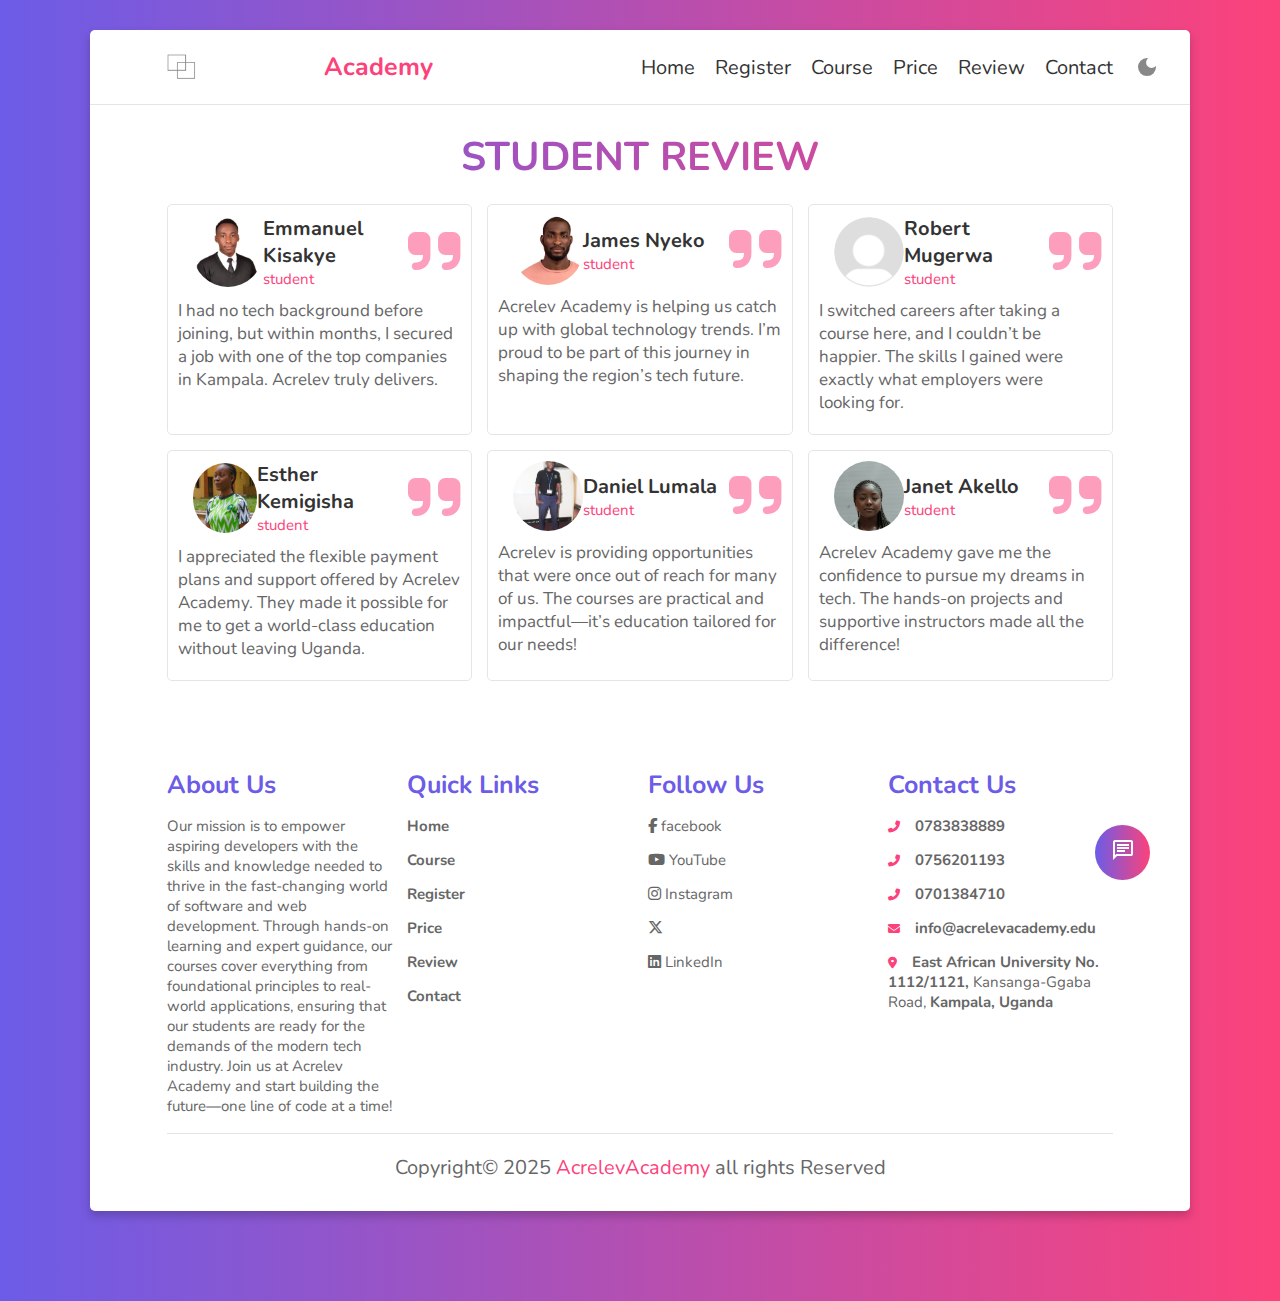
<file: review.html>
<!DOCTYPE html>
<html lang="en">
<head>
    <meta charset="UTF-8">
    <meta name="viewport" content="width=device-width, initial-scale=1.0">
    <title>Review</title>

<!---font awesome cdn link-->
<link rel="stylesheet" href="https://cdnjs.cloudflare.com/ajax/libs/font-awesome/6.7.2/css/all.min.css">
<link rel="icon" type="image/svg+xml" href="Logo1.svg">
<link rel="stylesheet" href="style.css">
<link rel="stylesheet" href="darktheme.css">
<link rel="stylesheet" href="logo.css">

<link rel="stylesheet" href="chat.css">
<link rel="stylesheet" href="map.css">
<script src="chat.js"></script>
<script src="respch.js"></script>
<script type="text/javascript" src="darkmode.js" defer></script>

</head>
<body>
    <div class = "container">
        <header>
            <div class="logo-container">
                <div id="logo">
                    <svg version="1.2" xmlns="http://www.w3.org/2000/svg" viewBox="0 0 183 158" width="183" height="158">
                        <title>Logo1</title>
                        <defs>
                            <image  width="167" height="147" id="img1" href="[data-uri]"/>
                        </defs>
                        <style>
                            #Background {
                                fill: blue; /* Change to your desired color */
                            }
                        </style>
                        <use id="Background" href="#img1" x="4" y="4"/>
                    </svg>
                </div>

            <!-- <a href="#" class="logo">Acrelev <span>Academy</span></a> -->
            <a href="index.html" class="logo"><span class="acrelev">Acrelev</span> <span class="academy">Academy</span></a>
            </div>

            <div id="menu" class="fas fa-bars"></div>

            <nav class="navbar">
                <a href="index.html">Home</a>
                <a href="register.html">Register</a>
                <a href="course.html">Course</a>
                <a href="price.html">Price</a>
                <a href="review.html">Review</a>
                <a href="contact.html">Contact</a>
            </nav>
            <button id="theme-switch">
                <svg xmlns="http://www.w3.org/2000/svg" height="24px" viewBox="0 -960 960 960" width="24px" fill="undefined"><path d="M480-120q-150 0-255-105T120-480q0-150 105-255t255-105q14 0 27.5 1t26.5 3q-41 29-65.5 75.5T444-660q0 90 63 153t153 63q55 0 101-24.5t75-65.5q2 13 3 26.5t1 27.5q0 150-105 255T480-120Z"/></svg>
                <svg xmlns="http://www.w3.org/2000/svg" height="24px" viewBox="0 -960 960 960" width="24px" fill="undefined"><path d="M480-280q-83 0-141.5-58.5T280-480q0-83 58.5-141.5T480-680q83 0 141.5 58.5T680-480q0 83-58.5 141.5T480-280ZM200-440H40v-80h160v80Zm720 0H760v-80h160v80ZM440-760v-160h80v160h-80Zm0 720v-160h80v160h-80ZM256-650l-101-97 57-59 96 100-52 56Zm492 496-97-101 53-55 101 97-57 59Zm-98-550 97-101 59 57-100 96-56-52ZM154-212l101-97 55 53-97 101-59-57Z"/></svg>
            </button>
        </header>

        <h1 class="heading">Student review</h1>
        <!-- review section -->

        <section class="review">

            <div class="box">
                <div class="student">
                    <div class="student-info">
                        <img src="emma.jpg" alt="">
                        <div class="info">
                            <h3>Emmanuel Kisakye</h3>
                            <span>student</span>
                        </div>
                    </div>
                    <i class="fas fa-quote-right"></i>
                </div>
                <p class="text">I had no tech background before joining, but within months, I secured a job with one of the top companies in Kampala. Acrelev truly delivers.</p>
            </div>

            <div class="box">
                <div class="student">
                    <div class="student-info">
                        <img src="james.jpg" alt="">
                        <div class="info">
                            <h3>James Nyeko</h3>
                            <span>student</span>
                        </div>
                    </div>
                    <i class="fas fa-quote-right"></i>
                </div>
                <p class="text">Acrelev Academy is helping us catch up with global technology trends. I’m proud to be part of this journey in shaping the region’s tech future.</p>
            </div>


                 <div class="box">
                <div class="student">
                    <div class="student-info">
                        <img src="Default_pfp.svg.png" alt="">
                        <div class="info">
                            <h3>Robert Mugerwa</h3>
                            <span>student</span>
                        </div>
                    </div>
                    <i class="fas fa-quote-right"></i>
                </div>
                <p class="text">I switched careers after taking a course here, and I couldn’t be happier. The skills I gained were exactly what employers were looking for.</p>
            </div>


            
            <div class="box">
                <div class="student">
                    <div class="student-info">
                        <img src="kemi.jpg" alt="">
                        <div class="info">
                            <h3>Esther Kemigisha</h3>
                            <span>student</span>
                        </div>
                    </div>
                    <i class="fas fa-quote-right"></i>
                </div>
                <p class="text">I appreciated the flexible payment plans and support offered by Acrelev Academy. They made it possible for me to get a world-class education without leaving Uganda.</p>
            </div>
            

            <div class="box">
                <div class="student">
                    <div class="student-info">
                        <img src="dan.webp" alt="">
                        <div class="info">
                            <h3>Daniel Lumala</h3>
                            <span>student</span>
                        </div>
                    </div>
                    <i class="fas fa-quote-right"></i>
                </div>
                <p class="text">Acrelev is providing opportunities that were once out of reach for many of us. The courses are practical and impactful—it’s education tailored for our needs!</p>
            </div>

            
             <div class="box">
                <div class="student">
                    <div class="student-info">
                        <img src="akello.jpg" alt="">
                        <div class="info">
                            <h3>Janet Akello</h3>
                            <span>student</span>
                        </div>
                    </div>
                    <i class="fas fa-quote-right"></i>
                </div>
                <p class="text">Acrelev Academy gave me the confidence to pursue my dreams in tech. The hands-on projects and supportive instructors made all the difference!</p>
            </div>

            
        </section>
 


<section>
        <input type="checkbox" id="click">
        <label for="click">
    <svg xmlns="http://www.w3.org/2000/svg" height="24px" viewBox="0 -960 960 960" width="24px" fill="#fff"><path d="M240-400h320v-80H240v80Zm0-120h480v-80H240v80Zm0-120h480v-80H240v80ZM80-80v-720q0-33 23.5-56.5T160-880h640q33 0 56.5 23.5T880-800v480q0 33-23.5 56.5T800-240H240L80-80Zm126-240h594v-480H160v525l46-45Zm-46 0v-480 480Z"/></svg>
    <!-- <svg xmlns="http://www.w3.org/2000/svg" height="24px" viewBox="0 -960 960 960" width="24px" fill="#fff"><path d="M880-80 720-240H320q-33 0-56.5-23.5T240-320v-40h440q33 0 56.5-23.5T760-440v-280h40q33 0 56.5 23.5T880-640v560ZM160-473l47-47h393v-280H160v327ZM80-280v-520q0-33 23.5-56.5T160-880h440q33 0 56.5 23.5T680-800v280q0 33-23.5 56.5T600-440H240L80-280Zm80-240v-280 280Z"/></svg> -->

        </label>
        <div class="wrapper">
            <div class="head-text">Contact Our Support</div>
            <div class="chat-box">
                <div class="desc-text">Please fill out the form below to start chatting with the team.</div>
                <form action="#">
                    <div class="field">
                        <input type="text" placeholder="Your Name required" required>
                    </div>
                    <div class="field">
                        <input type="Email" placeholder="Email Address" required>
                    </div>
                    <div class="field textarea">
                        <textarea id="query-textarea"  cols="30" rows="10" placeholder="Explain your query.."></textarea>
                    </div>
                    <div class="field">
                        <button type="submit">Start chat</button>
                    </div>
                </form>
            </div>
        </div>
</section>



        


        <!-- footer section -->


        <section class="footer">
            <div class="box-container">
                <div class="box">
                    <h3>About Us</h3>
                    <p>Our mission is to empower aspiring developers with the skills and knowledge needed to thrive in the fast-changing world of software and web development.
                
                        Through hands-on learning and expert guidance, our courses cover everything from foundational principles to real-world applications, ensuring that our students are ready for the demands of the modern tech industry.
                        
                        Join us at Acrelev Academy and start building the future—one line of code at a time!</p>
        
                </div>
                    <div class="box">
                        <h3>Quick Links</h3>
                        <a href="index.html"><b>Home</b></a>
                        <a href="course.html"><b>Course</b></a>
                        <a href="register.html"><b>Register</b></a>
                        <a href="price.html"><b>Price</b></a>
                        <a href="review.html"><b>Review</b></a>
                        <a href="contact.html"><b>Contact</b></a>
                        </div>
        
                        <div class="box">
                            <h3>Follow Us</h3>
                            <a href="https://facebook.com" target="_blank">
                                <i class="fab fa-facebook-f"></i> facebook
                            </a>
                            <a href="https://youtube.com" target="_blank">
                                <i class="fab fa-youtube"></i> YouTube
                            </a>
                            
                            <a href="https://instagram.com" target="_blank">
                                <i class="fab fa-instagram"></i> Instagram
                            </a>
        
                            <a href="https://x.com" target="_blank">
                                <i class="fab fa-x-twitter"></i>
                            </a>
                            
                            <a href="https://linkedin.com" target="_blank">
                                <i class="fab fa-linkedin"></i> LinkedIn
                            </a>
                            </div>
        
                            <div class="box">
                                <h3>Contact Us</h3>
                                <p><i class="fas fa-phone-alt"></i><b>0783838889</b></p>
                        <p><i class="fas fa-phone-alt"></i><b>0756201193</b></p>
                        <p><i class="fas fa-phone-alt"></i><b>0701384710</b></p>
                        <p><i class="fa fa-envelope" aria-hidden="true"></i><b>info@acrelevacademy.edu</b></p>
                        <p><i class="fas fa-map-marker-alt"></i><strong>East African University No. 1112/1121,</strong> Kansanga-Ggaba Road, <b>Kampala, Uganda </b></p>
                    
                                </div>
            </div>
        
            <div class="credit"> Copyright© 2025<span> AcrelevAcademy </span>  all rights Reserved</div>
        </section>

    </div>
 
    















    <script src="script.js"></script>

</body>
</html>
</file>
<file: style.css>
@import url('https://fonts.googleapis.com/css2?family=Inter:ital,opsz,wght@0,14..32,100..900;1,14..32,100..900&family=Lato:ital,wght@0,100;0,300;0,400;0,700;0,900;1,100;1,300;1,400;1,700;1,900&family=Montserrat:ital,wght@0,100..900;1,100..900&family=Noto+Sans:ital,wght@0,100..900;1,100..900&family=Open+Sans:ital,wght@0,300..800;1,300..800&family=Poppins:ital,wght@0,100;0,200;0,300;0,400;0,500;0,600;0,700;0,800;0,900;1,100;1,200;1,300;1,400;1,500;1,600;1,700;1,800;1,900&family=Raleway:ital,wght@0,100..900;1,100..900&family=Roboto+Slab:wght@100..900&family=Roboto:ital,wght@0,100..900;1,100..900&family=Source+Sans+3:ital,wght@0,200..900;1,200..900&display=swap');
@import url('https://fonts.googleapis.com/css2?family=Nunito:ital,wght@0,200..1000;1,200..1000&display=swap');
 *{
    font-family: 'Nunito', sans-serif;
    margin: 0; padding: 0;
    box-sizing: border-box;
    outline: none; border: none;
    text-decoration: none;
    text-transform: none;
    transition: all .2s ease-out;

} 
/* :root{
    --violet:#6c5ce7;
    --pink: #fc427b;
    --gradient: linear-gradient(90deg, var(--violet), var(--pink));
} */

:root{
    --violet:#6c5ce7;
    --pink: #fc427b;
    --white: #fff;
    --lightgray: #ccc;
    --darkgray: #333;
    --gray: #666;
    --pastalblue:#eef3fc;
    --mediumgray: #888;
    --lightergray: #eee;
    --charcoalgray:#222;
    --whisper:#f5f5f5;
    --silver:#aaa;
    --gainsboro: #d9d9d9;
    --black: #000;
    --gradient: linear-gradient(90deg, var(--violet), var(--pink));
}



.dark-theme{
    --violet: #6c5ce7;
    --pink: #fc427b;
    --white: #222; /* Dark mode adjustment */
    --lightgray: #666; /* Dark mode adjustment */
    --darkgray: #919191; /* Dark mode adjustment */
    --gray: #d9d9d9; /* Dark mode adjustment */
    --pastalblue:#eef3fc;
    --mediumgray: #ccc; /* Dark mode adjustment */
    --lightergray: #888; /* Dark mode adjustment */
    --charcoalgray: #fff; /* Dark mode adjustment */
    --whisper: #333; /* Dark mode adjustment */
    --silver: #eee; /* Dark mode adjustment */
    --gainsboro: #aaa; /* Dark mode adjustment */
    --black: #fff;
    --gradient: linear-gradient(90deg, var(--violet), var(--pink));
}






#theme-switch{
    height: 50px;
    width: 50px;
    padding: 0;
    border-radius: 50%;
    background-color: var(--white);
    display: flex;
    justify-content: center;
    align-items: center;
    position: absolute;
    /* top: 15px; */
    right: 25px;
    cursor: pointer;

}

#theme-switch svg{
    fill: var(--mediumgray);
}

#theme-switch svg:last-child{
    display: none;
}

.darkmode #theme-switch svg:first-child{
    display: none;

}


.darkmode #theme-switch svg:last-child{
    display: block;

}

















html{
    font-size: 62.5%;
    overflow-x: hidden;

}

html::-webkit-scrollbar{
    width: 1rem;
}

html::-webkit-scrollbar-track{
    background: var(--darkgray);
}

html::-webkit-scrollbar-thumb{
    background: var(--white);
    border-radius: 5rem;

}

body{
    background: var(--gradient); 
    padding: 3rem 7%;
    padding-bottom: 9rem;
}
    


.dark-theme{
    --violet: #6c5ce7;
    --pink: #fc427b;
    --white: #222; /* Dark mode adjustment */
    --lightgray: #666; /* Dark mode adjustment */
    --darkgray: #f5f5f5; /* Dark mode adjustment */
    --gray: #d9d9d9; /* Dark mode adjustment */
    --mediumgray: #ccc; /* Dark mode adjustment */
    --lightergray: #888; /* Dark mode adjustment */
    --charcoalgray: #fff; /* Dark mode adjustment */
    --whisper: #333; /* Dark mode adjustment */
    --silver: #eee; /* Dark mode adjustment */
    --gainsboro: #aaa; /* Dark mode adjustment */
    --black: #fff;
    --gradient: linear-gradient(90deg, var(--violet), var(--pink));
}


.darkmode{
    --violet: #6c5ce7;
    --pink: #fc427b;
    --white: #222; /* Dark mode adjustment */
    --lightgray: #666; /* Dark mode adjustment */
    --darkgray: #f5f5f5; /* Dark mode adjustment */
    --gray: #d9d9d9; /* Dark mode adjustment */
    --mediumgray: #ccc; /* Dark mode adjustment */
    --lightergray: #888; /* Dark mode adjustment */
    --charcoalgray: #fff; /* Dark mode adjustment */
    --whisper: #333; /* Dark mode adjustment */
    --silver: #eee; /* Dark mode adjustment */
    --gainsboro: #aaa; /* Dark mode adjustment */
    --black: #fff;
    --gradient: linear-gradient(90deg, var(--violet), var(--pink));
}





#theme-switch{
    height: 50px;
    width: 50px;
    padding: 0;
    border-radius: 50%;
    background-color: var(--white);
    display: flex;
    justify-content: center;
    align-items: center;
    position: absolute;
    /* top: 15px; */
    right: 18px;
    cursor: pointer;
    /* margin: auto; */

}

#theme-switch svg{
    fill: var(--mediumgray);
}

#theme-switch svg:last-child{
    display: none;
}

.darkmode #theme-switch svg:first-child{
    display: none;

}


.darkmode #theme-switch svg:last-child{
    display: block;

}













section{
    padding: 2rem 7%;

}
.container{
    background: var(--white);
    border-radius: .5rem;
    box-shadow: 0 .5rem 1rem rgba(0, 0, 0, .2);
}

.heading{
    color: transparent;
    background: var(--gradient);
    -webkit-background-clip: text;
    background-clip: text;
    padding:0 1rem;
    padding-top: 2.5rem;
    text-align: center;
    font-size: 4rem;
    text-transform: uppercase;
}

.btn{
    display: inline-block;
    margin-top: 1rem;
    padding: .8rem 3rem;
    border-radius: .5rem;
    background: var(--darkgray);
    color: var(--white);
    cursor: pointer;
    font-size: 1.7rem;

}

.btn:hover{
    background: var(--gradient);
    
}

header{
    display: flex;
    align-items: center;
    justify-content: space-between;
    width: 100%;
    padding: 2rem 7%;
    border-bottom: .1rem solid rgba(0, 0, 0, .1);
    position: relative;
    z-index: 1000;
    
    
}




.logo-container {
    display: flex;
    align-items: center;
}

#logo {
    margin-right: 15px; /* Space between the logo and the text */
}



/* .navbar {
    display: flex;
}*/
    /* gap: 15px; Adjust the gap between the links */

 

    .navbar {
        flex: 1;
        display: flex;
        justify-content: flex-end;
        text-align: right;
    }







header .logo{
    font-size: 2.5rem;
    font-weight: bold;
    /* margin-right: 400px; */
    white-space: nowrap; /* Prevent text wrapping */
}

header .acrelev{
    color: var(--violet);
}

header .academy{
   color: var(--pink);
}

header .navbar a{
    margin-left: 2rem;
    font-size: 2rem;
    color: var(--darkgray);
}

header .navbar a:hover{
    color:var(--pink);
}

#menu{
    font-size: 2.5rem;
    padding: .5rem 1rem;
    border-radius: .3rem;
    border: .1rem solid rgba(0, 0, 0, .2);
    cursor: pointer;
    display: none;
}


.home{
    display: flex;
    flex-wrap: wrap;
    gap: 1.5rem;
    align-items: center;
}

.home .content{
    flex:1 1 40rem;
}

.home .image{
    flex: 1 1 40rem;
}


.home .image img{
    width: 100%;
}


.home .content h3{
    color: transparent;
    background: var(--gradient);
    -webkit-background-clip: text;
    background-clip: text;
    font-size: 4rem;
}

.home .content p{
    padding: .5rem 0;
    font-size: 1.7rem;
    color: var(--gray);
}



.course{
    display: flex;
    flex-wrap: wrap;
    gap: 1.5rem;
}

.course .box{
    flex: 1 1 30rem;
    border-radius: .5rem;
    border: .1rem solid rgba(0, 0, 0, .1);
    padding: 1rem;
    position: relative;
}

.course .box img{
    height: auto;
    width: 100%;

}

.course .box .amount{
    position: absolute;
    top: 1rem; left: 1rem;
    font-size: 2rem;
    padding: .5rem 1rem;
    background: var(--pink);
    color: var(--white);
    border-radius: .5rem;
}

.course .box .stars i{
    color: var(--violet);
    font-size: 1.5rem;
    padding: 1rem 0;

}

.course .box h3{
    color: var(--pink);
    font-size: 2.5rem;
}

.course .box p{
    color: var(--gray);
    font-size: 2.0rem;
    padding: .5rem 0;
}

.course .icons{
    display: flex;
    align-items: center;
    justify-content: space-between;
    border-top: .1rem solid rgba(0, 0, 0, .1);
    margin-top: 1rem;
    padding: .5rem;
    padding-top: 1rem;
}

.course .icons p{
    color: var(--gray);
    font-size: 1.3rem; 
}

.course .icons p i{
    padding-right: .4rem;
    color: var(--pink);  
}

.teacher{
    display: flex;
    flex-wrap: wrap;
    gap:1.5rem;   
}

.teacher .box{
    flex: 1 1 23rem;
    border:.1rem solid rgba(0, 0, 0, .1);
    border-radius: 5rem;
    padding: 1.5rem;
    text-align: center;
}

.teacher .box img{
    height: 10rem;
    width: 10rem;
    margin: .5rem 0;
    border-radius: 50%;
    object-fit: cover;
}

.teacher .box h3{
    color: var(--violet);
    font-size: 2.5rem;
}

.teacher .box span{
    color: var(--pink);
    font-size: 2rem;
}

.teacher .box p{
    color: var(--gray);
    font-size: 1.5rem;
}


.teacher .box .share a{
    height: 4rem;
    width: 4rem;
    line-height: 4rem;
    font-size: 2rem;
    background: var(--pink);
    border-radius: .5rem;
    margin: .3rem;
    color: var(--white);
}

.teacher .box .share a:hover{
    background: var(--violet);
}



.price{
    display: flex;
    flex-wrap: wrap;
    gap: 1.5rem;
}

.price .box{
    flex: 1 1 30rem;
    text-align: center;
    border: .1rem solid rgba(0, 0, 0, .1);
    border-radius: .5rem;   

}


.price .box h3{
    font-size: 2.5rem;
    color: var(--darkgray);
    padding: 1.5rem 0;
}

.price .box .amount{
    font-size: 4.5rem;
    color: var(--white);
    padding: 1rem 0;
    background: var(--gradient);
    font-weight: bold;
}

.price .box .amount span{
    font-size: 2rem;
}


.price .box ul{
    border-bottom: .1rem solid rgba(0, 0, 0, .1);
    padding: 1rem 0;
    list-style: none;

}

.price .box ul li{
    padding: .7rem 0;
    font-size: 1.7rem;
    color: var(--gray);
}

.price .box .btn{
    margin: 2rem 0; 
}


.review{
    display:flex;
    flex-wrap: wrap;
    gap: 1.5rem; 
}

.review .box{
    border-radius: .5rem;
    border: .1rem solid rgba(0, 0, 0, .1);
    padding: 1rem;
    flex: 1 1 30rem;

}

.review .box .student{
    display: flex;
    align-items: center;
    justify-content: space-between;
    
}

.review .box .student .student-info{
    display: flex;
    align-items: center;
}


.review .box .student i{
    font-size: 6rem;
    color: var(--pink);
    opacity: .5;
}

.review .box .student .student-info img{
    border-radius: 50%;
    object-fit: cover;
    height: 7rem;
    width: 7rem;
    margin-left: 1.5rem;
}


.review .box .student .student-info h3{
    font-size: 2rem;
    color: var(--darkgray);
}

.review .box .student .student-info span{
    font-size: 1.5rem;
    color: var(--pink);
    
}

.review .box .text{
    padding: 1rem 0;
    font-size: 1.7rem;
    color: var(--gray);

}

.contact{
    display: flex;
    flex-wrap: wrap;
    gap: 1.5rem;
}

.contact .image{
    flex: 1 1 35rem;
}

.contact .image img{
    width: 100%;
}

.contact form{
    flex: 1 1 50rem; 
    border: .1rem solid rgba(0, 0, 0, .1);
    border-radius: .5rem;
    padding: 2rem;

}

.contact form .inputBox{
    display: flex;
    justify-content: space-between;
    flex-wrap: wrap; 
}

.contact form .inputBox input, 
.contact form .box,
.contact form textarea{
    width: 100%;
    padding: 1rem;
    margin: .7rem 0;
    font-size: 1.7rem;
    border: .1rem solid rgba(0, 0, 0, .1);
    border-radius: .5rem;
    text-transform:none;
    color: var(--darkgray); 
    background-color: var(--whisper);
    
}


.contact form .inputBox input:focus, 
.contact form .box:focus,
.contact form textarea:focus{
    border-color: var(--pink) ;
}

.contact form .inputBox input{
    width: 49%;
}

.contact form textarea{
    height: 20rem;
    resize: none;
}




/* Main section styling */
main {
    padding: 20px;
    margin: 20px auto;
    max-width: 90%;
    height: auto;
    background-color: var(--pastalblue);
    border-radius: 8px;
    font-family: 'Arial', sans-serif;
    color: var(--black);
    text-align: left; 
    /* box-shadow: 0 4px 8px rgba(0, 0, 0, 0.1); */
}

/* Paragraph styling within main */
main p {
    line-height: 1.8;
    margin: 10px 0;
    font-size: 18px;
    font-weight: 400; /* Normal font weight */
    color: var(--gray);
}

/* Unordered list styling within main */
main ul {
    margin: 10px 0 20px 20px;
    list-style-type:none;
    /* list-style-type:disc; */
    /* list-style: none; */
}

/* List item styling within main */
main li {
    margin: 8px 0;
    font-size: 16px;
    font-weight: 400; /* Normal font weight */
    color: var(--gray);
}

/* Heading styling within main */
main h1 {
    font-size: 2.5em;
    font-weight: 700; /* Bold font weight */
    color: var(--violet);
    text-align: center; /* Center align headings */
    margin-bottom: 20px;
}

main h2 {
    font-size: 2.0em;
    font-weight: 600; /* Semi-bold font weight */
    color: var(--violet);
    margin-bottom: 15px;
}

main h3 {
    font-size: 1.2em;
    font-weight: 500; /* Medium font weight */
    color: var(--violet);
    margin-bottom: 10px;
}

/* Link styling within main */
/* main a {
    color: var(--violet);
    text-decoration: none;
}

main a:hover {
    text-decoration: underline;
} */


p i {
    margin-right: 10px; /* Add space between icon and text */
    color: var(--violet); /* Match icon color to theme */
    font-size: 20px; /* Make the icon slightly larger for emphasis */
}



 .main ul li {
    margin: 10px 0;
    font-size: 18px;
    display:inline-block;
    align-items: center;
}

main ul li i {
    margin-right: 10px;
    color: var(--violet); /* Customize color to match your theme */
    font-size: 20px; /* Adjust icon size */
}



.footer .box-container{
    display: flex;
    flex-wrap: wrap;
    gap: 1.5rem;

}

.footer .box-container .box{
    flex: 1 1 20rem;
}

.footer .box-container .box h3{
    font-size: 2.5rem;
    color: var(--violet);
    padding: .7rem 0;
}

.footer .box-container .box p{
    font-size: 1.5rem;
    color: var(--gray);
    padding:.7rem 0;
}

.footer .box-container .box a{
    display: block;
    font-size: 1.5rem;
    color: var(--gray);
    padding:.7rem 0;
}

.footer .box-container .box a:hover{
    color: var(--pink);
}

.footer .box-container .box p i{
    padding-right: .5rem;
    color: var(--pink);
}


.footer .credit{
    font-size: 2rem;
    margin-top: 1rem;
    padding: 1rem;
    padding-top: 2rem;
    text-align: center;
    border-top: .1rem solid rgba(0, 0, 0, .1);
    color: var(--gray);

}

.footer .credit span{
    color: var(--pink);
}





/* ***********************************REGISTRATION*********************************** */

/*  Moved to reg.css */







@keyframes comeFromAbove{
    0%{
        transform: translateY(-100%);
        opacity: 0;
    }
    100%{
        transform: translateY(0);
        opacity: 1;
    }
}

.academy{
    display: inline-block;
    animation: comeFromAbove 1s ease-out;
}



  
  @keyframes rollIn {
    0% {
        transform: translateX(-100%) rotate(-360deg);
        opacity: 0;
    }
    100% {
        transform: translateX(0) rotate(0);
        opacity: 1;
    }
  }

  .acrelev span {
    display: inline-block;
    opacity: 0;
  }

/*media queries*/

@media (max-width:991px){
    
html{
    font-size: 55%;
}

body{
    padding: 1.5rem;
}
 
header{
    padding: 2rem;
}

section{
    padding: 2rem;
}

}


@media (max-width:1080px){
    
    html{
        font-size: 55%;
    }
    
    body{
        padding: 1.5rem;
    }
     
    header{
        padding: 2rem;
    }
    
    section{
        padding: 2rem;
    }
    
    }



@media (max-width:768px){
    #menu{
        display: initial;
    }
header .navbar{
    display: flex;
    position: absolute;
    top: 100%; left:0; right: 0;
    background: var(--white);
    border-top: .1rem solid rgba(0, 0, 0, .2);
    border-bottom: .1rem solid rgba(0, 0, 0, .2);   
    clip-path: polygon(0 0, 100% 0, 100% 0, 0 0);
    display: flex; /*new*/
    flex-direction: column;
}

header .navbar.active{
    clip-path: polygon(0 0, 100% 0, 100% 100%, 0 100%);
}
header .navbar a{
    font-size: 2.5rem;
    display: block;
    margin: 2rem 0;
    text-align:center;
    /* width: 100%; */
}

.contact form .inputBox input{
    width: 100%;
}



.footer .box-container {
    flex-direction: column;
    align-items: center;
}

.footer .box {
    width: 100%;
    max-width: 300px;
}

}



@media (max-width:400px){
    
    html{
        font-size: 45%;
    }

}



@media (max-width: 768px) {
    #theme-switch {
        display: block;
    }
}






/*larger screens*/


@media (min-width: 2000px) {
    body {
        font-size: 1.4em;
        padding: 30rem .5%;
    }
    .container {
        max-width: 1800px;
        margin: 0 auto;
    }
    header {
        padding: 3rem 10%;
    }
    .navbar a {
        font-size: 2.5rem;
        margin-left: 3rem;
    }
    .home .content h3 {
        font-size: 5rem;
    }
    .home .content p {
        font-size: 2rem;
    }
    .btn {
        font-size: 2rem;
        padding: 1rem 4rem;
    }
}



   

@media (max-width: 350px) {
    html {
        font-size: 25%; /* Adjust font size for very small screens */
    }

    .modal-content {
        width: 100%;
        padding: 5px;
    }

    .close-btn {
        top: -10px;
        right: 5px;
    }

    header .logo {
        font-size: 1.5rem;
    }

    #logo{
        width: 28px;
    }

    header .navbar a {
        font-size: 1rem;
        margin-left: 0.5rem;
    }

    .home .content h3 {
        font-size: 2rem;
    }

    .home .content p {
        font-size: 1rem;
    }

    .btn {
        padding: 0.4rem 1rem;
        font-size: 1rem;
    }

    section {
        padding: 1rem 2%;
    }
}





@media (max-width: 150px) {
    html {
        font-size: 15%; /* Adjust font size for very small screens */
    }

    .modal-content {
        width: 100%;
        padding: 5px;
    }

    .close-btn {
        top: -10px;
        right: 5px;
    }

    header .logo {
        font-size: 1.2rem;
    }

    #logo{
        width: 28px;
    }

    header .navbar a {
        font-size: .9rem;
        margin-left: 0.5rem;
    }

    .home .content h3 {
        font-size: 1rem;
    }

    .home .content p {
        font-size: 1rem;
    }

    .btn {
        padding: 0.4rem 1rem;
        font-size: 1rem;
    }

    section {
        padding: 1rem 2%;
    }
}

.footer .box p i {
    font-size: 12px;
}


@media (max-width: 100px) {
    html {
        font-size: 10%; /* Adjust font size for very small screens */
    }

    .modal-content {
        width: 100%;
        padding: 2px;
    }

    .close-btn {
        top: -10px;
        right: 5px;
    }

    header .logo {
        font-size: 1.5rem;
    }

    #logo{
        width: 20px;
    }

    header .navbar a {
        font-size: 1rem;
        margin-left: 0.5rem;
    }

    .home .content h3 {
        font-size: 2rem;
    }

    .home .content p {
        font-size: 1rem;
    }

    .btn {
        padding: 0.4rem 1rem;
        font-size: 1rem;
    }

    section {
        padding: 1rem 2%;
    }
}



@media (max-width: 80px) {
    html {
        font-size: 10%; /* Adjust font size for very small screens */
    }

    .modal-content {
        width: 100%;
        padding: 5px;
    }

    .close-btn {
        top: -10px;
        right: 5px;
    }

    header .logo {
        font-size: .6rem;
    }

    #logo{
        width: 20px;
    }

    header .navbar a {
        font-size: 1rem;
        margin-left: 0.5rem;
    }

    .home .content h3 {
        font-size: 2rem;
    }

    .home .content p {
        font-size: 1rem;
    }

    .btn {
        padding: 0.4rem 1rem;
        font-size: 1rem;
    }

    section {
        padding: 1rem 2%;
    }
}


@media (max-width: 60px) {
    html {
        font-size: 5%; /* Adjust font size for very small screens */
    }

    .modal-content {
        width: 100%;
        padding: 5px;
    }

    .close-btn {
        top: -10px;
        right: 5px;
    }

    header .logo {
        font-size: .6rem;
    }

    #logo{
        width: 20px;
    }

    header .navbar a {
        font-size: 1rem;
        margin-left: 0.5rem;
    }

    .home .content h3 {
        font-size: 2rem;
    }

    .home .content p {
        font-size: 1rem;
    }

    .btn {
        padding: 0.4rem 1rem;
        font-size: 1rem;
    }

    section {
        padding: 1rem 2%;
    }
}



@media (max-width: 30px) {
    html {
        font-size: 1%; /* Adjust font size for very small screens */
    }

    .modal-content {
        width: 100%;
        padding: 5px;
    }

    .close-btn {
        top: -10px;
        right: 5px;
    }

    header .logo {
        font-size: .1rem;
    }

    #logo{
        width: 5px;
    }

    header .navbar a {
        font-size: .5rem;
        margin-left: 0.2rem;
    }

    .home .content h3 {
        font-size: 2rem;
    }

    .home .content p {
        font-size: 1rem;
    }

    .btn {
        padding: 0.4rem 1rem;
        font-size: 1rem;
    }

    section {
        padding: 1rem 2%;
    }
}







 /* Responsive Styles */
 @media (max-width: 768px) {

    #menu {
        display: inline-block;
    }

    main h1 {
        font-size: 80px;
    }

}

@media (max-width: 480px) {

    main h1 {
        font-size: 20px;
    }
}


@media (max-width: 768px) {
   

    #menu {
        display: inline-block;
    }

    main h1 {
        font-size: 24px;
        
    }

    main h2 {
        font-size: 18px;
        
    }

    main p {
        font-size: 20px;
    }

    main ul {
        padding-right: 20px;
        /* padding-left: 20px; */
    }

    main li {
        font-size: 14px;
        text-align: left;
    }

}

@media (max-width: 480px) {
    

    main h1 {
        font-size: 20px;
    }

    main p {
        font-size: 12px;
    }


    main ul {
        padding-right: 20px;
        /* padding-left: 20px; */
    }


    main li {
        font-size: 12px;
        text-align: left;
    }
}


@media (max-width: 200px) {
    main h1 {
        font-size: 10px;
    }
    main p {
        font-size: 8px;
    }

    main ul {
        padding-right: 10px;
        /* padding-left: 20px; */
    }

    main h2 {
        font-size: 10px;
        
    }


    main li {
        font-size: 10px;
        text-align: left;
    }
}
</file>
<file: chat.css>
/* * {
    margin: 0;
    padding: 0;
    box-sizing: border-box;
    font-family: 'Poppins', sans-serif;
}

body {
    overflow: hidden;
    background: #f2f2f2;
} */



:root{
    --violet:#6c5ce7;
    --pink: #fc427b;
    --white: #fff;
    --lightgray: #ccc;
    --darkgray: #333;
    --gray: #666;
    --mediumgray: #888;
    --lightergray: #eee;
    --charcoalgray:#222;
    --whisper:#f5f5f5;
    --silver:#aaa;
    --gainsboro: #d9d9d9;
    --black: #000;
    --gradient: linear-gradient(90deg, var(--violet), var(--pink));
    --igradient: linear-gradient(90deg, var(--pink), var(--violet));
}


.dark-theme{
    --violet: #6c5ce7;
    --pink: #fc427b;
    --white: #222; /* Dark mode adjustment */
    --lightgray: #666; /* Dark mode adjustment */
    --darkgray: #919191; /* Dark mode adjustment */
    --gray: #d9d9d9; /* Dark mode adjustment */
    --mediumgray: #ccc; /* Dark mode adjustment */
    --lightergray: #888; /* Dark mode adjustment */
    --charcoalgray: #fff; /* Dark mode adjustment */
    --whisper: #333; /* Dark mode adjustment */
    --silver: #eee; /* Dark mode adjustment */
    --gainsboro: #aaa; /* Dark mode adjustment */
    --black: #fff;
    --gradient: linear-gradient(90deg, var(--violet), var(--pink));
}


#click {
    display: none;
}

label {
    /* position: absolute; */
    position: fixed;
    right: 130px;
    bottom: 20px;
    height: 55px;
    width: 55px;
    background: var(--gradient);
    text-align: center;
    line-height: 55px;
    border-radius: 50px;
    font-size: 30px;
    color: #fff;
    cursor: pointer;
}

label i {
    position: relative;
    /* position: fixed; */
    /* top: 50%;
    left: 50%;
    transform: translate(-50%, -50%); */
    transition: all 0.4s ease;
    
}

label i.fas {
    opacity: 0;
    pointer-events: none;
}

#click:checked ~ label i.fas {
    opacity: 1;
    pointer-events: auto;
    transform: translate(-50%, -50%) rotate(180deg);
}

#click:checked ~ label i.fab {
    opacity: 0;
    pointer-events: none;
    transform: translate(-50%, -50%) rotate(180deg);
}

.wrapper {
    /* position: absolute; */
    position: fixed;
    right: 30px;
    bottom: 0px;
    max-width: 400px;
    background: var(--white);
    border-radius: 15px;
    box-shadow: 0px 15px 20px rgba(0, 0, 0, 0.1);
    opacity: 0;
    pointer-events: none;
    transition: all 0.6s cubic-bezier(0.68, -0.55, 0.265, 1.55);
}

#click:checked ~ .wrapper {
    opacity: 1;
    bottom: 85px;
    pointer-events: auto;
}

.wrapper .head-text {
    line-height: 60px;
    color: #fff;
    border-radius: 15px 15px 0 0;
    padding: 0 20px;
    font-weight: 500;
    font-size: 20px;
    background: var(--gradient);
}

.wrapper .chat-box {
    padding: 20px;
    width: 100%;
}

.chat-box .desc-text {
     color:var(--darkgray) ;   /* #515365 */
    font-size: 16px;
    text-align: center;
    line-height: 25px;
    font-weight: 500;
}

.chat-box form {
    padding: 10px 15px;
    margin: 20px 0;
    border-radius: 25px;
    border: 1px solid var(--lightergray);
}

.chat-box form .field {
    height: 50px;
    width: 100%;
    margin-top: 20px;
}

.chat-box form .field:last-child {
    margin-bottom: 15px;
}

form .field input,
form .field button,
form .textarea textarea {
    width: 100%;
    height: 100%;
    padding-left: 20px;
    border: 1px solid var(--lightgray);
    outline: none;
    border-radius: 25px;
    font-size: 16px;
    color: var(--darkgray);
    background-color: var(--white);
    transition: all 0.3s ease;
   
}

form .field input:focus,
form .textarea textarea:focus {
    border-color: var(--pink);
}

form .field input::placeholder,
form .textarea textarea::placeholder {
    color: var(--silver);
    transition: all 0.3s ease;
}

form .field input:focus::placeholder,
form .textarea textarea:focus::placeholder {
    color: var(--lightergray);
}

.chat-box form .textarea {
    height: 70px;
    width: 100%;
}

.chat-box form .textarea textarea {
    resize: none;
    height: 100%;
    border-radius: 50px;
    padding: 15px 20px;
    font-size: 16px;
}

.chat-box form .field button {
    border: none;
    background: var(--gradient);
    color: #fff;
    outline: none;
    font-size: 18px;
    font-weight: 500;
    cursor: pointer;
    transition: all 0.3s ease;
}

.chat-box form .field button:active {
    transform: scale(0.97);
}
/* 
@media (max-width: 768px) {
    label {
        right: 20px;
        bottom: 15px;
        height: 45px;
        width: 45px;
        line-height: 45px;
        font-size: 25px;
    }

    .wrapper {
        max-width: 300px;
        right: 20px;
        bottom: 0px;
    }

    #click:checked ~ .wrapper {
        bottom: 70px;
    }

    .wrapper .head-text {
        font-size: 18px;
    }
}

@media (max-width: 480px) {
    label {
        right: 10px;
        bottom: 10px;
        height: 40px;
        width: 40px;
        line-height: 40px;
        font-size: 20px;
    }

    .wrapper {
        max-width: 250px;
        right: 10px;
        bottom: 0px;
    }

    #click:checked ~ .wrapper {
        bottom: 60px;
    }

    .wrapper .head-text {
        font-size: 16px;
    }

    .chat-box .desc-text {
        font-size: 14px;
    }

    form .field input,
    form .textarea textarea {
        font-size: 14px;
    }

    chat-box form .textarea {
        height: 60px;
    }
} */





/*reponsive new*/

/* @media (max-width: 768px) {
    label {
        right: 20px;
        bottom: 15px;
        height: 45px;
        width: 45px;
        line-height: 45px;
        font-size: 28px;
    }

    .wrapper {
        right: 20px;
        bottom: 0;
        max-width: 350px;
        border-radius: 10px;
    }

    #click:checked ~ .wrapper {
        bottom: 70px;
    }

    .wrapper .head-text {
        line-height: 50px;
        font-size: 18px;
    }

    .chat-box .desc-text {
        font-size: 14px;
        line-height: 22px;
    }

    .chat-box form .field {
        height: 45px;
    }

    form .field input,
    form .field button,
    form .textarea textarea {
        padding-left: 15px;
        font-size: 14px;
    }

    form .textarea textarea {
        padding: 10px 15px;
    }

    .chat-box form .textarea {
        height: 60px;
    }

    .chat-box form .field button {
        font-size: 16px;
    }
}

@media (max-width: 480px) {
    label {
        right: 15px;
        bottom: 10px;
        height: 45px;
        width: 45px;
        line-height: 45px;
        font-size: 25px;
    }

    .wrapper {
        right: 15px;
        bottom: 0;
        max-width: 300px;
        border-radius: 10px;
    }

    #click:checked ~ .wrapper {
        bottom: 60px;
    }

    .wrapper .head-text {
        line-height: 45px;
        font-size: 16px;
    }

    .chat-box .desc-text {
        font-size: 13px;
        line-height: 20px;
    }

    .chat-box form .field {
        height: 40px;
    }

    form .field input,
    form .field button,
    form .textarea textarea {
        padding-left: 10px;
        font-size: 13px;
    }

    form .textarea textarea {
        padding: 10px;
    }

    .chat-box form .textarea {
        height: 50px;
    }

    .chat-box form .field button {
        font-size: 14px;
    }
}



@media (max-width: 768px) {
    .chat-box {
        display: none;
    }
} 


@media (max-width: 1440px) {
    .chat-box{
        display: none;
    }
} */



@media (max-width: 1080px), (max-height: 720px) {
    #click,
    label[for='click'],
    .wrapper {
        display: none;
    }
}
</file>
<file: darktheme.css>
/* Media queries for dark theme responsiveness */
/* @media (max-width: 768px) {
    #theme-switch {
        height: 40px;
        width: 40px;
        right: 20px;
        top: 10px;
    }

    #theme-switch svg {
        height: 20px;
        width: 20px;
    }
}

@media (max-width: 480px) {
    #theme-switch {
        height: 35px;
        width: 35px;
        right: 15px;
        top: 5px;
    }

    #theme-switch svg {
        height: 18px;
        width: 18px;
    }
}
</style> */

/* hide icons completely */

/* <style>
    @media (max-width: 768px) {
    #theme-switch {
        display: none;
    }
}
</style> */


/* tablets */

    @media (max-width: 1080px) {
    #theme-switch {
        display: none;
    }
}
</file>
<file: logo.css>
#logo svg {
    width: 30px; /* Adjust the width */
    height: auto; /* Maintain aspect ratio */
    cursor: pointer;
    margin-right: 15px;
    fill: var(--pink); /* Use a descriptive variable */
}



#logo {
    display: flex;
    align-items: center;
}
</file>
<file: map.css>
.Mapcontainer {
    width: 100%;
    height: 100vh;
    display: flex;
    align-items: center;
    justify-content: center;
    flex-direction: column;
    padding-left: 10px;
    padding-right: 10px;
}

.Mapcontainer h1 {
    color: #333;
    margin-bottom: 60px;
}

.Mapcontainer iframe {
    width: 100%;
    height: 60vh; /*change to 50vh*/
}


@media (max-width: 768px) {
    .Mapcontainer {
        height: auto;
    }

    .Mapcontainer iframe {
        height: 50vh;
    }
}

@media (max-width: 480px) {
    .Mapcontainer iframe {
        height: 20vh;
    }
}
</file>
<file: register.css>
.Registration {
    display: flex;
    justify-content: center;
    align-items: center;
    height: 100vh;
    margin: 0;
}

.Regcontainer{
    max-width:800px;
    width: 100%;
    background: var(--white);
    padding: 25px 30px;
    border-radius:5px ;
    border: 1px solid var(--silver);
    overflow-y: auto;
    overflow: hidden;
    max-height: 100vh;

}

.Regcontainer .title{
    font-size: 25px;
    font-weight: 500;
    position: relative;
    color: var(--darkgray);
}

.Regcontainer .title::before{
    content: '';
    position: absolute;
    left: 0;
    bottom: 0;
    /* height: 3px;
    width: 30px; */
    background: linear-gradient(90deg, var(--violet), var(--pink));
}

.Regcontainer .user-details{
    display: flex;
    flex-wrap: wrap;
    justify-content: space-between;
    margin: 20px 0 12px 0;
    font-size: 13px;
    color: var(--black); /*font color*/  
}

 .user-details .input-box{
    margin: 20px 0 12px 0;
    
    width: calc(100% / 2 - 20px);
}


.user-details .input-box .details{
    display: block;
    font-weight: 500;
    margin-bottom: 5px;
}

.user-details .input-box input{
    height: 45px;
    width: 100%;
    outline: none;
    border: 1px solid var(--lightgray);
    border-radius: 5px;
    padding-left: 15px;
    font-size: 16px;
    border-bottom-width: 1px;
    transition: all 0.3s ease;
    color: var(--darkgray); 
    background-color: var(--white);
}

.user-details .input-box input:focus,
.user-details .input-box input:valid{
    border-color: var(--pink);
}
 .gender-details .gender-title{
    font-size: 20px;
    font-weight: 500; /*gender font*/
    color: var(--charcoalgray);
   
}
 .gender-details .category{
    display: flex;
    width: 80%;
    margin: 14px 0;
    justify-content: space-between;
   font-size: 15px;
   color:var(--charcoalgray); /*font color*/
   font-weight: 500;
}

.gender-details .category label{
    display: flex;
    align-items: center;
    
}

.gender-details .category .dot{
    height: 18px;
    width: 18px;
    background: var(--gainsboro);
    border-radius: 50%;
    margin-right: 10px;
    border: 5px solid transparent;
    transition: all 0.3s ease;
}

#dot-1:checked ~ .category label .one,
#dot-2:checked ~ .category label .two,
#dot-3:checked ~ .category label .three{
    border-color: var(--gainsboro);
    background: var(--pink);

}
 input[type="radio"]{
    display: none;
} 
 .button{
    height: 45px;
    margin: 35px 0;

}
 .button input{
    height: 100%;
    width: 100%;
    border: none;
    outline: none;
    color: #fff;
    font-size: 18px;
    font-weight: 500;
    cursor: pointer;
    border-radius: 5px;
    letter-spacing: 1px;
    background: linear-gradient(135deg, var(--violet), var(--pink));
}
 .button input:hover{
    background: linear-gradient(-135deg, var(--violet), var(--pink));
}


div.dropdown {
    width: 100%;
    margin: 20px auto;
    padding: 10px;
    border-radius: 5px;
    
  }


  .dropdown span.details {
    font-size: 16px; 
     color: var(--darkgray);
 } 

 

#course-dropdown{
    width: 100%;
    height: 45px;
    outline: none;
    padding: 5px; 
    border: 1px solid var(--lightgray);
    border-radius: 5px;
    font-size: 16px;
    color: var(--darkgray);
    background-color: var(--white);
    text-align: center;
    transition: font-size 0.3s ease;
    appearance: none;

}




#course-dropdown:focus{
    border-color: var(--white);
    cursor: pointer;
}

#course-dropdown option{
    font-size: 16px;
    color: var(--darkgray);
    background-color: var(--white);
    padding: 5px;
}



#course-dropdown:hover {
    font-size: 18px; /* Increase font size slightly to create a bulging effect */
    /* font-weight: bold;   */
}

#course-dropdown option:hover{
    background-color: var(--pink);
    cursor: pointer;
    transform: scale(1.1);
    font-weight: bold;
    font-size: 28px;
}


/* #course-dropdown option:checked{
    background-color: var(--pink);
    color: var(--white);
}

#course-dropdown option:checked:hover{
    background-color: var(--pink);
    color: var(--white);
}

#course-dropdown option:checked:active{
    background-color: var(--pink);
    color: var(--white);
}

#course-dropdown option:checked:focus{
    background-color: var(--pink);
    color: var(--white);
}

#course-dropdown option:checked:visited{
    background-color: var(--pink);
    color: var(--white);
}

#course-dropdown option:checked:link{
    background-color: var(--pink);
    color: var(--white);
}

#course-dropdown option:checked:after{
    background-color: var(--pink);
    color: var(--white);
}

#course-dropdown option:checked:before{
    background-color: var(--pink);
    color: var(--white);
}

#course-dropdown option:checked:target{
    background-color: var(--black);
    color: var(--white);
}

#course-dropdown option:checked:lang{
    background-color: var(--pink);
    color: var(--white);
}

#course-dropdown option:checked:dir{
    background-color: var(--pink);
    color: var(--white);
}

#course-dropdown option:checked:root{
    background-color: var(--pink);
    color: var(--white);
}
#course-dropdown option:checked:empty{
    background-color: var(--pink);
    color: var(--white);
}
#course-dropdown option:checked:blank{
    background-color: var(--pink);
    color: var(--white);
} */







/* option dropdown span */



span.details {
    font-size: 16px;
    font-weight: bold;
    display: block;
    margin-bottom: 10px;
  } 






  

/* Responsive Registration Form Styles */
@media (max-width: 768px) {
    .Regcontainer {
        padding: 15px;
    }

    .Regcontainer .title {
        font-size: 20px;
    }

    .Regcontainer .user-details .details,
    .Regcontainer .dropdown .details,
    .Regcontainer .gender-details .gender-title {
        font-size: 14px;
    }

    .Regcontainer .user-details input,
    .Regcontainer select,
    .Regcontainer .gender-details input,
    .Regcontainer .button input {
        font-size: 12px;
    }
}


@media (max-width: 480px) {
    
}

@media (max-width: 320px) {
   
}




@media (max-width: 584px){
    .Regcontainer{
      max-width: 100%px;  
    }
 .user-details .input-box{
        margin: 15px;
        width: 100%;
    }

 .gender-details .category{
        width: 100%;
    }

    .Regcontainer .user-details{
        max-height: 300px;
        overflow-y: scroll;
    }
    .user-details::-webkit-scrollbar{
        width: 0;
    }
     .input-box select{
        width: 100%;
        font-size: 14px;
    }
}



@media (max-width: 200px){
    .Regcontainer{
      max-width: 100%px;  
    }
 .user-details .input-box{
        margin: 5px;
        width: 100%;
    }

 .gender-details .category{
        width: 100%;
    }

    .Regcontainer .user-details{
        max-height: 300px;
        overflow-y: scroll;
    }
    .user-details::-webkit-scrollbar{
        width: 0;
    }
     .input-box select{
        width: 100%;
        font-size: 8px;
    }
    .Regcontainer {
        padding: 5px;
    }

    .Regcontainer .title {
        font-size: 10px;
    }

    .Regcontainer .user-details .details,
    .Regcontainer .dropdown .details,
    .Regcontainer .gender-details .gender-title {
        font-size: 8px;
    }

    .Regcontainer .user-details input,
    .Regcontainer select,
    .Regcontainer .gender-details input,
    .Regcontainer .button input {
        font-size: 6px;
    }
}
</file>
<file: Registerchat.css>
/* * {
    margin: 0;
    padding: 0;
    box-sizing: border-box;
    font-family: 'Poppins', sans-serif;
}

body {
    overflow: hidden;
    background: #f2f2f2;
} */



section.chat #click {
    display: none;
}

section.chat label {
    /* position: absolute; */
    position: fixed;
    right: 130px;
    bottom: 20px;
    height: 55px;
    width: 55px;
    background: var(--gradient);
    text-align: center;
    line-height: 55px;
    border-radius: 50px;
    font-size: 30px;
    color: #fff;
    cursor: pointer;
}

label i {
    position: relative;
    /* position: fixed; */
    /* top: 50%;
    left: 50%;
    transform: translate(-50%, -50%); */
    transition: all 0.4s ease;
    
}

section.chat label i.fas {
    opacity: 0;
    pointer-events: none;
}

section.chat #click:checked ~ label i.fas {
    opacity: 1;
    pointer-events: auto;
    transform: translate(-50%, -50%) rotate(180deg);
}

section.chat #click:checked ~ label i.fab {
    opacity: 0;
    pointer-events: none;
    transform: translate(-50%, -50%) rotate(180deg);
}



section.chat .wrapper {     /*you can add section.chat to allother elements for clarity*/
    /* position: absolute; */
    position: fixed;
    right: 30px;
    bottom: 0px;
    max-width: 400px;
    background: var(--white);
    border-radius: 15px;
    box-shadow: 0px 15px 20px rgba(0, 0, 0, 0.1);
    opacity: 0;
    pointer-events: none;
    transition: all 0.6s cubic-bezier(0.68, -0.55, 0.265, 1.55);
}

section.chat #click:checked ~ .wrapper {
    opacity: 1;
    bottom: 85px;
    pointer-events: auto;
}

section.chat .wrapper .head-text {
    line-height: 60px;
    color: #fff;
    border-radius: 15px 15px 0 0;
    padding: 0 20px;
    font-weight: 500;
    font-size: 20px;
    background: var(--gradient);
}

section.chat .wrapper .chat-box {
    padding: 20px;
    width: 100%;
}

section.chat .chat-box .desc-text {
    color: #515365;
    font-size: 16px;
    text-align: center;
    line-height: 25px;
    font-weight: 500;
}

section.chat .chat-box form {
    padding: 10px 15px;
    margin: 20px 0;
    border-radius: 25px;
    border: 1px solid var(--lightergray);
}

section.chat .chat-box form .field {
    height: 50px;
    width: 100%;
    margin-top: 20px;
}

section.chat .chat-box form .field:last-child {
    margin-bottom: 15px;
}

section.chat form .field input,
section.chat form .field button,
section.chat form .textarea textarea {
    width: 100%;
    height: 100%;
    padding-left: 20px;
    border: 1px solid var(--lightgray);
    outline: none;
    border-radius: 25px;
    font-size: 16px;
    color: var(--darkgray);
    background-color: var(--white);
    transition: all 0.3s ease;
  
}

section.chat form .field input:focus,
section.chat form .textarea textarea:focus {
    border-color: var(--pink);
}

section.chat form .field input::placeholder,
section.chat form .textarea textarea::placeholder {
    color: var(--silver);
    transition: all 0.3s ease;
}

section.chat form .field input:focus::placeholder,
section.chat form .textarea textarea:focus::placeholder {
    color: var(--lightergray);
}

section.chat .chat-box form .textarea {
    height: 70px;
    width: 100%;
}

section.chat .chat-box form .textarea textarea {
    resize: none;
    height: 100%;
    border-radius: 50px;
    padding: 15px 20px;
    font-size: 16px;
}

section.chat .chat-box form .field button {
    border: none;
    background: var(--gradient);
    color: #fff;
    outline: none;
    font-size: 18px;
    font-weight: 500;
    cursor: pointer;
    transition: all 0.3s ease;
}

section.chat .chat-box form .field button:active {
    transform: scale(0.97);
}
/* 
@media (max-width: 768px) {
    label {
        right: 20px;
        bottom: 15px;
        height: 45px;
        width: 45px;
        line-height: 45px;
        font-size: 25px;
    }

    .wrapper {
        max-width: 300px;
        right: 20px;
        bottom: 0px;
    }

    #click:checked ~ .wrapper {
        bottom: 70px;
    }

    .wrapper .head-text {
        font-size: 18px;
    }
}

@media (max-width: 480px) {
    label {
        right: 10px;
        bottom: 10px;
        height: 40px;
        width: 40px;
        line-height: 40px;
        font-size: 20px;
    }

    .wrapper {
        max-width: 250px;
        right: 10px;
        bottom: 0px;
    }

    #click:checked ~ .wrapper {
        bottom: 60px;
    }

    .wrapper .head-text {
        font-size: 16px;
    }

    .chat-box .desc-text {
        font-size: 14px;
    }

    form .field input,
    form .textarea textarea {
        font-size: 14px;
    }

    chat-box form .textarea {
        height: 60px;
    }
} */





/*reponsive new*/

/* @media (max-width: 768px) {
    label {
        right: 20px;
        bottom: 15px;
        height: 45px;
        width: 45px;
        line-height: 45px;
        font-size: 28px;
    }

    .wrapper {
        right: 20px;
        bottom: 0;
        max-width: 350px;
        border-radius: 10px;
    }

    #click:checked ~ .wrapper {
        bottom: 70px;
    }

    .wrapper .head-text {
        line-height: 50px;
        font-size: 18px;
    }

    .chat-box .desc-text {
        font-size: 14px;
        line-height: 22px;
    }

    .chat-box form .field {
        height: 45px;
    }

    form .field input,
    form .field button,
    form .textarea textarea {
        padding-left: 15px;
        font-size: 14px;
    }

    form .textarea textarea {
        padding: 10px 15px;
    }

    .chat-box form .textarea {
        height: 60px;
    }

    .chat-box form .field button {
        font-size: 16px;
    }
}

@media (max-width: 480px) {
    label {
        right: 15px;
        bottom: 10px;
        height: 45px;
        width: 45px;
        line-height: 45px;
        font-size: 25px;
    }

    .wrapper {
        right: 15px;
        bottom: 0;
        max-width: 300px;
        border-radius: 10px;
    }

    #click:checked ~ .wrapper {
        bottom: 60px;
    }

    .wrapper .head-text {
        line-height: 45px;
        font-size: 16px;
    }

    .chat-box .desc-text {
        font-size: 13px;
        line-height: 20px;
    }

    .chat-box form .field {
        height: 40px;
    }

    form .field input,
    form .field button,
    form .textarea textarea {
        padding-left: 10px;
        font-size: 13px;
    }

    form .textarea textarea {
        padding: 10px;
    }

    .chat-box form .textarea {
        height: 50px;
    }

    .chat-box form .field button {
        font-size: 14px;
    }
}



@media (max-width: 768px) {
    .chat-box {
        display: none;
    }
} 


@media (max-width: 1440px) {
    .chat-box{
        display: none;
    }
} */



@media (max-width: 1080px), (max-height: 720px) {
    section.chat #click,
    section.chat label[for='click'],
    section.chat .wrapper {
        display: none;
    }
}
</file>
